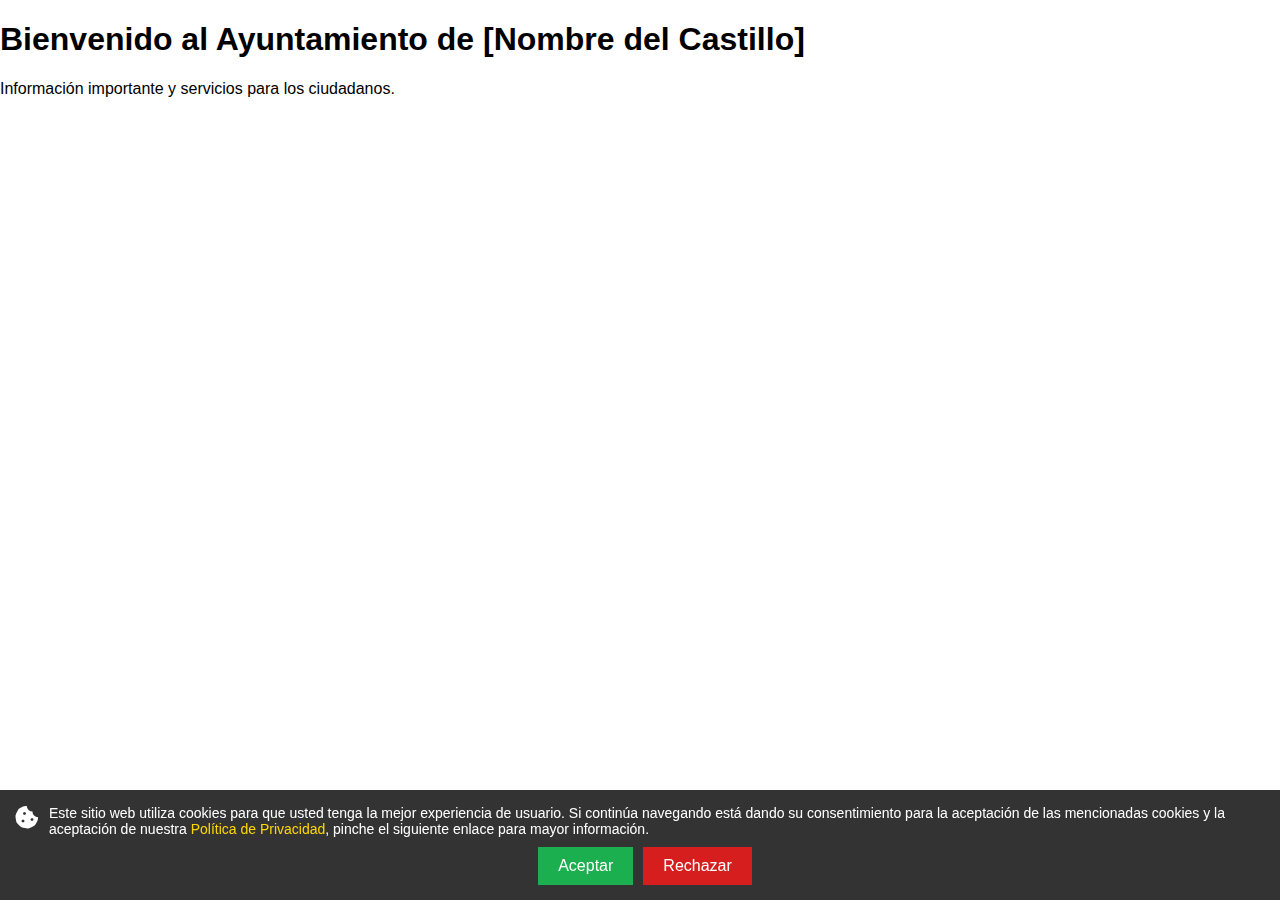
<file: aviso.html>
<!DOCTYPE html>
<html lang="es">
<head>
    <meta charset="UTF-8">
    <meta name="viewport" content="width=device-width, initial-scale=1.0">
    <title>Mi Sitio Web</title>
    <link rel="stylesheet" href="style.css">

    <!-- Agregar Font Awesome para los iconos -->
    <link rel="stylesheet" href="https://cdnjs.cloudflare.com/ajax/libs/font-awesome/6.0.0-beta3/css/all.min.css">
</head>
<body>
    <!-- Contenido principal de la página -->
    <h1>Bienvenido al Ayuntamiento de [Nombre del Castillo]</h1>
    <p>Información importante y servicios para los ciudadanos.</p>

    <!-- Mensaje de cookies -->
    <div id="cookie-banner" class="cookie-banner">
        <div class="cookie-section">
            <i class="fas fa-cookie-bite"></i> <!-- Icono de cookie -->
            <p>
                Este sitio web utiliza cookies para que usted tenga la mejor experiencia de usuario. Si continúa navegando está dando su consentimiento para la aceptación de las mencionadas cookies y la aceptación de nuestra 
                <a href="politica-de-cookies.html" target="_blank">Política de Privacidad</a>, pinche el siguiente enlace para mayor información.
            </p>
        </div>
        <div class="cookie-buttons">
            <button id="accept-cookies" class="accept-cookies">Aceptar</button>
            <button id="reject-cookies" class="reject-cookies">Rechazar</button>
        </div>
    </div>

    <script src="script.js"></script>
</body>
</html>
</file>
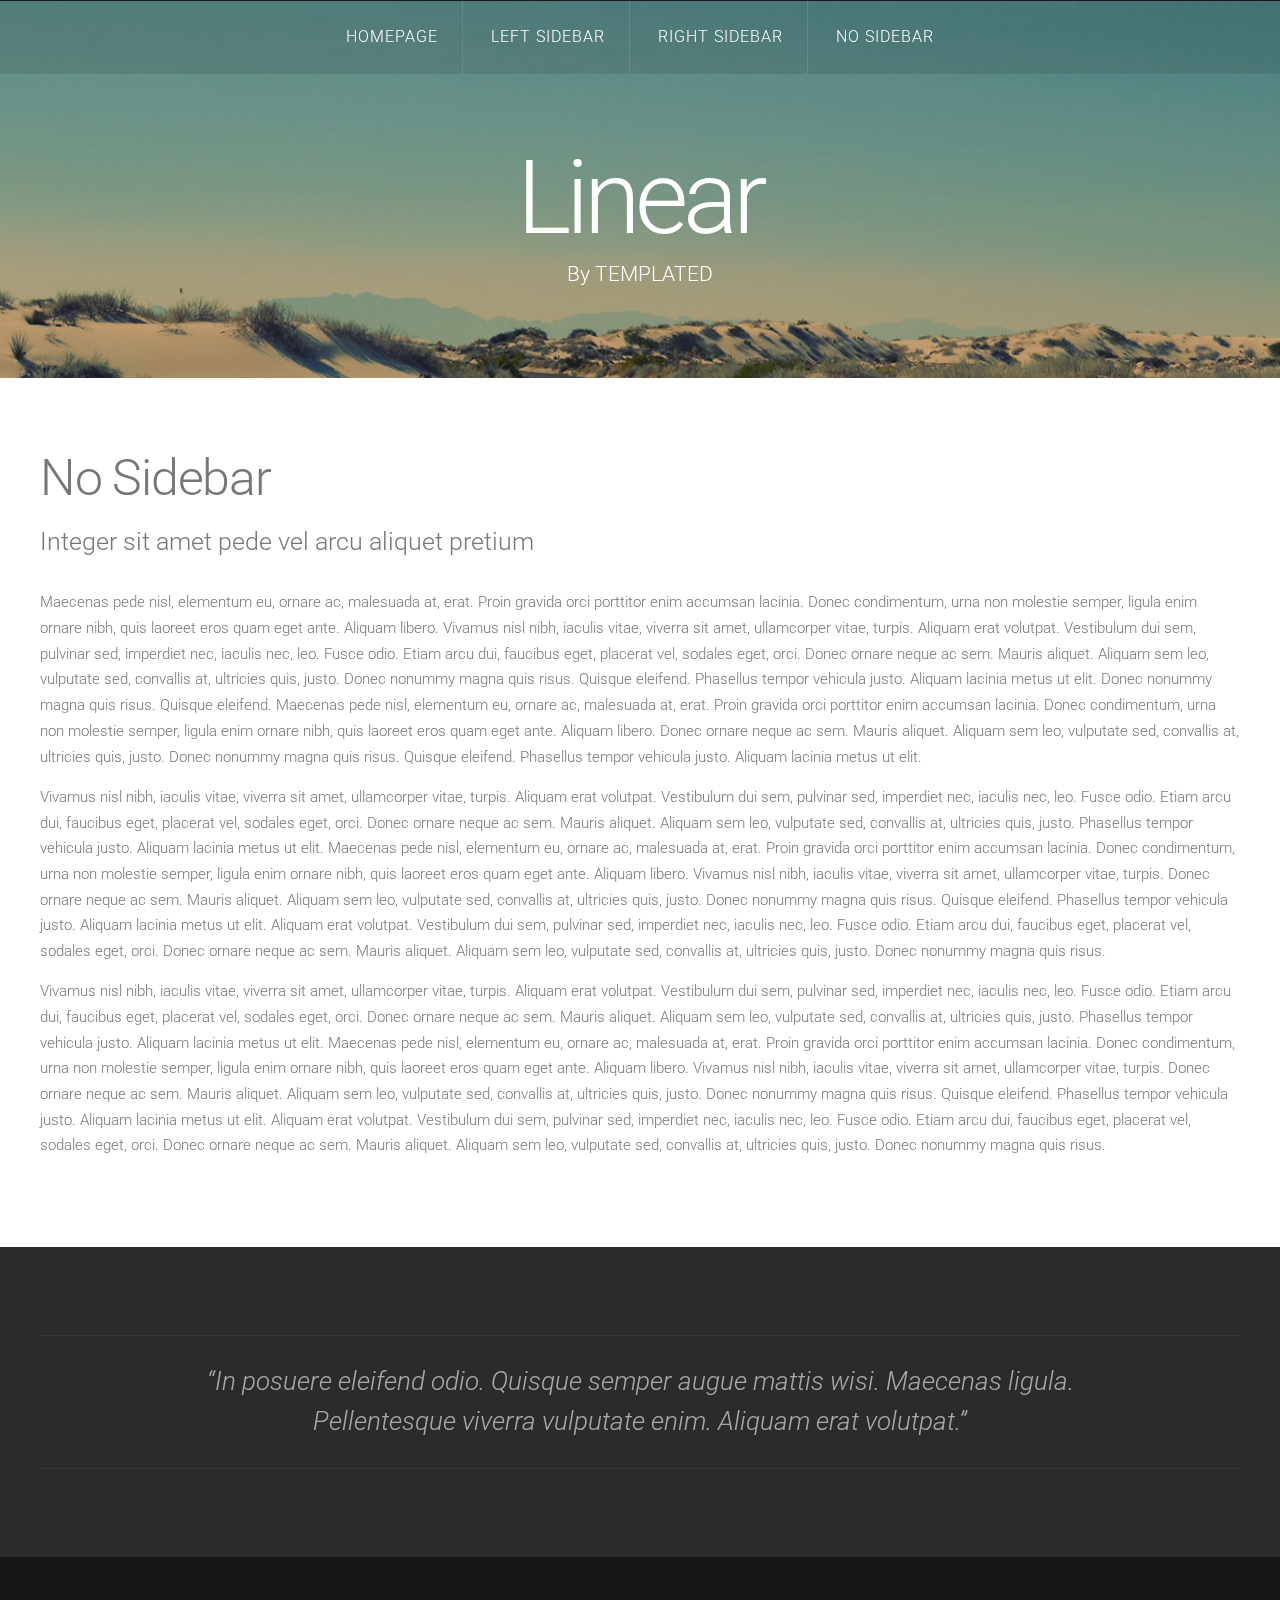
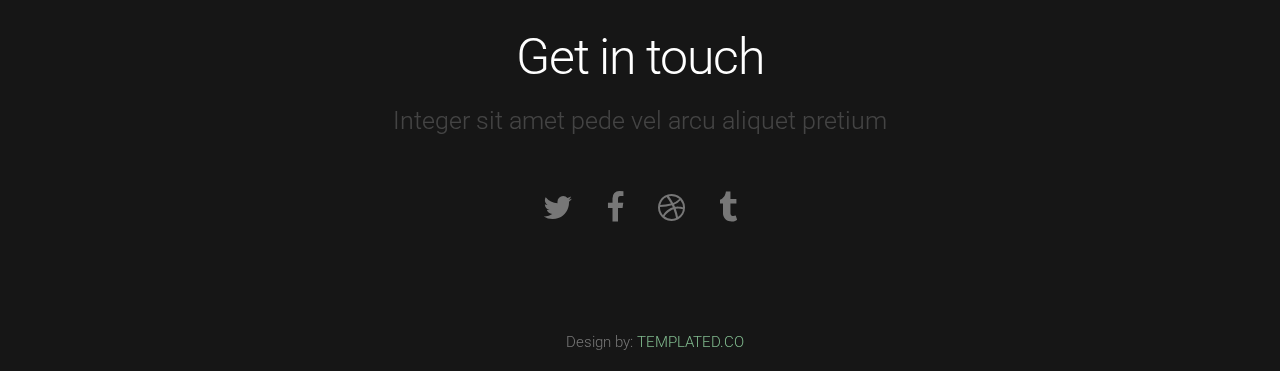
<file: casa-de-piedra.html>
<!DOCTYPE HTML>
<!--
	Linear by TEMPLATED
    templated.co @templatedco
    Released for free under the Creative Commons Attribution 3.0 license (templated.co/license)
--><html><head><title>Linear by TEMPLATED</title><meta http-equiv="content-type" content="text/html; charset=utf-8"><meta name="description" content=""><meta name="keywords" content=""><meta name="robots" content="index, follow, max-image-preview:large, max-snippet:-1, max-video-preview:-1"><link href="http://fonts.googleapis.com/css?family=Roboto:400,100,300,700,500,900" rel="stylesheet" type="text/css"><script src="http://ajax.googleapis.com/ajax/libs/jquery/1.11.0/jquery.min.js"></script><script src="js/skel.min.js"></script><script src="js/skel-panels.min.js"></script><script src="js/init.js"></script><noscript>
			<link rel="stylesheet" href="css/skel-noscript.css"><link rel="stylesheet" href="css/style.css"><link rel="stylesheet" href="css/style-desktop.css"></noscript></head><body>

	<!-- Header -->
		<div id="header">
			<div id="nav-wrapper"> 
				<!-- Nav -->
				<nav id="nav"><ul><li><a href="index.html">Homepage</a></li>
						<li><a href="convento.html">Left Sidebar</a></li>
						<li><a href="lavadero.html">Right Sidebar</a></li>
						<li class="active"><a href="no-sidebar.html">No Sidebar</a></li>
					</ul></nav></div>
			<div class="container"> 
				
				<!-- Logo -->
				<div id="logo">
					<h1><a href="#">Linear</a></h1>
					<span class="tag">By TEMPLATED</span>
				</div>
			</div>
		</div>
	<!-- Header --> 

	<!-- Main -->
		<div id="main">
			<div id="content" class="container">
				<section><header><h2>No Sidebar</h2>
						<span class="byline">Integer sit amet pede vel arcu aliquet pretium</span>
					</header><p>Maecenas pede nisl, elementum eu, ornare ac, malesuada at, erat. Proin gravida orci porttitor enim accumsan lacinia. Donec condimentum, urna non molestie semper, ligula enim ornare nibh, quis laoreet eros quam eget ante. Aliquam libero. Vivamus nisl nibh, iaculis vitae, viverra sit amet, ullamcorper vitae, turpis. Aliquam erat volutpat. Vestibulum dui sem, pulvinar sed, imperdiet nec, iaculis nec, leo. Fusce odio. Etiam arcu dui, faucibus eget, placerat vel, sodales eget, orci. Donec ornare neque ac sem. Mauris aliquet. Aliquam sem leo, vulputate sed, convallis at, ultricies quis, justo. Donec nonummy magna quis risus. Quisque eleifend. Phasellus tempor vehicula justo. Aliquam lacinia metus ut elit. Donec nonummy magna quis risus. Quisque eleifend. Maecenas pede nisl, elementum eu, ornare ac, malesuada at, erat. Proin gravida orci porttitor enim accumsan lacinia. Donec condimentum, urna non molestie semper, ligula enim ornare nibh, quis laoreet eros quam eget ante. Aliquam libero. Donec ornare neque ac sem. Mauris aliquet. Aliquam sem leo, vulputate sed, convallis at, ultricies quis, justo. Donec nonummy magna quis risus. Quisque eleifend. Phasellus tempor vehicula justo. Aliquam lacinia metus ut elit.</p>
					<p>Vivamus nisl nibh, iaculis vitae, viverra sit amet, ullamcorper vitae, turpis. Aliquam erat volutpat. Vestibulum dui sem, pulvinar sed, imperdiet nec, iaculis nec, leo. Fusce odio. Etiam arcu dui, faucibus eget, placerat vel, sodales eget, orci. Donec ornare neque ac sem. Mauris aliquet. Aliquam sem leo, vulputate sed, convallis at, ultricies quis, justo. Phasellus tempor vehicula justo. Aliquam lacinia metus ut elit. Maecenas pede nisl, elementum eu, ornare ac, malesuada at, erat. Proin gravida orci porttitor enim accumsan lacinia. Donec condimentum, urna non molestie semper, ligula enim ornare nibh, quis laoreet eros quam eget ante. Aliquam libero. Vivamus nisl nibh, iaculis vitae, viverra sit amet, ullamcorper vitae, turpis. Donec ornare neque ac sem. Mauris aliquet. Aliquam sem leo, vulputate sed, convallis at, ultricies quis, justo. Donec nonummy magna quis risus. Quisque eleifend. Phasellus tempor vehicula justo. Aliquam lacinia metus ut elit. Aliquam erat volutpat. Vestibulum dui sem, pulvinar sed, imperdiet nec, iaculis nec, leo. Fusce odio. Etiam arcu dui, faucibus eget, placerat vel, sodales eget, orci. Donec ornare neque ac sem. Mauris aliquet. Aliquam sem leo, vulputate sed, convallis at, ultricies quis, justo. Donec nonummy magna quis risus.</p>
					<p>Vivamus nisl nibh, iaculis vitae, viverra sit amet, ullamcorper vitae, turpis. Aliquam erat volutpat. Vestibulum dui sem, pulvinar sed, imperdiet nec, iaculis nec, leo. Fusce odio. Etiam arcu dui, faucibus eget, placerat vel, sodales eget, orci. Donec ornare neque ac sem. Mauris aliquet. Aliquam sem leo, vulputate sed, convallis at, ultricies quis, justo. Phasellus tempor vehicula justo. Aliquam lacinia metus ut elit. Maecenas pede nisl, elementum eu, ornare ac, malesuada at, erat. Proin gravida orci porttitor enim accumsan lacinia. Donec condimentum, urna non molestie semper, ligula enim ornare nibh, quis laoreet eros quam eget ante. Aliquam libero. Vivamus nisl nibh, iaculis vitae, viverra sit amet, ullamcorper vitae, turpis. Donec ornare neque ac sem. Mauris aliquet. Aliquam sem leo, vulputate sed, convallis at, ultricies quis, justo. Donec nonummy magna quis risus. Quisque eleifend. Phasellus tempor vehicula justo. Aliquam lacinia metus ut elit. Aliquam erat volutpat. Vestibulum dui sem, pulvinar sed, imperdiet nec, iaculis nec, leo. Fusce odio. Etiam arcu dui, faucibus eget, placerat vel, sodales eget, orci. Donec ornare neque ac sem. Mauris aliquet. Aliquam sem leo, vulputate sed, convallis at, ultricies quis, justo. Donec nonummy magna quis risus.</p>							

				</section></div>
		</div>
	<!-- /Main -->

	<!-- Tweet -->
		<div id="tweet">
			<div class="container">
				<section><blockquote>“In posuere eleifend odio. Quisque semper augue mattis wisi. Maecenas ligula. Pellentesque viverra vulputate enim. Aliquam erat volutpat.”</blockquote>
				</section></div>
		</div>
	<!-- /Tweet -->

	<!-- Footer -->
		<div id="footer">
			<div class="container">
				<section><header><h2>Get in touch</h2>
						<span class="byline">Integer sit amet pede vel arcu aliquet pretium</span>
					</header><ul class="contact"><li><a href="#" class="fa fa-twitter"><span>Twitter</span></a></li>
						<li class="active"><a href="#" class="fa fa-facebook"><span>Facebook</span></a></li>
						<li><a href="#" class="fa fa-dribbble"><span>Pinterest</span></a></li>
						<li><a href="#" class="fa fa-tumblr"><span>Google+</span></a></li>
					</ul></section></div>
		</div>
	<!-- /Footer -->

	<!-- Copyright -->
	<div class="copyright">
		Design by: <a href="https://templated.co/">TEMPLATED.CO</a>
	</div>


	</body></html>
</file>
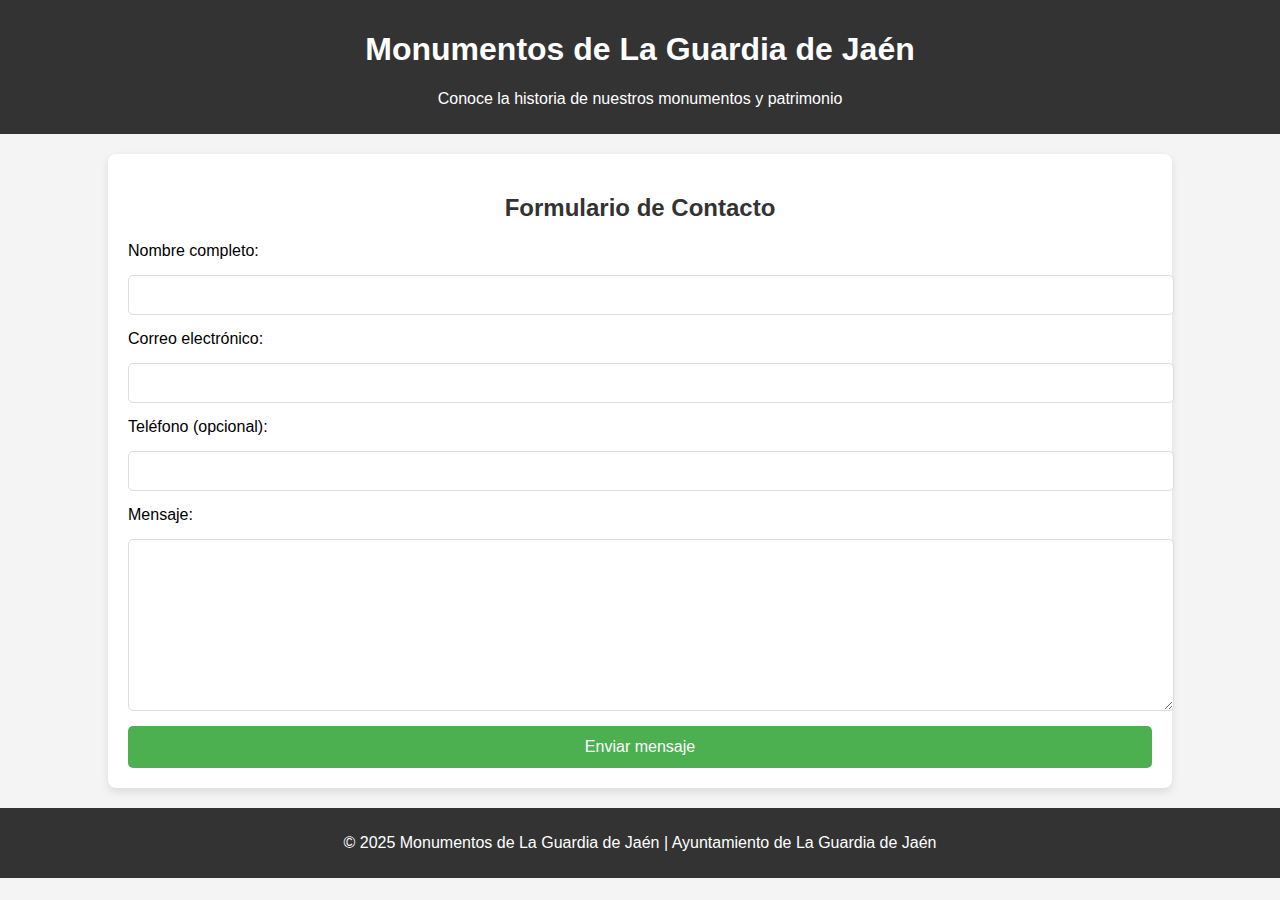
<file: contacto.html>
<!DOCTYPE html>
<html lang="es">
<head>
    <meta charset="UTF-8">
    <meta name="viewport" content="width=device-width, initial-scale=1.0">
    <title>Contacto - Monumentos de [Nombre de tu Pueblo]</title>
    <style>
        body {
            font-family: Arial, sans-serif;
            background-color: #f4f4f4;
            margin: 0;
            padding: 0;
        }
        header {
            background-color: #333;
            color: #fff;
            padding: 10px 0;
            text-align: center;
        }
        .container {
            width: 80%;
            margin: 20px auto;
            background-color: #fff;
            padding: 20px;
            border-radius: 8px;
            box-shadow: 0 4px 8px rgba(0, 0, 0, 0.1);
        }
        h2 {
            text-align: center;
            color: #333;
        }
        form {
            display: flex;
            flex-direction: column;
            gap: 15px;
        }
        input[type="text"], input[type="email"], input[type="tel"], textarea {
            padding: 10px;
            font-size: 16px;
            border-radius: 5px;
            border: 1px solid #ddd;
            width: 100%;
        }
        textarea {
            resize: vertical;
            height: 150px;
        }
        button {
            padding: 12px 20px;
            font-size: 16px;
            background-color: #4CAF50;
            color: white;
            border: none;
            border-radius: 5px;
            cursor: pointer;
        }
        button:hover {
            background-color: #45a049;
        }
        footer {
            text-align: center;
            padding: 10px;
            background-color: #333;
            color: #fff;
        }
    </style>
</head>
<body>
    <header>
        <h1>Monumentos de La Guardia de Jaén</h1>
        <p>Conoce la historia de nuestros monumentos y patrimonio</p>
    </header>

    <div class="container">
        <h2>Formulario de Contacto</h2>
        <form action="procesar_contacto.php" method="POST">
            <label for="nombre">Nombre completo:</label>
            <input type="text" id="nombre" name="nombre" required>

            <label for="email">Correo electrónico:</label>
            <input type="email" id="email" name="email" required>

            <label for="telefono">Teléfono (opcional):</label>
            <input type="tel" id="telefono" name="telefono">

            <label for="mensaje">Mensaje:</label>
            <textarea id="mensaje" name="mensaje" required></textarea>

            <button type="submit">Enviar mensaje</button>
        </form>
    </div>

    <footer>
        <p>&copy; 2025 Monumentos de La Guardia de Jaén | Ayuntamiento de La Guardia de Jaén</p>
    </footer>
</body>
</html>
</file>
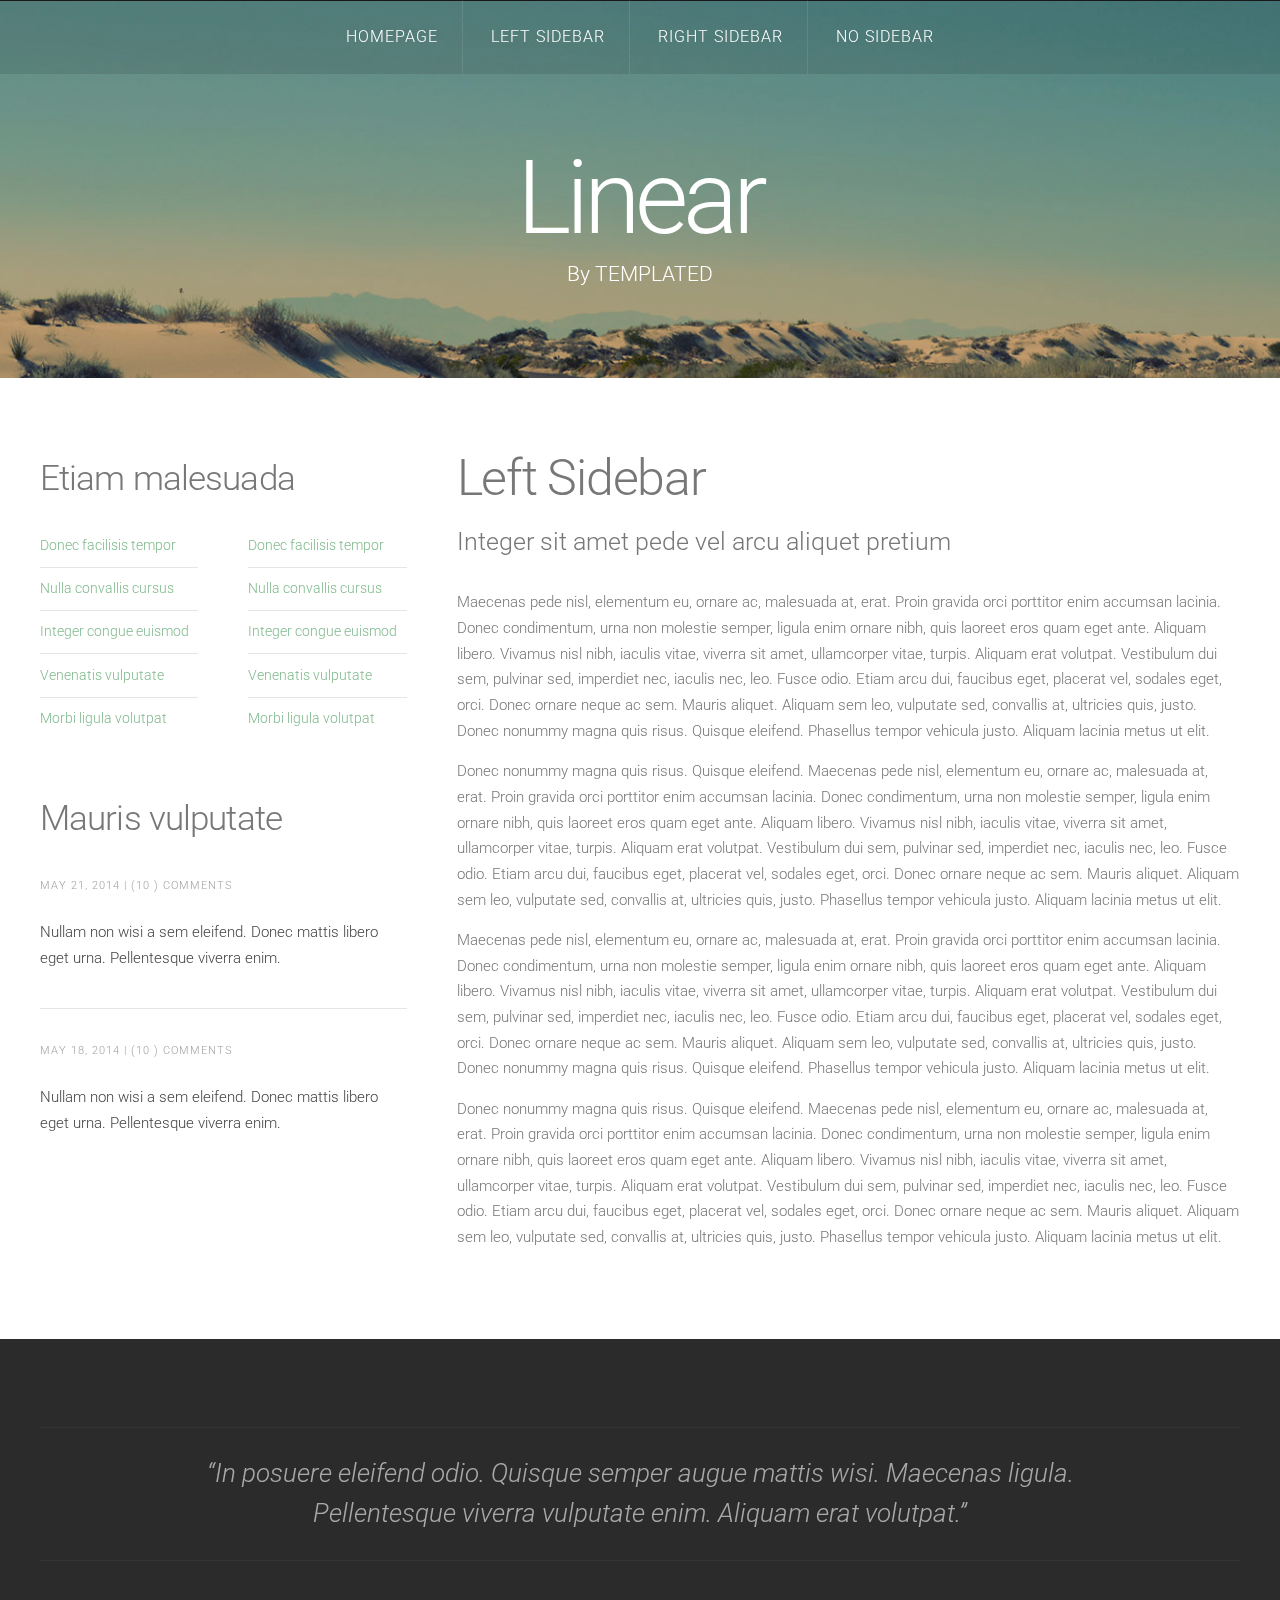
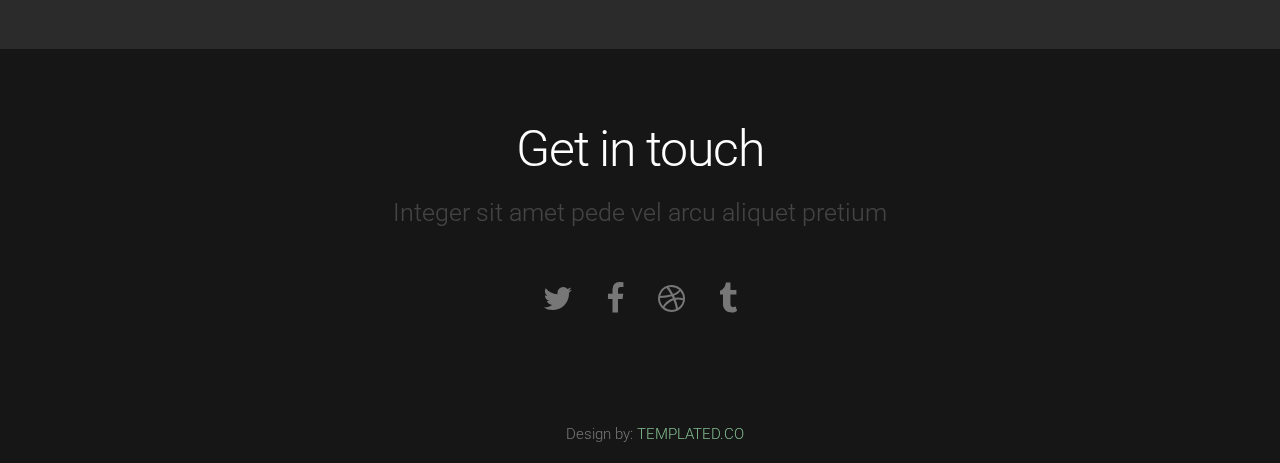
<file: convento.html>
<!DOCTYPE HTML>
<!--
	Linear by TEMPLATED
    templated.co @templatedco
    Released for free under the Creative Commons Attribution 3.0 license (templated.co/license)
--><html><head><title>Linear by TEMPLATED</title><meta http-equiv="content-type" content="text/html; charset=utf-8"><meta name="description" content=""><meta name="keywords" content=""><meta name="robots" content="index, follow, max-image-preview:large, max-snippet:-1, max-video-preview:-1"><link href="//fonts.googleapis.com/css?family=Roboto:400,100,300,700,500,900" rel="stylesheet" type="text/css"><script src="//ajax.googleapis.com/ajax/libs/jquery/1.11.0/jquery.min.js"></script><script src="js/skel.min.js"></script><script src="js/skel-panels.min.js"></script><script src="js/init.js"></script><noscript>
			<link rel="stylesheet" href="css/skel-noscript.css"><link rel="stylesheet" href="css/style.css"><link rel="stylesheet" href="css/style-desktop.css"></noscript></head><body>

	<!-- Header -->
		<div id="header">
			<div id="nav-wrapper"> 
				<!-- Nav -->
				<nav id="nav"><ul><li><a href="index.html">Homepage</a></li>
						<li class="active"><a href="left-sidebar.html">Left Sidebar</a></li>
						<li><a href="right-sidebar.html">Right Sidebar</a></li>
						<li><a href="no-sidebar.html">No Sidebar</a></li>
					</ul></nav></div>
			<div class="container"> 
				
				<!-- Logo -->
				<div id="logo">
					<h1><a href="#">Linear</a></h1>
					<span class="tag">By TEMPLATED</span>
				</div>
			</div>
		</div>
	<!-- Header --> 

	<!-- Main -->
		<div id="main">
			<div class="container">
				<div class="row">

					<!-- Sidebar -->
					<div id="sidebar" class="4u">
						<section><header><h2>Etiam malesuada</h2>
							</header><div class="row">
								<section class="6u"><ul class="default"><li><a href="#">Donec facilisis tempor</a></li>
										<li><a href="#">Nulla convallis cursus</a></li>
										<li><a href="#">Integer congue euismod</a></li>
										<li><a href="#">Venenatis vulputate</a></li>
										<li><a href="#">Morbi ligula volutpat</a></li>
									</ul></section><section class="6u"><ul class="default"><li><a href="#">Donec facilisis tempor</a></li>
										<li><a href="#">Nulla convallis cursus</a></li>
										<li><a href="#">Integer congue euismod</a></li>
										<li><a href="#">Venenatis vulputate</a></li>
										<li><a href="#">Morbi ligula volutpat</a></li>
									</ul></section></div>
						</section><section><header><h2>Mauris vulputate</h2>
							</header><ul class="style"><li>
									<p class="posted">May 21, 2014  |  (10 )  Comments</p>
									<p><a href="#">Nullam non wisi a sem eleifend. Donec mattis libero eget urna. Pellentesque viverra enim.</a></p>
								</li>
								<li>
									<p class="posted">May 18, 2014  |  (10 )  Comments</p>
									<p><a href="#">Nullam non wisi a sem eleifend. Donec mattis libero eget urna. Pellentesque viverra enim.</a></p>
								</li>
							</ul></section></div>
					
					<!-- Content -->
					<div id="content" class="8u skel-cell-important">
						<section><header><h2>Left Sidebar</h2>
								<span class="byline">Integer sit amet pede vel arcu aliquet pretium</span>
							</header><p>Maecenas pede nisl, elementum eu, ornare ac, malesuada at, erat. Proin gravida orci porttitor enim accumsan lacinia. Donec condimentum, urna non molestie semper, ligula enim ornare nibh, quis laoreet eros quam eget ante. Aliquam libero. Vivamus nisl nibh, iaculis vitae, viverra sit amet, ullamcorper vitae, turpis. Aliquam erat volutpat. Vestibulum dui sem, pulvinar sed, imperdiet nec, iaculis nec, leo. Fusce odio. Etiam arcu dui, faucibus eget, placerat vel, sodales eget, orci. Donec ornare neque ac sem. Mauris aliquet. Aliquam sem leo, vulputate sed, convallis at, ultricies quis, justo. Donec nonummy magna quis risus. Quisque eleifend. Phasellus tempor vehicula justo. Aliquam lacinia metus ut elit.</p>
							<p>Donec nonummy magna quis risus. Quisque eleifend. Maecenas pede nisl, elementum eu, ornare ac, malesuada at, erat. Proin gravida orci porttitor enim accumsan lacinia. Donec condimentum, urna non molestie semper, ligula enim ornare nibh, quis laoreet eros quam eget ante. Aliquam libero. Vivamus nisl nibh, iaculis vitae, viverra sit amet, ullamcorper vitae, turpis. Aliquam erat volutpat. Vestibulum dui sem, pulvinar sed, imperdiet nec, iaculis nec, leo. Fusce odio. Etiam arcu dui, faucibus eget, placerat vel, sodales eget, orci. Donec ornare neque ac sem. Mauris aliquet. Aliquam sem leo, vulputate sed, convallis at, ultricies quis, justo. Phasellus tempor vehicula justo. Aliquam lacinia metus ut elit.</p>
							<p>Maecenas pede nisl, elementum eu, ornare ac, malesuada at, erat. Proin gravida orci porttitor enim accumsan lacinia. Donec condimentum, urna non molestie semper, ligula enim ornare nibh, quis laoreet eros quam eget ante. Aliquam libero. Vivamus nisl nibh, iaculis vitae, viverra sit amet, ullamcorper vitae, turpis. Aliquam erat volutpat. Vestibulum dui sem, pulvinar sed, imperdiet nec, iaculis nec, leo. Fusce odio. Etiam arcu dui, faucibus eget, placerat vel, sodales eget, orci. Donec ornare neque ac sem. Mauris aliquet. Aliquam sem leo, vulputate sed, convallis at, ultricies quis, justo. Donec nonummy magna quis risus. Quisque eleifend. Phasellus tempor vehicula justo. Aliquam lacinia metus ut elit.</p>
							<p>Donec nonummy magna quis risus. Quisque eleifend. Maecenas pede nisl, elementum eu, ornare ac, malesuada at, erat. Proin gravida orci porttitor enim accumsan lacinia. Donec condimentum, urna non molestie semper, ligula enim ornare nibh, quis laoreet eros quam eget ante. Aliquam libero. Vivamus nisl nibh, iaculis vitae, viverra sit amet, ullamcorper vitae, turpis. Aliquam erat volutpat. Vestibulum dui sem, pulvinar sed, imperdiet nec, iaculis nec, leo. Fusce odio. Etiam arcu dui, faucibus eget, placerat vel, sodales eget, orci. Donec ornare neque ac sem. Mauris aliquet. Aliquam sem leo, vulputate sed, convallis at, ultricies quis, justo. Phasellus tempor vehicula justo. Aliquam lacinia metus ut elit.</p>
						</section></div>

				</div>
			</div>
		</div>
	<!-- /Main -->

	<!-- Tweet -->
		<div id="tweet">
			<div class="container">
				<section><blockquote>“In posuere eleifend odio. Quisque semper augue mattis wisi. Maecenas ligula. Pellentesque viverra vulputate enim. Aliquam erat volutpat.”</blockquote>
				</section></div>
		</div>
	<!-- /Tweet -->

	<!-- Footer -->
		<div id="footer">
			<div class="container">
				<section><header><h2>Get in touch</h2>
						<span class="byline">Integer sit amet pede vel arcu aliquet pretium</span>
					</header><ul class="contact"><li><a href="#" class="fa fa-twitter"><span>Twitter</span></a></li>
						<li class="active"><a href="#" class="fa fa-facebook"><span>Facebook</span></a></li>
						<li><a href="#" class="fa fa-dribbble"><span>Pinterest</span></a></li>
						<li><a href="#" class="fa fa-tumblr"><span>Google+</span></a></li>
					</ul></section></div>
		</div>
	<!-- /Footer -->

	<!-- Copyright -->
	<div class="copyright">
		Design by: <a href="https://templated.co/">TEMPLATED.CO</a>
	</div>


	</body></html>
</file>
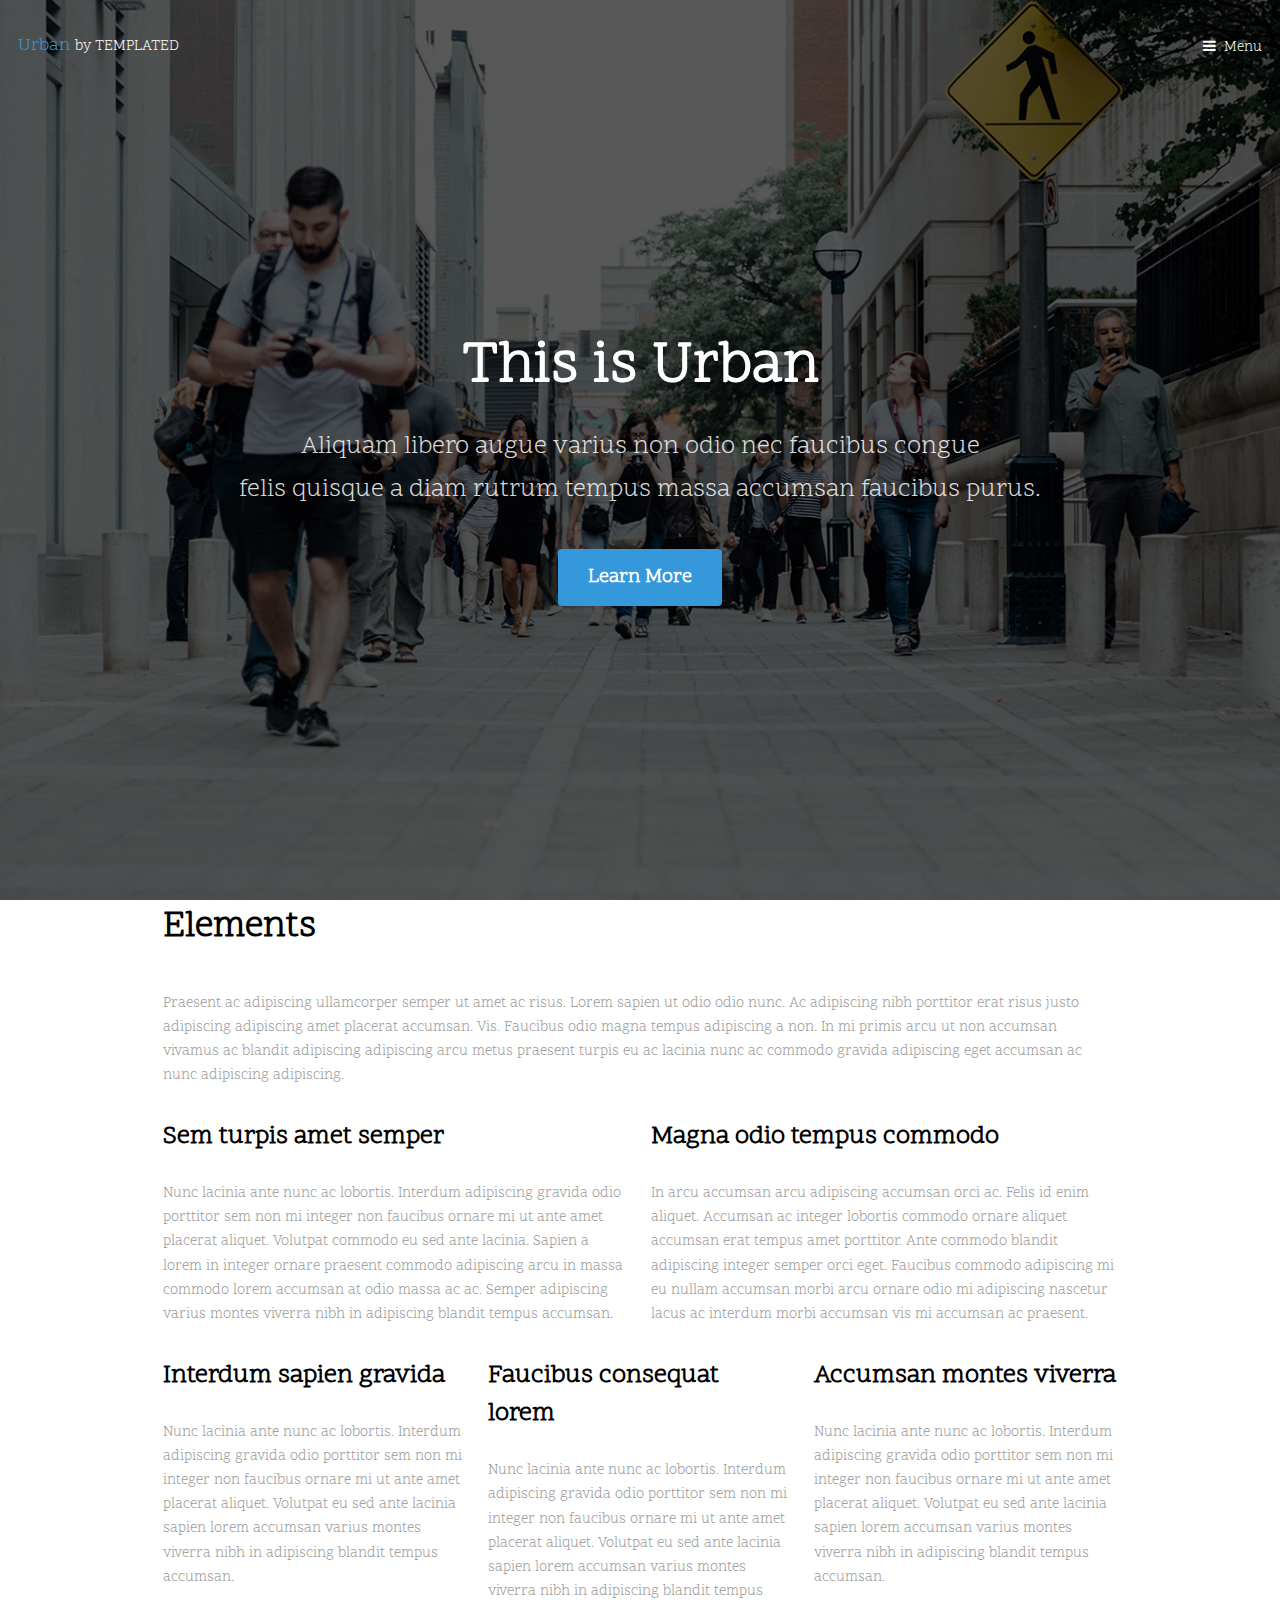
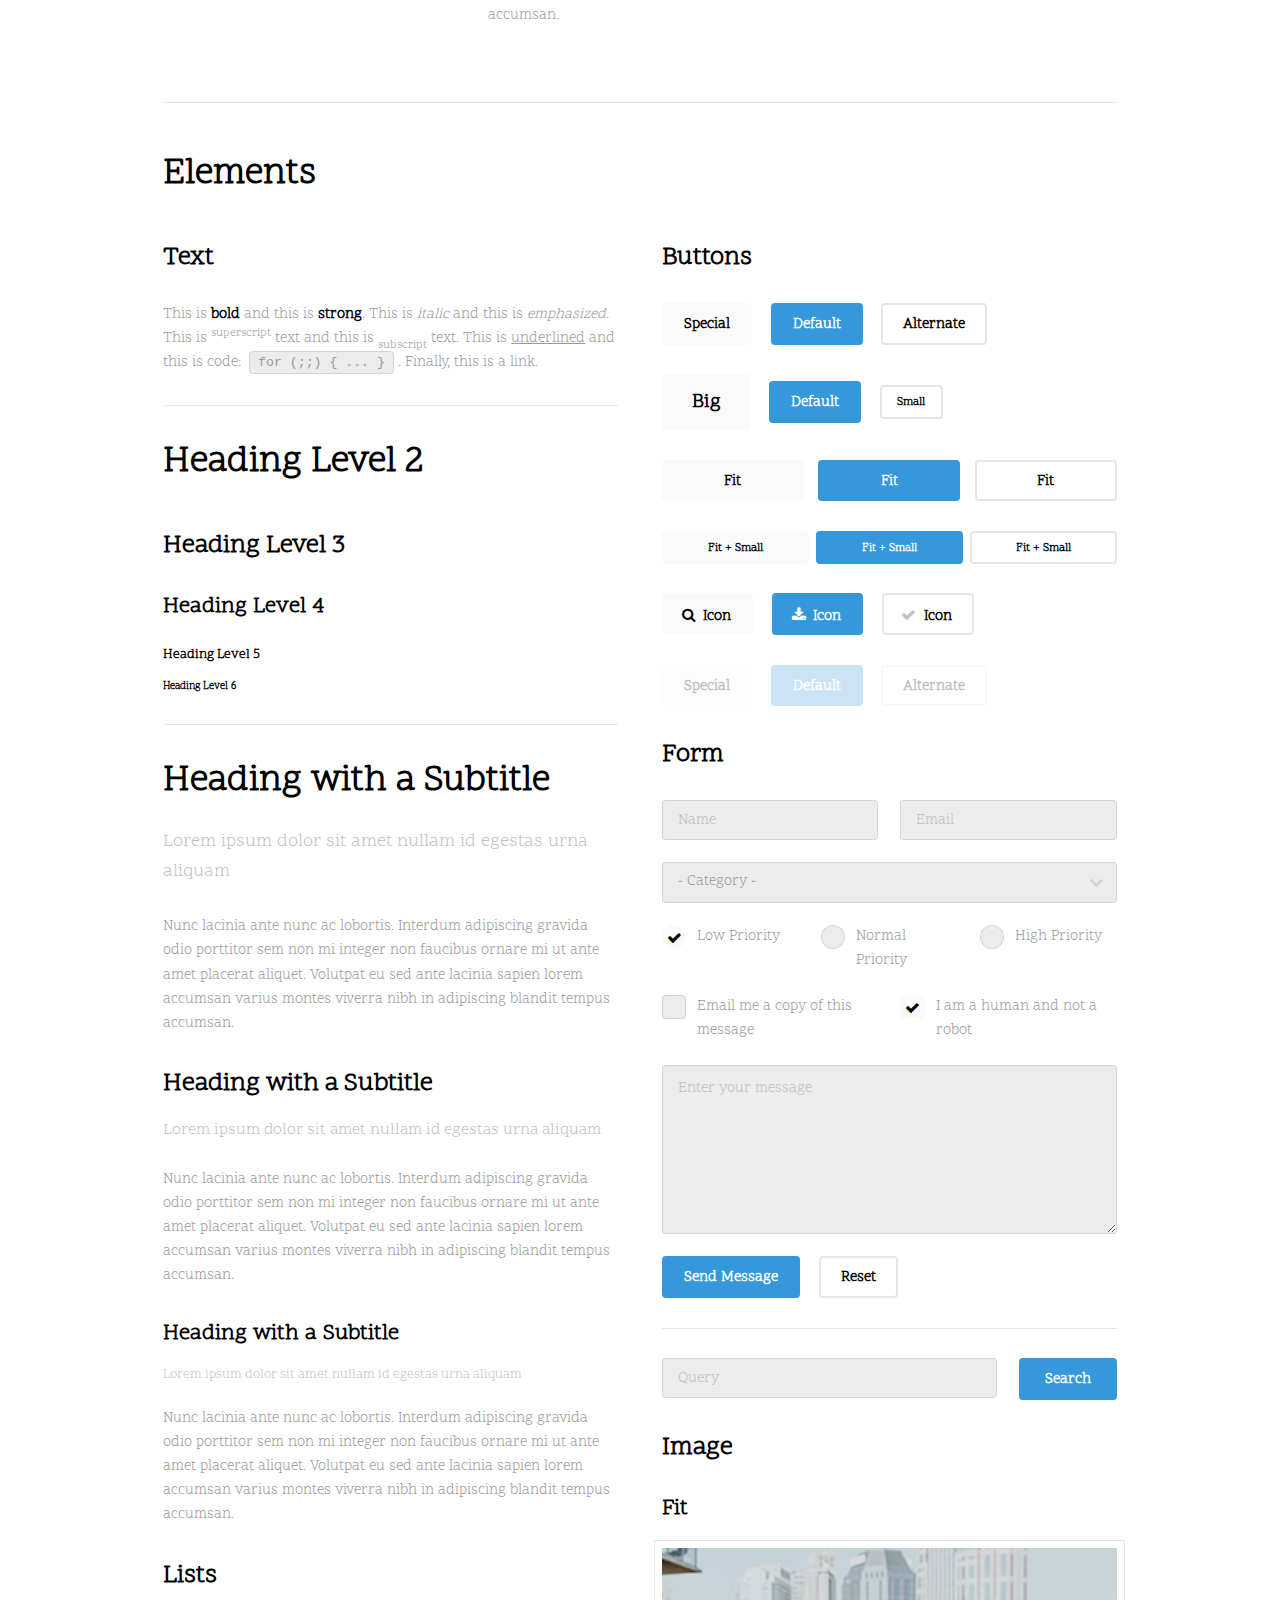
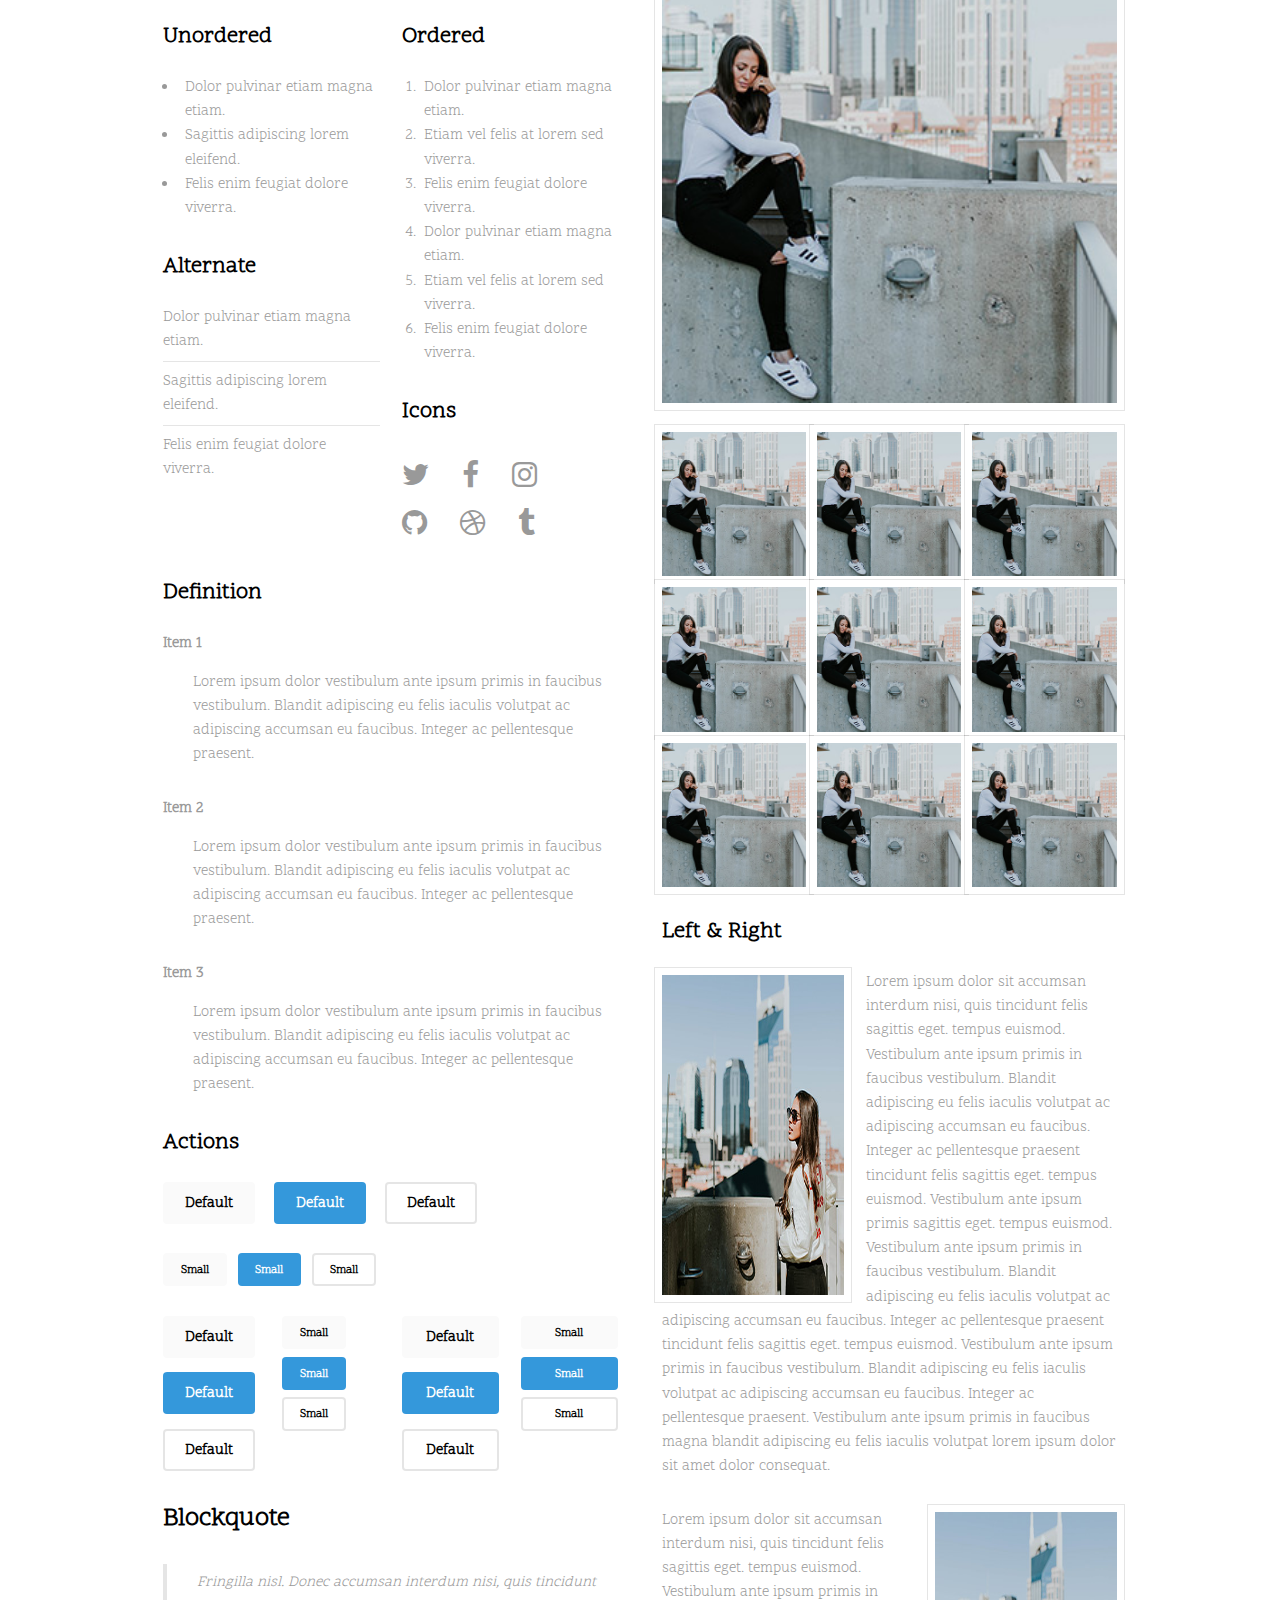
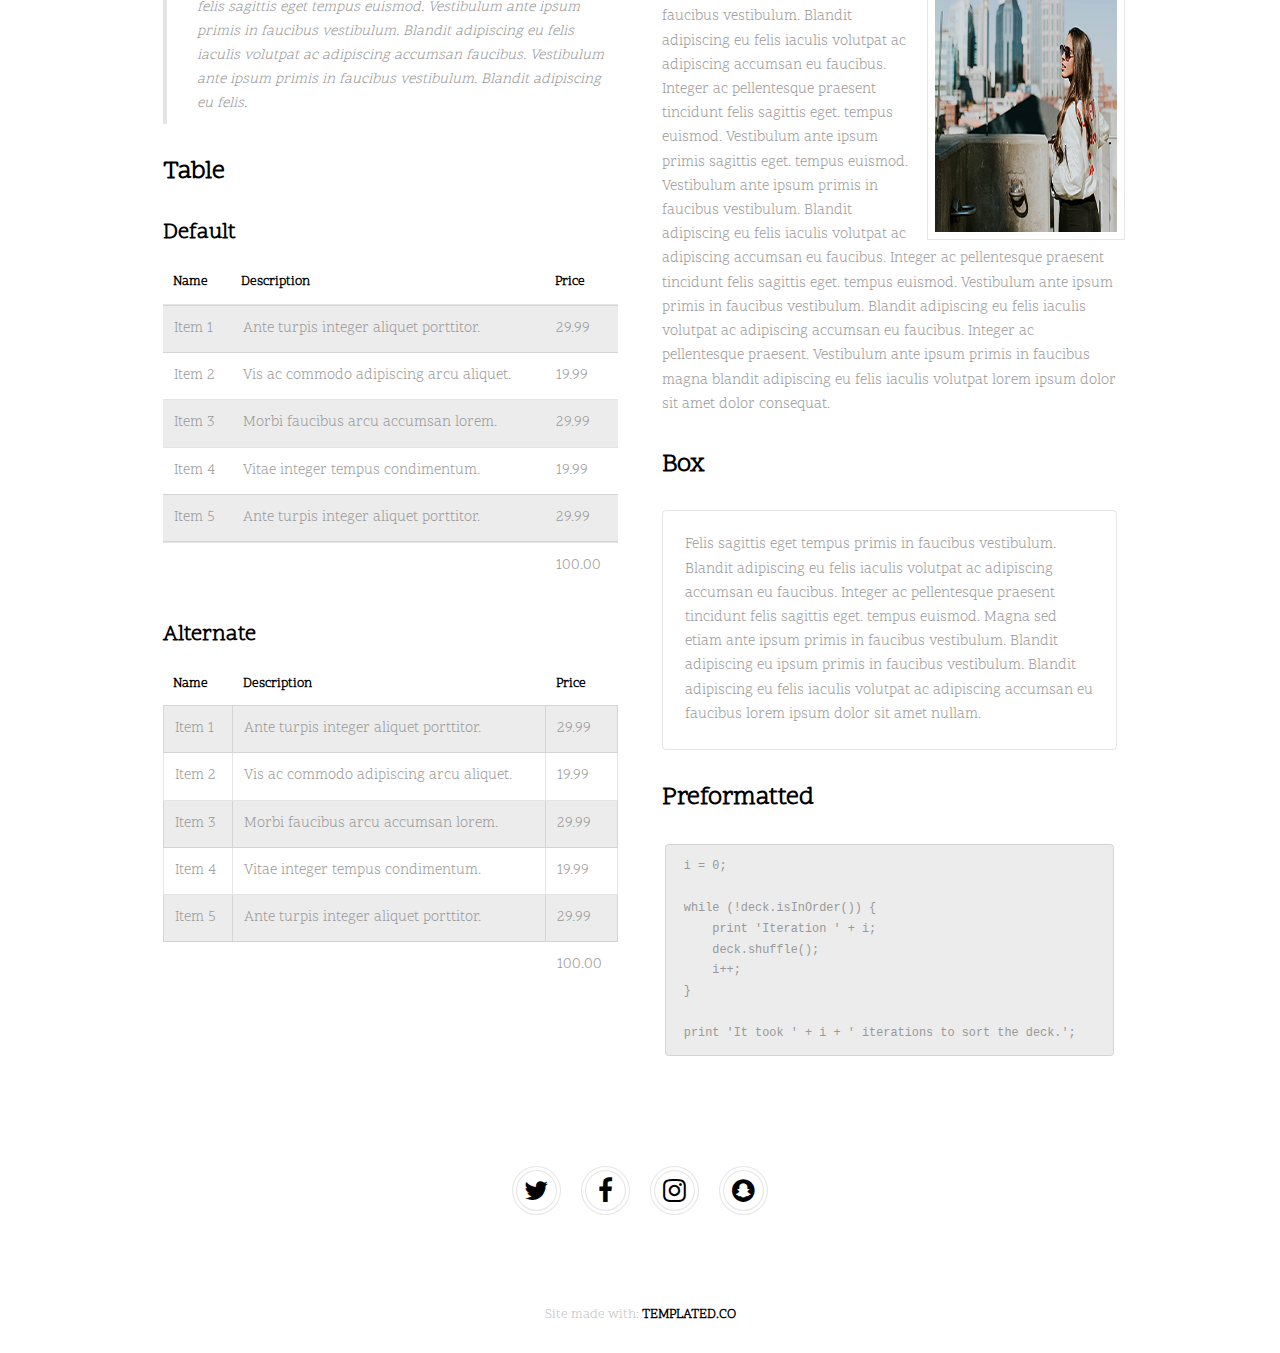
<file: elements.html>
<!DOCTYPE HTML>
<!--
	Urban by TEMPLATED
	templated.co @templatedco
	Released for free under the Creative Commons Attribution 3.0 license (templated.co/license)
--><html><head><title>Elements - Urban by TEMPLATED</title><meta charset="utf-8"><meta name="robots" content="index, follow, max-image-preview:large, max-snippet:-1, max-video-preview:-1"><meta name="viewport" content="width=device-width, initial-scale=1"><link rel="stylesheet" href="assets/css/main.css"></head><body>

<!-- Header -->
<header id="header" class="alt"><div class="logo"><a href="index.html">Urban <span>by TEMPLATED</span></a></div>
  <a href="#menu">Menu</a>
</header><!-- Nav --><nav id="menu"><ul class="links"><li><a href="index.html">Home</a></li>
    <li><a href="generic.html">Generic</a></li>
    <li><a href="elements.html">Elements</a></li>
  </ul></nav><!-- Banner --><section id="banner"><div class="inner">
    <header><h1>This is Urban</h1>
      <p>Aliquam libero augue varius non odio nec faucibus congue<br>felis quisque a diam rutrum tempus massa accumsan faucibus purus.</p>
    </header><a href="#main" class="button big scrolly">Learn More</a>
  </div>
</section><div id="main" class="container">

  <!-- Content -->
  <h2>Elements</h2>
  <p>Praesent ac adipiscing ullamcorper semper ut amet ac risus. Lorem sapien ut odio odio nunc. Ac adipiscing nibh porttitor erat risus justo adipiscing adipiscing amet placerat accumsan. Vis. Faucibus odio magna tempus adipiscing a non. In mi primis arcu ut non accumsan vivamus ac blandit adipiscing adipiscing arcu metus praesent turpis eu ac lacinia nunc ac commodo gravida adipiscing eget accumsan ac nunc adipiscing adipiscing.</p>
  <div class="row">
    <div class="6u 12u$(small)">
      <h3>Sem turpis amet semper</h3>
      <p>Nunc lacinia ante nunc ac lobortis. Interdum adipiscing gravida odio porttitor sem non mi integer non faucibus ornare mi ut ante amet placerat aliquet. Volutpat commodo eu sed ante lacinia. Sapien a lorem in integer ornare praesent commodo adipiscing arcu in massa commodo lorem accumsan at odio massa ac ac. Semper adipiscing varius montes viverra nibh in adipiscing blandit tempus accumsan.</p>
    </div>
    <div class="6u$ 12u$(small)">
      <h3>Magna odio tempus commodo</h3>
      <p>In arcu accumsan arcu adipiscing accumsan orci ac. Felis id enim aliquet. Accumsan ac integer lobortis commodo ornare aliquet accumsan erat tempus amet porttitor. Ante commodo blandit adipiscing integer semper orci eget. Faucibus commodo adipiscing mi eu nullam accumsan morbi arcu ornare odio mi adipiscing nascetur lacus ac interdum morbi accumsan vis mi accumsan ac praesent.</p>
    </div>
    <!-- Break -->
    <div class="4u 12u$(medium)">
      <h3>Interdum sapien gravida</h3>
      <p>Nunc lacinia ante nunc ac lobortis. Interdum adipiscing gravida odio porttitor sem non mi integer non faucibus ornare mi ut ante amet placerat aliquet. Volutpat eu sed ante lacinia sapien lorem accumsan varius montes viverra nibh in adipiscing blandit tempus accumsan.</p>
    </div>
    <div class="4u 12u$(medium)">
      <h3>Faucibus consequat lorem</h3>
      <p>Nunc lacinia ante nunc ac lobortis. Interdum adipiscing gravida odio porttitor sem non mi integer non faucibus ornare mi ut ante amet placerat aliquet. Volutpat eu sed ante lacinia sapien lorem accumsan varius montes viverra nibh in adipiscing blandit tempus accumsan.</p>
    </div>
    <div class="4u$ 12u$(medium)">
      <h3>Accumsan montes viverra</h3>
      <p>Nunc lacinia ante nunc ac lobortis. Interdum adipiscing gravida odio porttitor sem non mi integer non faucibus ornare mi ut ante amet placerat aliquet. Volutpat eu sed ante lacinia sapien lorem accumsan varius montes viverra nibh in adipiscing blandit tempus accumsan.</p>
    </div>
  </div>

  <hr class="major"><!-- Elements --><h2 id="elements">Elements</h2>
  <div class="row 200%">
    <div class="6u 12u$(medium)">

      <!-- Text stuff -->
      <h3>Text</h3>
      <p>This is <b>bold</b> and this is <strong>strong</strong>. This is <i>italic</i> and this is <em>emphasized</em>.
        This is <sup>superscript</sup> text and this is <sub>subscript</sub> text.
        This is <u>underlined</u> and this is code: <code>for (;;) { ... }</code>.
        Finally, this is a <a href="#">link</a>.</p>
      <hr><h2>Heading Level 2</h2>
      <h3>Heading Level 3</h3>
      <h4>Heading Level 4</h4>
      <h5>Heading Level 5</h5>
      <h6>Heading Level 6</h6>
      <hr><header><h2>Heading with a Subtitle</h2>
        <p>Lorem ipsum dolor sit amet nullam id egestas urna aliquam</p>
      </header><p>Nunc lacinia ante nunc ac lobortis. Interdum adipiscing gravida odio porttitor sem non mi integer non faucibus ornare mi ut ante amet placerat aliquet. Volutpat eu sed ante lacinia sapien lorem accumsan varius montes viverra nibh in adipiscing blandit tempus accumsan.</p>
      <header><h3>Heading with a Subtitle</h3>
        <p>Lorem ipsum dolor sit amet nullam id egestas urna aliquam</p>
      </header><p>Nunc lacinia ante nunc ac lobortis. Interdum adipiscing gravida odio porttitor sem non mi integer non faucibus ornare mi ut ante amet placerat aliquet. Volutpat eu sed ante lacinia sapien lorem accumsan varius montes viverra nibh in adipiscing blandit tempus accumsan.</p>
      <header><h4>Heading with a Subtitle</h4>
        <p>Lorem ipsum dolor sit amet nullam id egestas urna aliquam</p>
      </header><p>Nunc lacinia ante nunc ac lobortis. Interdum adipiscing gravida odio porttitor sem non mi integer non faucibus ornare mi ut ante amet placerat aliquet. Volutpat eu sed ante lacinia sapien lorem accumsan varius montes viverra nibh in adipiscing blandit tempus accumsan.</p>

      <!-- Lists -->
      <h3>Lists</h3>
      <div class="row">
        <div class="6u 12u$(small)">

          <h4>Unordered</h4>
          <ul><li>Dolor pulvinar etiam magna etiam.</li>
            <li>Sagittis adipiscing lorem eleifend.</li>
            <li>Felis enim feugiat dolore viverra.</li>
          </ul><h4>Alternate</h4>
          <ul class="alt"><li>Dolor pulvinar etiam magna etiam.</li>
            <li>Sagittis adipiscing lorem eleifend.</li>
            <li>Felis enim feugiat dolore viverra.</li>
          </ul></div>
        <div class="6u$ 12u$(small)">

          <h4>Ordered</h4>
          <ol><li>Dolor pulvinar etiam magna etiam.</li>
            <li>Etiam vel felis at lorem sed viverra.</li>
            <li>Felis enim feugiat dolore viverra.</li>
            <li>Dolor pulvinar etiam magna etiam.</li>
            <li>Etiam vel felis at lorem sed viverra.</li>
            <li>Felis enim feugiat dolore viverra.</li>
          </ol><h4>Icons</h4>
          <ul class="icons"><li><a href="#" class="icon fa-twitter"><span class="label">Twitter</span></a></li>
            <li><a href="#" class="icon fa-facebook"><span class="label">Facebook</span></a></li>
            <li><a href="#" class="icon fa-instagram"><span class="label">Instagram</span></a></li>
            <li><a href="#" class="icon fa-github"><span class="label">Github</span></a></li>
            <li><a href="#" class="icon fa-dribbble"><span class="label">Dribbble</span></a></li>
            <li><a href="#" class="icon fa-tumblr"><span class="label">Tumblr</span></a></li>
          </ul></div>
      </div>
      <h4>Definition</h4>
      <dl><dt>Item 1</dt>
        <dd>
          <p>Lorem ipsum dolor vestibulum ante ipsum primis in faucibus vestibulum. Blandit adipiscing eu felis iaculis volutpat ac adipiscing accumsan eu faucibus. Integer ac pellentesque praesent.</p>
        </dd>
        <dt>Item 2</dt>
        <dd>
          <p>Lorem ipsum dolor vestibulum ante ipsum primis in faucibus vestibulum. Blandit adipiscing eu felis iaculis volutpat ac adipiscing accumsan eu faucibus. Integer ac pellentesque praesent.</p>
        </dd>
        <dt>Item 3</dt>
        <dd>
          <p>Lorem ipsum dolor vestibulum ante ipsum primis in faucibus vestibulum. Blandit adipiscing eu felis iaculis volutpat ac adipiscing accumsan eu faucibus. Integer ac pellentesque praesent.</p>
        </dd>
      </dl><h4>Actions</h4>
      <ul class="actions"><li><a href="#" class="button special">Default</a></li>
        <li><a href="#" class="button">Default</a></li>
        <li><a href="#" class="button alt">Default</a></li>
      </ul><ul class="actions small"><li><a href="#" class="button special small">Small</a></li>
        <li><a href="#" class="button small">Small</a></li>
        <li><a href="#" class="button alt small">Small</a></li>
      </ul><div class="row">
        <div class="3u 12u$(small)">
          <ul class="actions vertical"><li><a href="#" class="button special">Default</a></li>
            <li><a href="#" class="button">Default</a></li>
            <li><a href="#" class="button alt">Default</a></li>
          </ul></div>
        <div class="3u 12u$(small)">
          <ul class="actions vertical small"><li><a href="#" class="button special small">Small</a></li>
            <li><a href="#" class="button small">Small</a></li>
            <li><a href="#" class="button alt small">Small</a></li>
          </ul></div>
        <div class="3u 12u$(small)">
          <ul class="actions vertical"><li><a href="#" class="button special fit">Default</a></li>
            <li><a href="#" class="button fit">Default</a></li>
            <li><a href="#" class="button alt fit">Default</a></li>
          </ul></div>
        <div class="3u$ 12u$(small)">
          <ul class="actions vertical small"><li><a href="#" class="button special small fit">Small</a></li>
            <li><a href="#" class="button small fit">Small</a></li>
            <li><a href="#" class="button alt small fit">Small</a></li>
          </ul></div>
      </div>

      <!-- Blockquote -->
      <h3>Blockquote</h3>
      <blockquote>Fringilla nisl. Donec accumsan interdum nisi, quis tincidunt felis sagittis eget tempus euismod. Vestibulum ante ipsum primis in faucibus vestibulum. Blandit adipiscing eu felis iaculis volutpat ac adipiscing accumsan faucibus. Vestibulum ante ipsum primis in faucibus vestibulum. Blandit adipiscing eu felis.</blockquote>

      <!-- Table -->
      <h3>Table</h3>

      <h4>Default</h4>
      <div class="table-wrapper">
        <table><thead><tr><th>Name</th>
            <th>Description</th>
            <th>Price</th>
          </tr></thead><tbody><tr><td>Item 1</td>
            <td>Ante turpis integer aliquet porttitor.</td>
            <td>29.99</td>
          </tr><tr><td>Item 2</td>
            <td>Vis ac commodo adipiscing arcu aliquet.</td>
            <td>19.99</td>
          </tr><tr><td>Item 3</td>
            <td> Morbi faucibus arcu accumsan lorem.</td>
            <td>29.99</td>
          </tr><tr><td>Item 4</td>
            <td>Vitae integer tempus condimentum.</td>
            <td>19.99</td>
          </tr><tr><td>Item 5</td>
            <td>Ante turpis integer aliquet porttitor.</td>
            <td>29.99</td>
          </tr></tbody><tfoot><tr><td colspan="2"></td>
            <td>100.00</td>
          </tr></tfoot></table></div>

      <h4>Alternate</h4>
      <div class="table-wrapper">
        <table class="alt"><thead><tr><th>Name</th>
            <th>Description</th>
            <th>Price</th>
          </tr></thead><tbody><tr><td>Item 1</td>
            <td>Ante turpis integer aliquet porttitor.</td>
            <td>29.99</td>
          </tr><tr><td>Item 2</td>
            <td>Vis ac commodo adipiscing arcu aliquet.</td>
            <td>19.99</td>
          </tr><tr><td>Item 3</td>
            <td> Morbi faucibus arcu accumsan lorem.</td>
            <td>29.99</td>
          </tr><tr><td>Item 4</td>
            <td>Vitae integer tempus condimentum.</td>
            <td>19.99</td>
          </tr><tr><td>Item 5</td>
            <td>Ante turpis integer aliquet porttitor.</td>
            <td>29.99</td>
          </tr></tbody><tfoot><tr><td colspan="2"></td>
            <td>100.00</td>
          </tr></tfoot></table></div>

    </div>
    <div class="6u$ 12u$(medium)">

      <!-- Buttons -->
      <h3>Buttons</h3>
      <ul class="actions"><li><a href="#" class="button special">Special</a></li>
        <li><a href="#" class="button">Default</a></li>
        <li><a href="#" class="button alt">Alternate</a></li>
      </ul><ul class="actions"><li><a href="#" class="button special big">Big</a></li>
        <li><a href="#" class="button">Default</a></li>
        <li><a href="#" class="button alt small">Small</a></li>
      </ul><ul class="actions fit"><li><a href="#" class="button special fit">Fit</a></li>
        <li><a href="#" class="button fit">Fit</a></li>
        <li><a href="#" class="button alt fit">Fit</a></li>
      </ul><ul class="actions fit small"><li><a href="#" class="button special fit small">Fit + Small</a></li>
        <li><a href="#" class="button fit small">Fit + Small</a></li>
        <li><a href="#" class="button alt fit small">Fit + Small</a></li>
      </ul><ul class="actions"><li><a href="#" class="button special icon fa-search">Icon</a></li>
        <li><a href="#" class="button icon fa-download">Icon</a></li>
        <li><a href="#" class="button alt icon fa-check">Icon</a></li>
      </ul><ul class="actions"><li><span class="button special disabled">Special</span></li>
        <li><span class="button disabled">Default</span></li>
        <li><span class="button alt disabled">Alternate</span></li>
      </ul><!-- Form --><h3>Form</h3>

      <form method="post" action="#">
        <div class="row uniform">
          <div class="6u 12u$(xsmall)">
            <input type="text" name="name" id="name" value="" placeholder="Name"><div data-lastpass-icon-root="true" style="position: relative !important; height: 0px !important; width: 0px !important; float: left !important;"></div></div>
          <div class="6u$ 12u$(xsmall)">
            <input type="email" name="email" id="email" value="" placeholder="Email"></div>
          <!-- Break -->
          <div class="12u$">
            <div class="select-wrapper">
              <select name="category" id="category"><option value="">- Category -</option><option value="1">Manufacturing</option><option value="1">Shipping</option><option value="1">Administration</option><option value="1">Human Resources</option></select></div>
          </div>
          <!-- Break -->
          <div class="4u 12u$(small)">
            <input type="radio" id="priority-low" name="priority" checked><label for="priority-low">Low Priority</label>
          </div>
          <div class="4u 12u$(small)">
            <input type="radio" id="priority-normal" name="priority"><label for="priority-normal">Normal Priority</label>
          </div>
          <div class="4u$ 12u$(small)">
            <input type="radio" id="priority-high" name="priority"><label for="priority-high">High Priority</label>
          </div>
          <!-- Break -->
          <div class="6u 12u$(small)">
            <input type="checkbox" id="copy" name="copy"><label for="copy">Email me a copy of this message</label>
          </div>
          <div class="6u$ 12u$(small)">
            <input type="checkbox" id="human" name="human" checked><label for="human">I am a human and not a robot</label>
          </div>
          <!-- Break -->
          <div class="12u$">
            <textarea name="message" id="message" placeholder="Enter your message" rows="6" data-gramm="false" wt-ignore-input="true"></textarea></div>
          <!-- Break -->
          <div class="12u$">
            <ul class="actions"><li><input type="submit" value="Send Message"></li>
              <li><input type="reset" value="Reset" class="alt"></li>
            </ul></div>
        </div>
      </form>

      <hr><form method="post" action="#">
        <div class="row uniform">
          <div class="9u 12u$(small)">
            <input type="text" name="query" id="query" value="" placeholder="Query"></div>
          <div class="3u$ 12u$(small)">
            <input type="submit" value="Search" class="fit"></div>
        </div>
      </form>

      <!-- Image -->
      <h3>Image</h3>

      <h4>Fit</h4>
      <span class="image fit"><img src="images/pic01.jpg" alt="" width="320" height="320"></span>
      <div class="box alt">
        <div class="row 50% uniform">
          <div class="4u"><span class="image fit"><img src="images/pic01.jpg" alt="" width="320" height="320"></span></div>
          <div class="4u"><span class="image fit"><img src="images/pic01.jpg" alt="" width="320" height="320"></span></div>
          <div class="4u$"><span class="image fit"><img src="images/pic01.jpg" alt="" width="320" height="320"></span></div>
          <!-- Break -->
          <div class="4u"><span class="image fit"><img src="images/pic01.jpg" alt="" width="320" height="320"></span></div>
          <div class="4u"><span class="image fit"><img src="images/pic01.jpg" alt="" width="320" height="320"></span></div>
          <div class="4u$"><span class="image fit"><img src="images/pic01.jpg" alt="" width="320" height="320"></span></div>
          <!-- Break -->
          <div class="4u"><span class="image fit"><img src="images/pic01.jpg" alt="" width="320" height="320"></span></div>
          <div class="4u"><span class="image fit"><img src="images/pic01.jpg" alt="" width="320" height="320"></span></div>
          <div class="4u$"><span class="image fit"><img src="images/pic01.jpg" alt="" width="320" height="320"></span></div>
        </div>
      </div>

      <h4>Left &amp; Right</h4>
      <p><span class="image left"><img src="images/pic02.jpg" alt="" width="320" height="320"></span>Lorem ipsum dolor sit accumsan interdum nisi, quis tincidunt felis sagittis eget. tempus euismod. Vestibulum ante ipsum primis in faucibus vestibulum. Blandit adipiscing eu felis iaculis volutpat ac adipiscing accumsan eu faucibus. Integer ac pellentesque praesent tincidunt felis sagittis eget. tempus euismod. Vestibulum ante ipsum primis sagittis eget. tempus euismod. Vestibulum ante ipsum primis in faucibus vestibulum. Blandit adipiscing eu felis iaculis volutpat ac adipiscing accumsan eu faucibus. Integer ac pellentesque praesent tincidunt felis sagittis eget. tempus euismod. Vestibulum ante ipsum primis in faucibus vestibulum. Blandit adipiscing eu felis iaculis volutpat ac adipiscing accumsan eu faucibus. Integer ac pellentesque praesent. Vestibulum ante ipsum primis in faucibus magna blandit adipiscing eu felis iaculis volutpat lorem ipsum dolor sit amet dolor consequat.</p>
      <p><span class="image right"><img src="images/pic02.jpg" alt="" width="320" height="320"></span>Lorem ipsum dolor sit accumsan interdum nisi, quis tincidunt felis sagittis eget. tempus euismod. Vestibulum ante ipsum primis in faucibus vestibulum. Blandit adipiscing eu felis iaculis volutpat ac adipiscing accumsan eu faucibus. Integer ac pellentesque praesent tincidunt felis sagittis eget. tempus euismod. Vestibulum ante ipsum primis sagittis eget. tempus euismod. Vestibulum ante ipsum primis in faucibus vestibulum. Blandit adipiscing eu felis iaculis volutpat ac adipiscing accumsan eu faucibus. Integer ac pellentesque praesent tincidunt felis sagittis eget. tempus euismod. Vestibulum ante ipsum primis in faucibus vestibulum. Blandit adipiscing eu felis iaculis volutpat ac adipiscing accumsan eu faucibus. Integer ac pellentesque praesent. Vestibulum ante ipsum primis in faucibus magna blandit adipiscing eu felis iaculis volutpat lorem ipsum dolor sit amet dolor consequat.</p>

      <!-- Box -->
      <h3>Box</h3>
      <div class="box">
        <p>Felis sagittis eget tempus primis in faucibus vestibulum. Blandit adipiscing eu felis iaculis volutpat ac adipiscing accumsan eu faucibus. Integer ac pellentesque praesent tincidunt felis sagittis eget. tempus euismod. Magna sed etiam ante ipsum primis in faucibus vestibulum. Blandit adipiscing eu ipsum primis in faucibus vestibulum. Blandit adipiscing eu felis iaculis volutpat ac adipiscing accumsan eu faucibus lorem ipsum dolor sit amet nullam.</p>
      </div>

      <!-- Preformatted Code -->
      <h3>Preformatted</h3>
      <pre><code>i = 0;

while (!deck.isInOrder()) {
    print 'Iteration ' + i;
    deck.shuffle();
    i++;
}

print 'It took ' + i + ' iterations to sort the deck.';
</code></pre>

    </div>
  </div>

</div>

<!-- Footer -->
<footer id="footer"><div class="copyright">
    <ul class="icons"><li><a href="#" class="icon fa-twitter"><span class="label">Twitter</span></a></li>
      <li><a href="#" class="icon fa-facebook"><span class="label">Facebook</span></a></li>
      <li><a href="#" class="icon fa-instagram"><span class="label">Instagram</span></a></li>
      <li><a href="#" class="icon fa-snapchat"><span class="label">Snapchat</span></a></li>
    </ul></div>
</footer><div class="copyright">
  Site made with: <a href="https://templated.co/">TEMPLATED.CO</a>
</div>
<!-- Scripts -->
<script src="assets/js/jquery.min.js"></script><script src="assets/js/jquery.scrolly.min.js"></script><script src="assets/js/jquery.scrollex.min.js"></script><script src="assets/js/skel.min.js"></script><script src="assets/js/util.js"></script><script src="assets/js/main.js"></script></body></html>
</file>
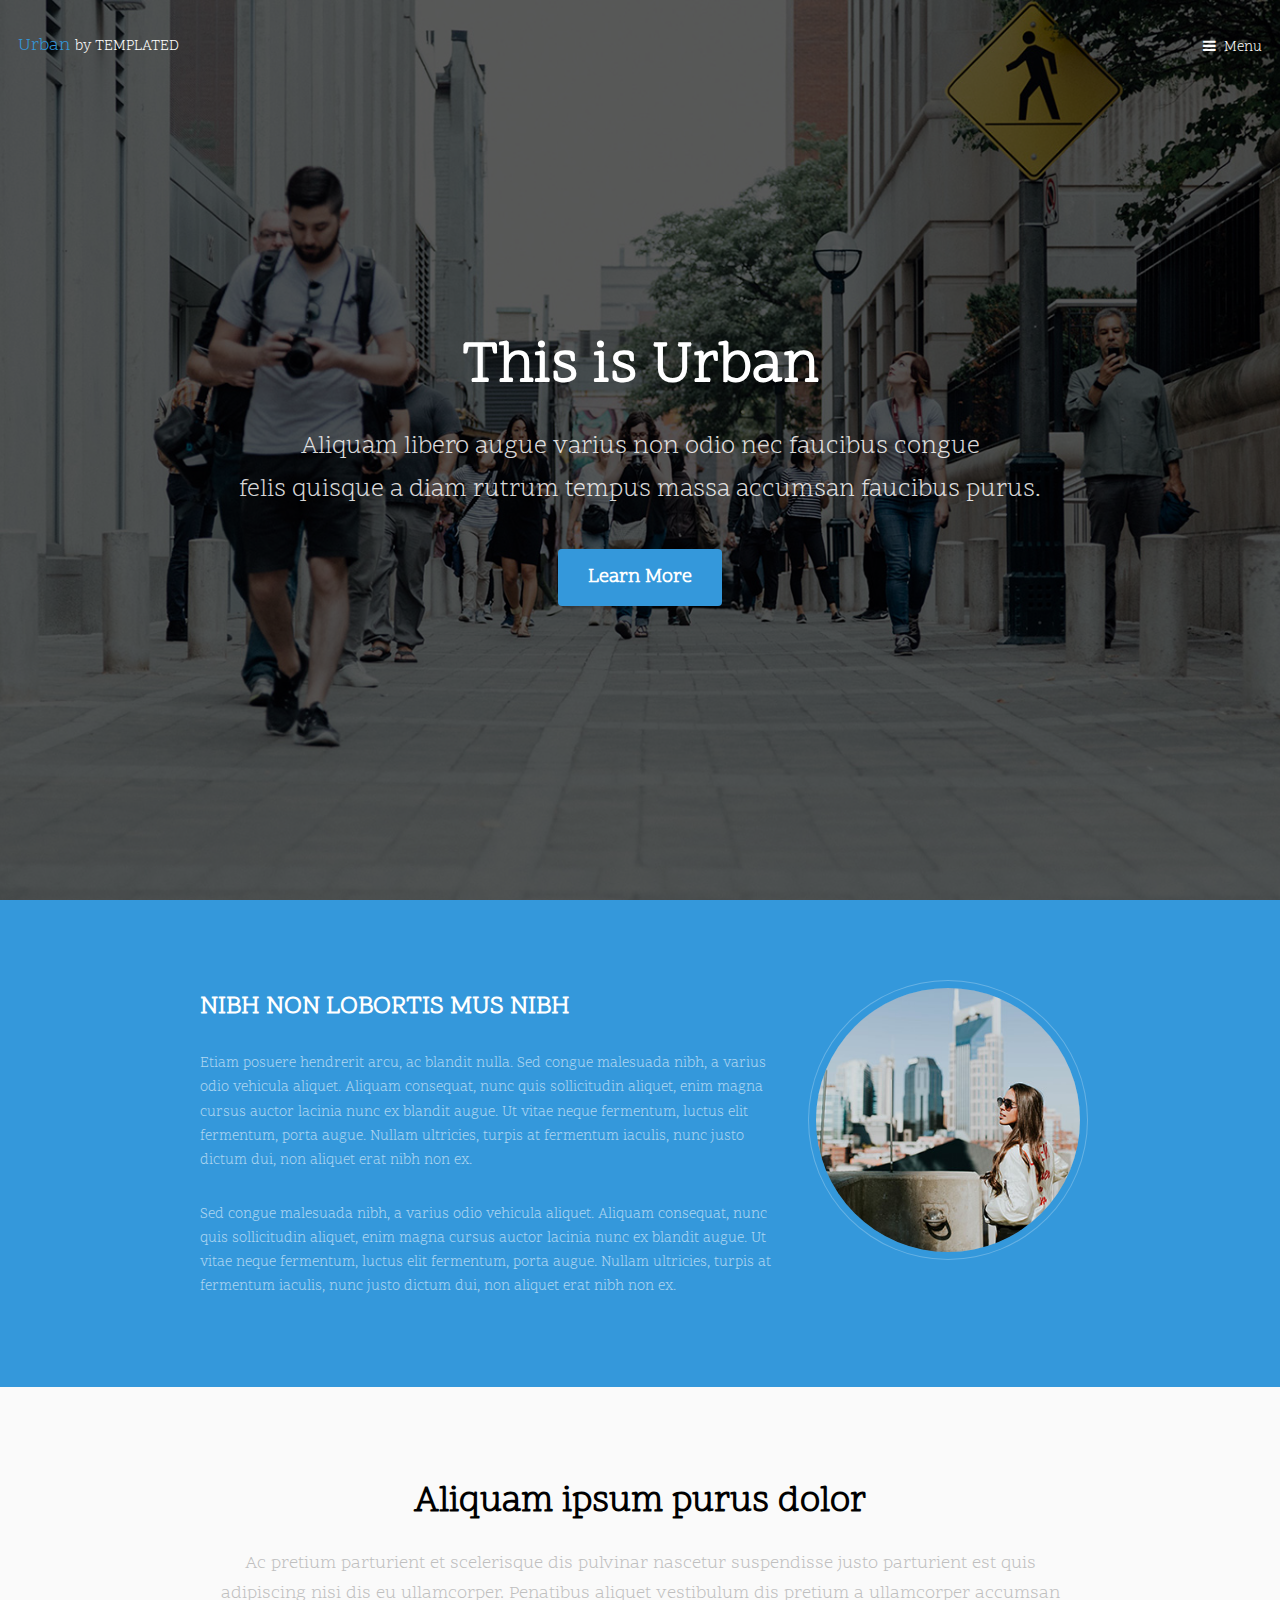
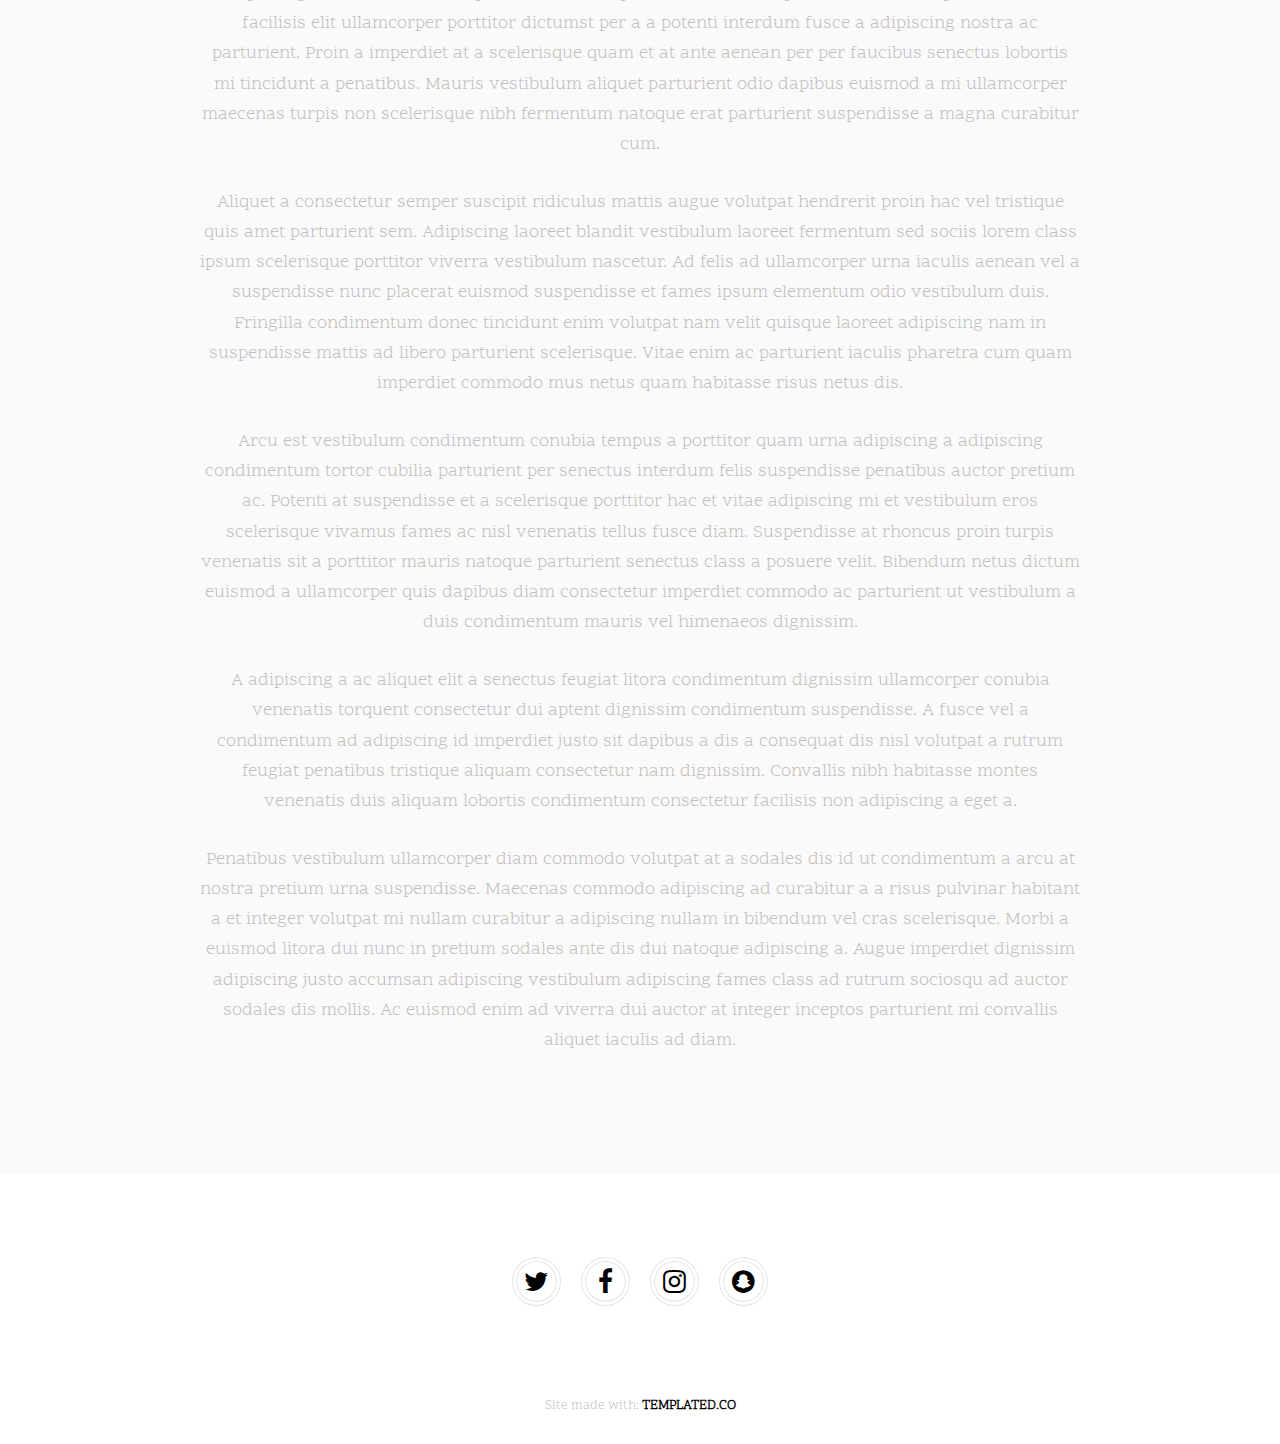
<file: generic.html>
<!DOCTYPE HTML>
<!--
	Urban by TEMPLATED
	templated.co @templatedco
	Released for free under the Creative Commons Attribution 3.0 license (templated.co/license)
--><html><head><title>Generic - Urban by TEMPLATED</title><meta charset="utf-8"><meta name="robots" content="index, follow, max-image-preview:large, max-snippet:-1, max-video-preview:-1"><meta name="viewport" content="width=device-width, initial-scale=1"><link rel="stylesheet" href="assets/css/main.css"></head><body>

<!-- Header -->
<header id="header" class="alt"><div class="logo"><a href="index.html">Urban <span>by TEMPLATED</span></a></div>
    <a href="#menu">Menu</a>
</header><!-- Nav --><nav id="menu"><ul class="links"><li><a href="index.html">Home</a></li>
        <li><a href="generic.html">Generic</a></li>
        <li><a href="elements.html">Elements</a></li>
    </ul></nav><!-- Banner --><section id="banner"><div class="inner">
        <header><h1>This is Urban</h1>
            <p>Aliquam libero augue varius non odio nec faucibus congue<br>felis quisque a diam rutrum tempus massa accumsan faucibus purus.</p>
        </header><a href="#main" class="button big scrolly">Learn More</a>
    </div>
</section><!-- Main --><div id="main">

    <!-- Section -->
    <section class="wrapper style2"><div class="inner">
            <div class="flex flex-2">
                <div class="col col2">
                    <h3>NIBH NON LOBORTIS MUS NIBH</h3>
                    <p>Etiam posuere hendrerit arcu, ac blandit nulla. Sed congue malesuada nibh, a varius odio vehicula aliquet. Aliquam consequat, nunc quis sollicitudin aliquet, enim magna cursus auctor lacinia nunc ex blandit augue. Ut vitae neque fermentum, luctus elit fermentum, porta augue. Nullam ultricies, turpis at fermentum iaculis, nunc justo dictum dui, non aliquet erat nibh non ex.</p>
                    <p>Sed congue malesuada nibh, a varius odio vehicula aliquet. Aliquam consequat, nunc quis sollicitudin aliquet, enim magna cursus auctor lacinia nunc ex blandit augue. Ut vitae neque fermentum, luctus elit fermentum, porta augue. Nullam ultricies, turpis at fermentum iaculis, nunc justo dictum dui, non aliquet erat nibh non ex. </p>
                </div>
                <div class="col col1 first">
                    <div class="image round fit">
                        <a href="generic.html" class="link"><img src="images/pic02.jpg" alt="" width="320" height="320"></a>
                    </div>
                </div>
            </div>
        </div>
    </section><!-- Section --><section class="wrapper style1"><div class="inner">
            <header class="align-center"><h2>Aliquam ipsum purus dolor</h2>
                <p>Ac pretium parturient et scelerisque dis pulvinar nascetur suspendisse justo parturient est quis adipiscing nisi dis eu ullamcorper. Penatibus aliquet vestibulum dis pretium a ullamcorper accumsan facilisis elit ullamcorper porttitor dictumst per a a potenti interdum fusce a adipiscing nostra ac parturient. Proin a imperdiet at a scelerisque quam et at ante aenean per per faucibus senectus lobortis mi tincidunt a penatibus. Mauris vestibulum aliquet parturient odio dapibus euismod a mi ullamcorper maecenas turpis non scelerisque nibh fermentum natoque erat parturient suspendisse a magna curabitur cum.</p>
                <p>Aliquet a consectetur semper suscipit ridiculus mattis augue volutpat hendrerit proin hac vel tristique quis amet parturient sem. Adipiscing laoreet blandit vestibulum laoreet fermentum sed sociis lorem class ipsum scelerisque porttitor viverra vestibulum nascetur. Ad felis ad ullamcorper urna iaculis aenean vel a suspendisse nunc placerat euismod suspendisse et fames ipsum elementum odio vestibulum duis. Fringilla condimentum donec tincidunt enim volutpat nam velit quisque laoreet adipiscing nam in suspendisse mattis ad libero parturient scelerisque. Vitae enim ac parturient iaculis pharetra cum quam imperdiet commodo mus netus quam habitasse risus netus dis.</p>
                <p>Arcu est vestibulum condimentum conubia tempus a porttitor quam urna adipiscing a adipiscing condimentum tortor cubilia parturient per senectus interdum felis suspendisse penatibus auctor pretium ac. Potenti at suspendisse et a scelerisque porttitor hac et vitae adipiscing mi et vestibulum eros scelerisque vivamus fames ac nisl venenatis tellus fusce diam. Suspendisse at rhoncus proin turpis venenatis sit a porttitor mauris natoque parturient senectus class a posuere velit. Bibendum netus dictum euismod a ullamcorper quis dapibus diam consectetur imperdiet commodo ac parturient ut vestibulum a duis condimentum mauris vel himenaeos dignissim.</p>
                <p>A adipiscing a ac aliquet elit a senectus feugiat litora condimentum dignissim ullamcorper conubia venenatis torquent consectetur dui aptent dignissim condimentum suspendisse. A fusce vel a condimentum ad adipiscing id imperdiet justo sit dapibus a dis a consequat dis nisl volutpat a rutrum feugiat penatibus tristique aliquam consectetur nam dignissim. Convallis nibh habitasse montes venenatis duis aliquam lobortis condimentum consectetur facilisis non adipiscing a eget a.</p>
                <p>Penatibus vestibulum ullamcorper diam commodo volutpat at a sodales dis id ut condimentum a arcu at nostra pretium urna suspendisse. Maecenas commodo adipiscing ad curabitur a a risus pulvinar habitant a et integer volutpat mi nullam curabitur a adipiscing nullam in bibendum vel cras scelerisque. Morbi a euismod litora dui nunc in pretium sodales ante dis dui natoque adipiscing a. Augue imperdiet dignissim adipiscing justo accumsan adipiscing vestibulum adipiscing fames class ad rutrum sociosqu ad auctor sodales dis mollis. Ac euismod enim ad viverra dui auctor at integer inceptos parturient mi convallis aliquet iaculis ad diam.</p>
            </header></div>
    </section></div>

<!-- Footer -->
<footer id="footer"><div class="copyright">
        <ul class="icons"><li><a href="#" class="icon fa-twitter"><span class="label">Twitter</span></a></li>
            <li><a href="#" class="icon fa-facebook"><span class="label">Facebook</span></a></li>
            <li><a href="#" class="icon fa-instagram"><span class="label">Instagram</span></a></li>
            <li><a href="#" class="icon fa-snapchat"><span class="label">Snapchat</span></a></li>
        </ul></div>
</footer><div class="copyright">
    Site made with: <a href="https://templated.co/">TEMPLATED.CO</a>
</div>
<!-- Scripts -->
<script src="assets/js/jquery.min.js"></script><script src="assets/js/jquery.scrolly.min.js"></script><script src="assets/js/jquery.scrollex.min.js"></script><script src="assets/js/skel.min.js"></script><script src="assets/js/util.js"></script><script src="assets/js/main.js"></script></body></html>
</file>
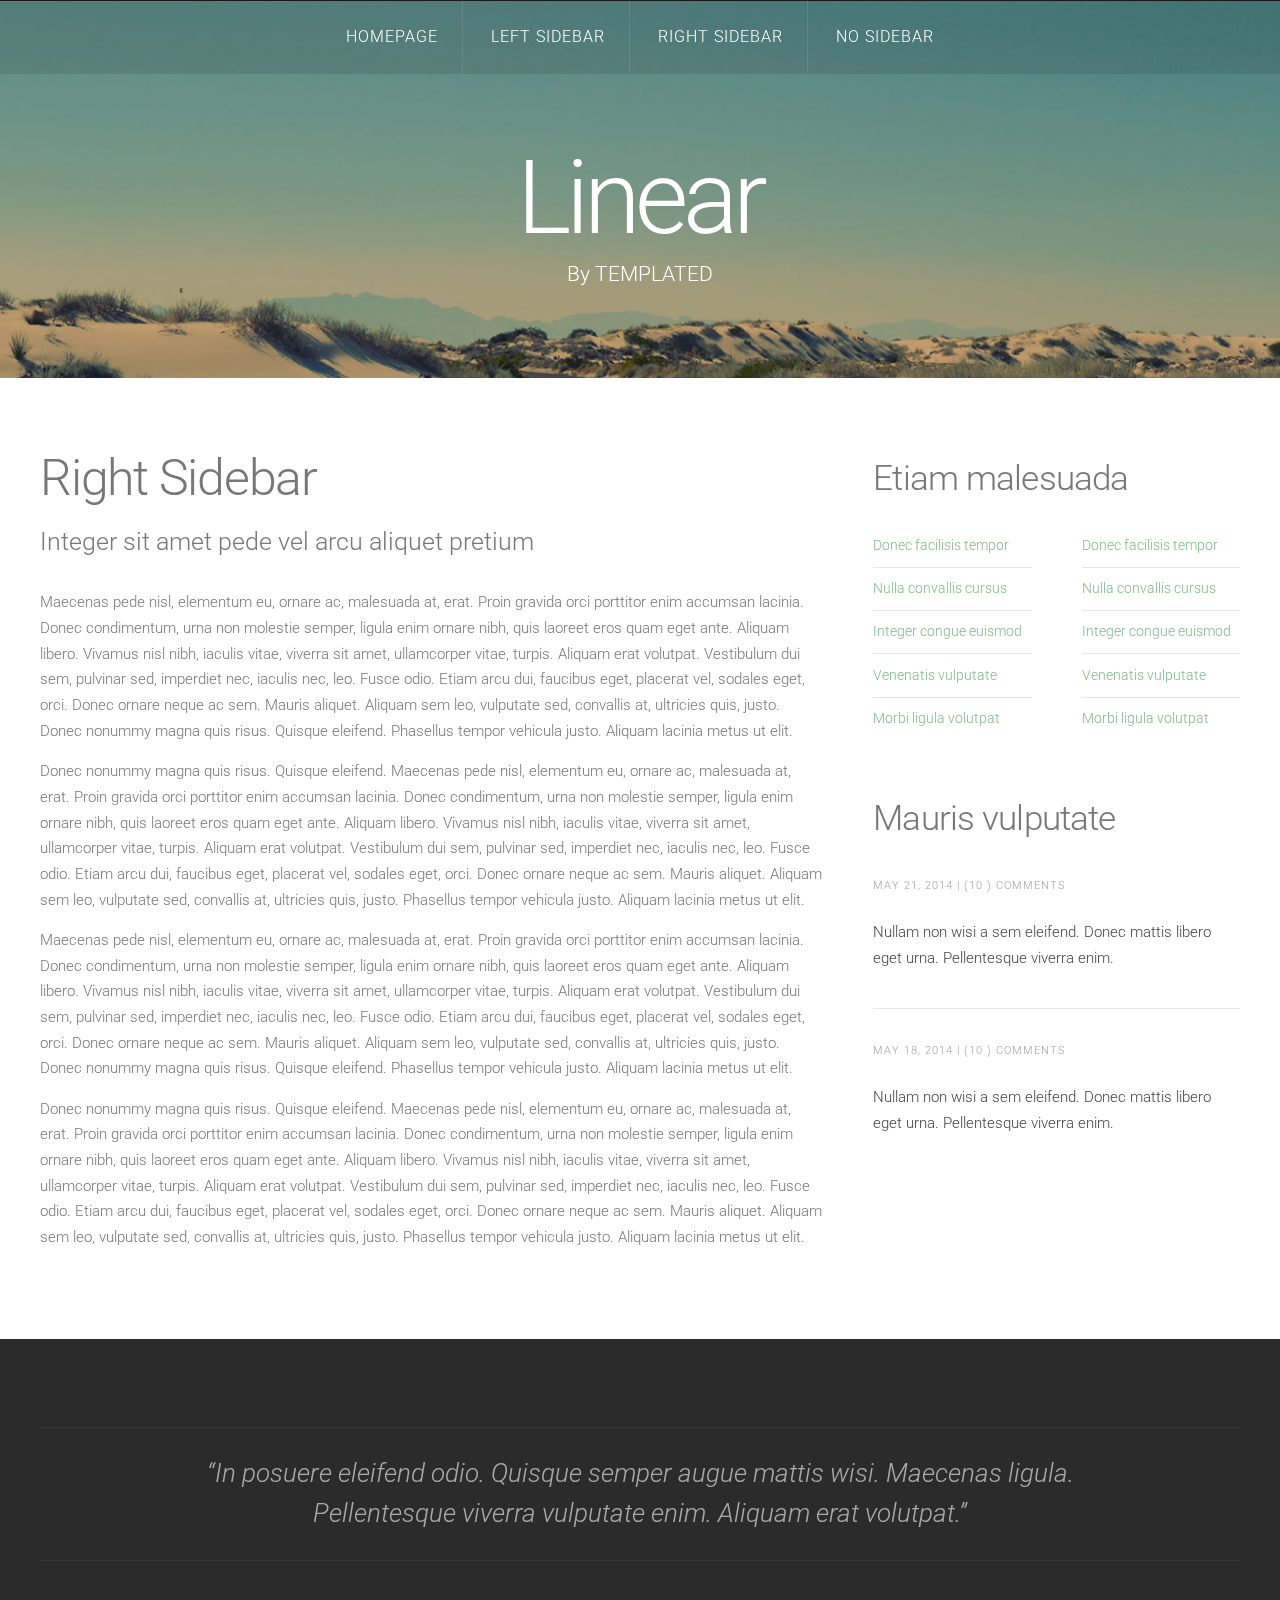
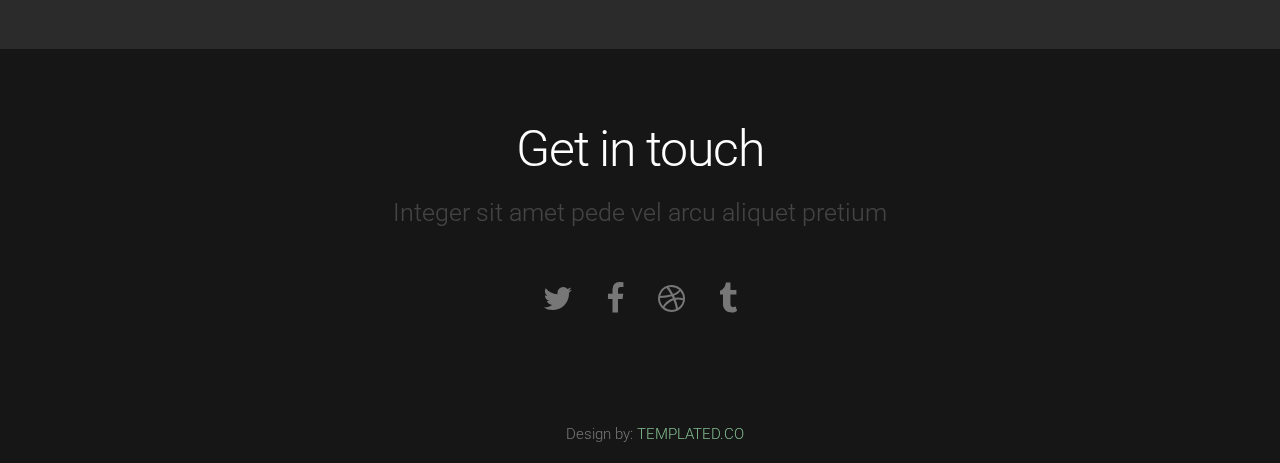
<file: lavadero.html>
<!DOCTYPE HTML>
<!--
	Linear by TEMPLATED
    templated.co @templatedco
    Released for free under the Creative Commons Attribution 3.0 license (templated.co/license)
--><html><head><title>Linear by TEMPLATED</title><meta http-equiv="content-type" content="text/html; charset=utf-8"><meta name="description" content=""><meta name="keywords" content=""><meta name="robots" content="index, follow, max-image-preview:large, max-snippet:-1, max-video-preview:-1"><link href="//fonts.googleapis.com/css?family=Roboto:400,100,300,700,500,900" rel="stylesheet" type="text/css"><script src="//ajax.googleapis.com/ajax/libs/jquery/1.11.0/jquery.min.js"></script><script src="js/skel.min.js"></script><script src="js/skel-panels.min.js"></script><script src="js/init.js"></script><noscript>
			<link rel="stylesheet" href="css/skel-noscript.css"><link rel="stylesheet" href="css/style.css"><link rel="stylesheet" href="css/style-desktop.css"></noscript></head><body>

	<!-- Header -->
		<div id="header">
			<div id="nav-wrapper"> 
				<!-- Nav -->
				<nav id="nav"><ul><li><a href="index.html">Homepage</a></li>
						<li><a href="left-sidebar.html">Left Sidebar</a></li>
						<li class="active"><a href="right-sidebar.html">Right Sidebar</a></li>
						<li><a href="no-sidebar.html">No Sidebar</a></li>
					</ul></nav></div>
			<div class="container"> 
				
				<!-- Logo -->
				<div id="logo">
					<h1><a href="#">Linear</a></h1>
					<span class="tag">By TEMPLATED</span>
				</div>
			</div>
		</div>
	<!-- Header --> 

	<!-- Main -->
		<div id="main">
			<div class="container">
				<div class="row">

					<!-- Content -->
					<div id="content" class="8u skel-cell-important">
						<section><header><h2>Right Sidebar</h2>
								<span class="byline">Integer sit amet pede vel arcu aliquet pretium</span>
							</header><p>Maecenas pede nisl, elementum eu, ornare ac, malesuada at, erat. Proin gravida orci porttitor enim accumsan lacinia. Donec condimentum, urna non molestie semper, ligula enim ornare nibh, quis laoreet eros quam eget ante. Aliquam libero. Vivamus nisl nibh, iaculis vitae, viverra sit amet, ullamcorper vitae, turpis. Aliquam erat volutpat. Vestibulum dui sem, pulvinar sed, imperdiet nec, iaculis nec, leo. Fusce odio. Etiam arcu dui, faucibus eget, placerat vel, sodales eget, orci. Donec ornare neque ac sem. Mauris aliquet. Aliquam sem leo, vulputate sed, convallis at, ultricies quis, justo. Donec nonummy magna quis risus. Quisque eleifend. Phasellus tempor vehicula justo. Aliquam lacinia metus ut elit.</p>
							<p>Donec nonummy magna quis risus. Quisque eleifend. Maecenas pede nisl, elementum eu, ornare ac, malesuada at, erat. Proin gravida orci porttitor enim accumsan lacinia. Donec condimentum, urna non molestie semper, ligula enim ornare nibh, quis laoreet eros quam eget ante. Aliquam libero. Vivamus nisl nibh, iaculis vitae, viverra sit amet, ullamcorper vitae, turpis. Aliquam erat volutpat. Vestibulum dui sem, pulvinar sed, imperdiet nec, iaculis nec, leo. Fusce odio. Etiam arcu dui, faucibus eget, placerat vel, sodales eget, orci. Donec ornare neque ac sem. Mauris aliquet. Aliquam sem leo, vulputate sed, convallis at, ultricies quis, justo. Phasellus tempor vehicula justo. Aliquam lacinia metus ut elit.</p>
							<p>Maecenas pede nisl, elementum eu, ornare ac, malesuada at, erat. Proin gravida orci porttitor enim accumsan lacinia. Donec condimentum, urna non molestie semper, ligula enim ornare nibh, quis laoreet eros quam eget ante. Aliquam libero. Vivamus nisl nibh, iaculis vitae, viverra sit amet, ullamcorper vitae, turpis. Aliquam erat volutpat. Vestibulum dui sem, pulvinar sed, imperdiet nec, iaculis nec, leo. Fusce odio. Etiam arcu dui, faucibus eget, placerat vel, sodales eget, orci. Donec ornare neque ac sem. Mauris aliquet. Aliquam sem leo, vulputate sed, convallis at, ultricies quis, justo. Donec nonummy magna quis risus. Quisque eleifend. Phasellus tempor vehicula justo. Aliquam lacinia metus ut elit.</p>
							<p>Donec nonummy magna quis risus. Quisque eleifend. Maecenas pede nisl, elementum eu, ornare ac, malesuada at, erat. Proin gravida orci porttitor enim accumsan lacinia. Donec condimentum, urna non molestie semper, ligula enim ornare nibh, quis laoreet eros quam eget ante. Aliquam libero. Vivamus nisl nibh, iaculis vitae, viverra sit amet, ullamcorper vitae, turpis. Aliquam erat volutpat. Vestibulum dui sem, pulvinar sed, imperdiet nec, iaculis nec, leo. Fusce odio. Etiam arcu dui, faucibus eget, placerat vel, sodales eget, orci. Donec ornare neque ac sem. Mauris aliquet. Aliquam sem leo, vulputate sed, convallis at, ultricies quis, justo. Phasellus tempor vehicula justo. Aliquam lacinia metus ut elit.</p>
						</section></div>

					<!-- Sidebar -->
					<div id="sidebar" class="4u">
						<section><header><h2>Etiam malesuada</h2>
							</header><div class="row">
								<section class="6u"><ul class="default"><li><a href="#">Donec facilisis tempor</a></li>
										<li><a href="#">Nulla convallis cursus</a></li>
										<li><a href="#">Integer congue euismod</a></li>
										<li><a href="#">Venenatis vulputate</a></li>
										<li><a href="#">Morbi ligula volutpat</a></li>
									</ul></section><section class="6u"><ul class="default"><li><a href="#">Donec facilisis tempor</a></li>
										<li><a href="#">Nulla convallis cursus</a></li>
										<li><a href="#">Integer congue euismod</a></li>
										<li><a href="#">Venenatis vulputate</a></li>
										<li><a href="#">Morbi ligula volutpat</a></li>
									</ul></section></div>
						</section><section><header><h2>Mauris vulputate</h2>
							</header><ul class="style"><li>
									<p class="posted">May 21, 2014  |  (10 )  Comments</p>
									<p><a href="#">Nullam non wisi a sem eleifend. Donec mattis libero eget urna. Pellentesque viverra enim.</a></p>
								</li>
								<li>
									<p class="posted">May 18, 2014  |  (10 )  Comments</p>
									<p><a href="#">Nullam non wisi a sem eleifend. Donec mattis libero eget urna. Pellentesque viverra enim.</a></p>
								</li>
							</ul></section></div>
					
				</div>
			</div>
		</div>
	<!-- /Main -->

	<!-- Tweet -->
		<div id="tweet">
			<div class="container">
				<section><blockquote>“In posuere eleifend odio. Quisque semper augue mattis wisi. Maecenas ligula. Pellentesque viverra vulputate enim. Aliquam erat volutpat.”</blockquote>
				</section></div>
		</div>
	<!-- /Tweet -->

	<!-- Footer -->
		<div id="footer">
			<div class="container">
				<section><header><h2>Get in touch</h2>
						<span class="byline">Integer sit amet pede vel arcu aliquet pretium</span>
					</header><ul class="contact"><li><a href="#" class="fa fa-twitter"><span>Twitter</span></a></li>
						<li class="active"><a href="#" class="fa fa-facebook"><span>Facebook</span></a></li>
						<li><a href="#" class="fa fa-dribbble"><span>Pinterest</span></a></li>
						<li><a href="#" class="fa fa-tumblr"><span>Google+</span></a></li>
					</ul></section></div>
		</div>
	<!-- /Footer -->

	<!-- Copyright -->
	<div class="copyright">
		Design by: <a href="https://templated.co/">TEMPLATED.CO</a>
	</div>


	</body></html>
</file>
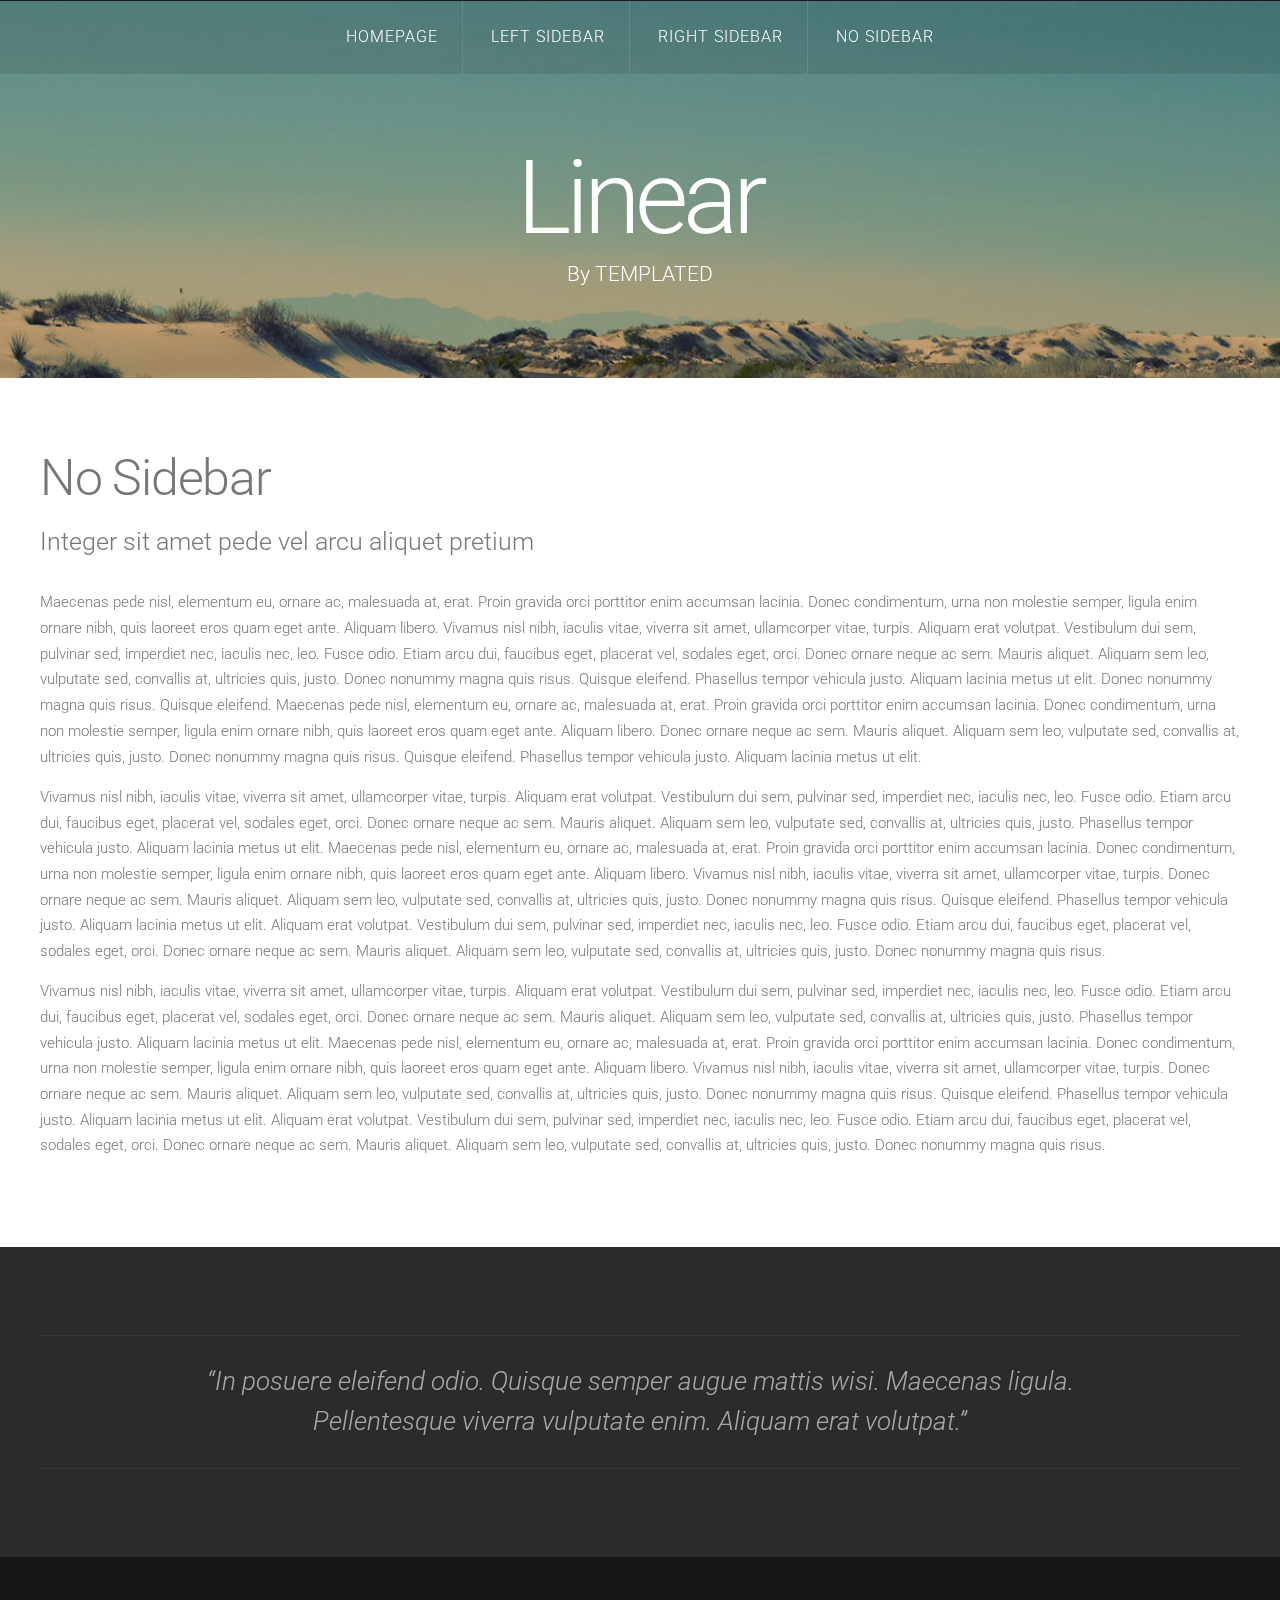
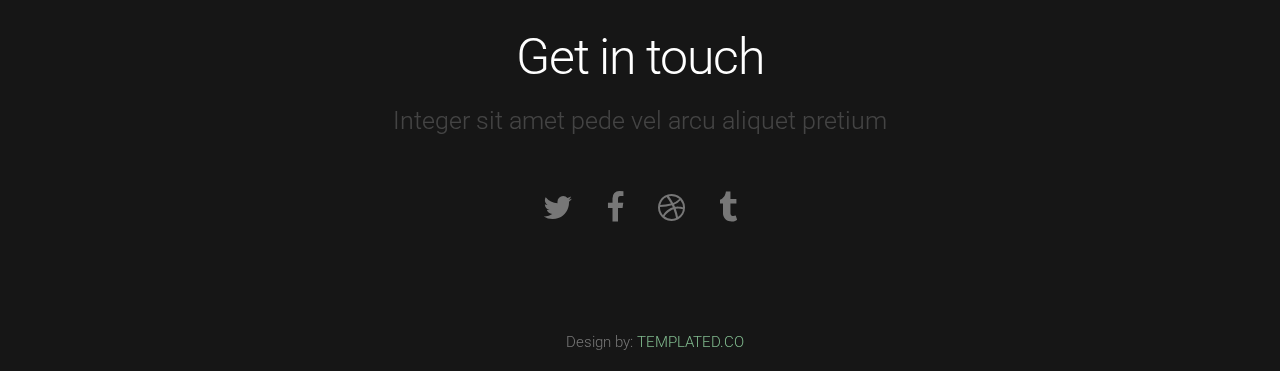
<file: no-sidebar.html>
<!DOCTYPE HTML>
<!--
	Linear by TEMPLATED
    templated.co @templatedco
    Released for free under the Creative Commons Attribution 3.0 license (templated.co/license)
--><html><head><title>Linear by TEMPLATED</title><meta http-equiv="content-type" content="text/html; charset=utf-8"><meta name="description" content=""><meta name="keywords" content=""><meta name="robots" content="index, follow, max-image-preview:large, max-snippet:-1, max-video-preview:-1"><link href="http://fonts.googleapis.com/css?family=Roboto:400,100,300,700,500,900" rel="stylesheet" type="text/css"><script src="http://ajax.googleapis.com/ajax/libs/jquery/1.11.0/jquery.min.js"></script><script src="js/skel.min.js"></script><script src="js/skel-panels.min.js"></script><script src="js/init.js"></script><noscript>
			<link rel="stylesheet" href="css/skel-noscript.css"><link rel="stylesheet" href="css/style.css"><link rel="stylesheet" href="css/style-desktop.css"></noscript></head><body>

	<!-- Header -->
		<div id="header">
			<div id="nav-wrapper"> 
				<!-- Nav -->
				<nav id="nav"><ul><li><a href="index.html">Homepage</a></li>
						<li><a href="left-sidebar.html">Left Sidebar</a></li>
						<li><a href="right-sidebar.html">Right Sidebar</a></li>
						<li class="active"><a href="no-sidebar.html">No Sidebar</a></li>
					</ul></nav></div>
			<div class="container"> 
				
				<!-- Logo -->
				<div id="logo">
					<h1><a href="#">Linear</a></h1>
					<span class="tag">By TEMPLATED</span>
				</div>
			</div>
		</div>
	<!-- Header --> 

	<!-- Main -->
		<div id="main">
			<div id="content" class="container">
				<section><header><h2>No Sidebar</h2>
						<span class="byline">Integer sit amet pede vel arcu aliquet pretium</span>
					</header><p>Maecenas pede nisl, elementum eu, ornare ac, malesuada at, erat. Proin gravida orci porttitor enim accumsan lacinia. Donec condimentum, urna non molestie semper, ligula enim ornare nibh, quis laoreet eros quam eget ante. Aliquam libero. Vivamus nisl nibh, iaculis vitae, viverra sit amet, ullamcorper vitae, turpis. Aliquam erat volutpat. Vestibulum dui sem, pulvinar sed, imperdiet nec, iaculis nec, leo. Fusce odio. Etiam arcu dui, faucibus eget, placerat vel, sodales eget, orci. Donec ornare neque ac sem. Mauris aliquet. Aliquam sem leo, vulputate sed, convallis at, ultricies quis, justo. Donec nonummy magna quis risus. Quisque eleifend. Phasellus tempor vehicula justo. Aliquam lacinia metus ut elit. Donec nonummy magna quis risus. Quisque eleifend. Maecenas pede nisl, elementum eu, ornare ac, malesuada at, erat. Proin gravida orci porttitor enim accumsan lacinia. Donec condimentum, urna non molestie semper, ligula enim ornare nibh, quis laoreet eros quam eget ante. Aliquam libero. Donec ornare neque ac sem. Mauris aliquet. Aliquam sem leo, vulputate sed, convallis at, ultricies quis, justo. Donec nonummy magna quis risus. Quisque eleifend. Phasellus tempor vehicula justo. Aliquam lacinia metus ut elit.</p>
					<p>Vivamus nisl nibh, iaculis vitae, viverra sit amet, ullamcorper vitae, turpis. Aliquam erat volutpat. Vestibulum dui sem, pulvinar sed, imperdiet nec, iaculis nec, leo. Fusce odio. Etiam arcu dui, faucibus eget, placerat vel, sodales eget, orci. Donec ornare neque ac sem. Mauris aliquet. Aliquam sem leo, vulputate sed, convallis at, ultricies quis, justo. Phasellus tempor vehicula justo. Aliquam lacinia metus ut elit. Maecenas pede nisl, elementum eu, ornare ac, malesuada at, erat. Proin gravida orci porttitor enim accumsan lacinia. Donec condimentum, urna non molestie semper, ligula enim ornare nibh, quis laoreet eros quam eget ante. Aliquam libero. Vivamus nisl nibh, iaculis vitae, viverra sit amet, ullamcorper vitae, turpis. Donec ornare neque ac sem. Mauris aliquet. Aliquam sem leo, vulputate sed, convallis at, ultricies quis, justo. Donec nonummy magna quis risus. Quisque eleifend. Phasellus tempor vehicula justo. Aliquam lacinia metus ut elit. Aliquam erat volutpat. Vestibulum dui sem, pulvinar sed, imperdiet nec, iaculis nec, leo. Fusce odio. Etiam arcu dui, faucibus eget, placerat vel, sodales eget, orci. Donec ornare neque ac sem. Mauris aliquet. Aliquam sem leo, vulputate sed, convallis at, ultricies quis, justo. Donec nonummy magna quis risus.</p>
					<p>Vivamus nisl nibh, iaculis vitae, viverra sit amet, ullamcorper vitae, turpis. Aliquam erat volutpat. Vestibulum dui sem, pulvinar sed, imperdiet nec, iaculis nec, leo. Fusce odio. Etiam arcu dui, faucibus eget, placerat vel, sodales eget, orci. Donec ornare neque ac sem. Mauris aliquet. Aliquam sem leo, vulputate sed, convallis at, ultricies quis, justo. Phasellus tempor vehicula justo. Aliquam lacinia metus ut elit. Maecenas pede nisl, elementum eu, ornare ac, malesuada at, erat. Proin gravida orci porttitor enim accumsan lacinia. Donec condimentum, urna non molestie semper, ligula enim ornare nibh, quis laoreet eros quam eget ante. Aliquam libero. Vivamus nisl nibh, iaculis vitae, viverra sit amet, ullamcorper vitae, turpis. Donec ornare neque ac sem. Mauris aliquet. Aliquam sem leo, vulputate sed, convallis at, ultricies quis, justo. Donec nonummy magna quis risus. Quisque eleifend. Phasellus tempor vehicula justo. Aliquam lacinia metus ut elit. Aliquam erat volutpat. Vestibulum dui sem, pulvinar sed, imperdiet nec, iaculis nec, leo. Fusce odio. Etiam arcu dui, faucibus eget, placerat vel, sodales eget, orci. Donec ornare neque ac sem. Mauris aliquet. Aliquam sem leo, vulputate sed, convallis at, ultricies quis, justo. Donec nonummy magna quis risus.</p>							

				</section></div>
		</div>
	<!-- /Main -->

	<!-- Tweet -->
		<div id="tweet">
			<div class="container">
				<section><blockquote>“In posuere eleifend odio. Quisque semper augue mattis wisi. Maecenas ligula. Pellentesque viverra vulputate enim. Aliquam erat volutpat.”</blockquote>
				</section></div>
		</div>
	<!-- /Tweet -->

	<!-- Footer -->
		<div id="footer">
			<div class="container">
				<section><header><h2>Get in touch</h2>
						<span class="byline">Integer sit amet pede vel arcu aliquet pretium</span>
					</header><ul class="contact"><li><a href="#" class="fa fa-twitter"><span>Twitter</span></a></li>
						<li class="active"><a href="#" class="fa fa-facebook"><span>Facebook</span></a></li>
						<li><a href="#" class="fa fa-dribbble"><span>Pinterest</span></a></li>
						<li><a href="#" class="fa fa-tumblr"><span>Google+</span></a></li>
					</ul></section></div>
		</div>
	<!-- /Footer -->

	<!-- Copyright -->
	<div class="copyright">
		Design by: <a href="https://templated.co/">TEMPLATED.CO</a>
	</div>


	</body></html>
</file>
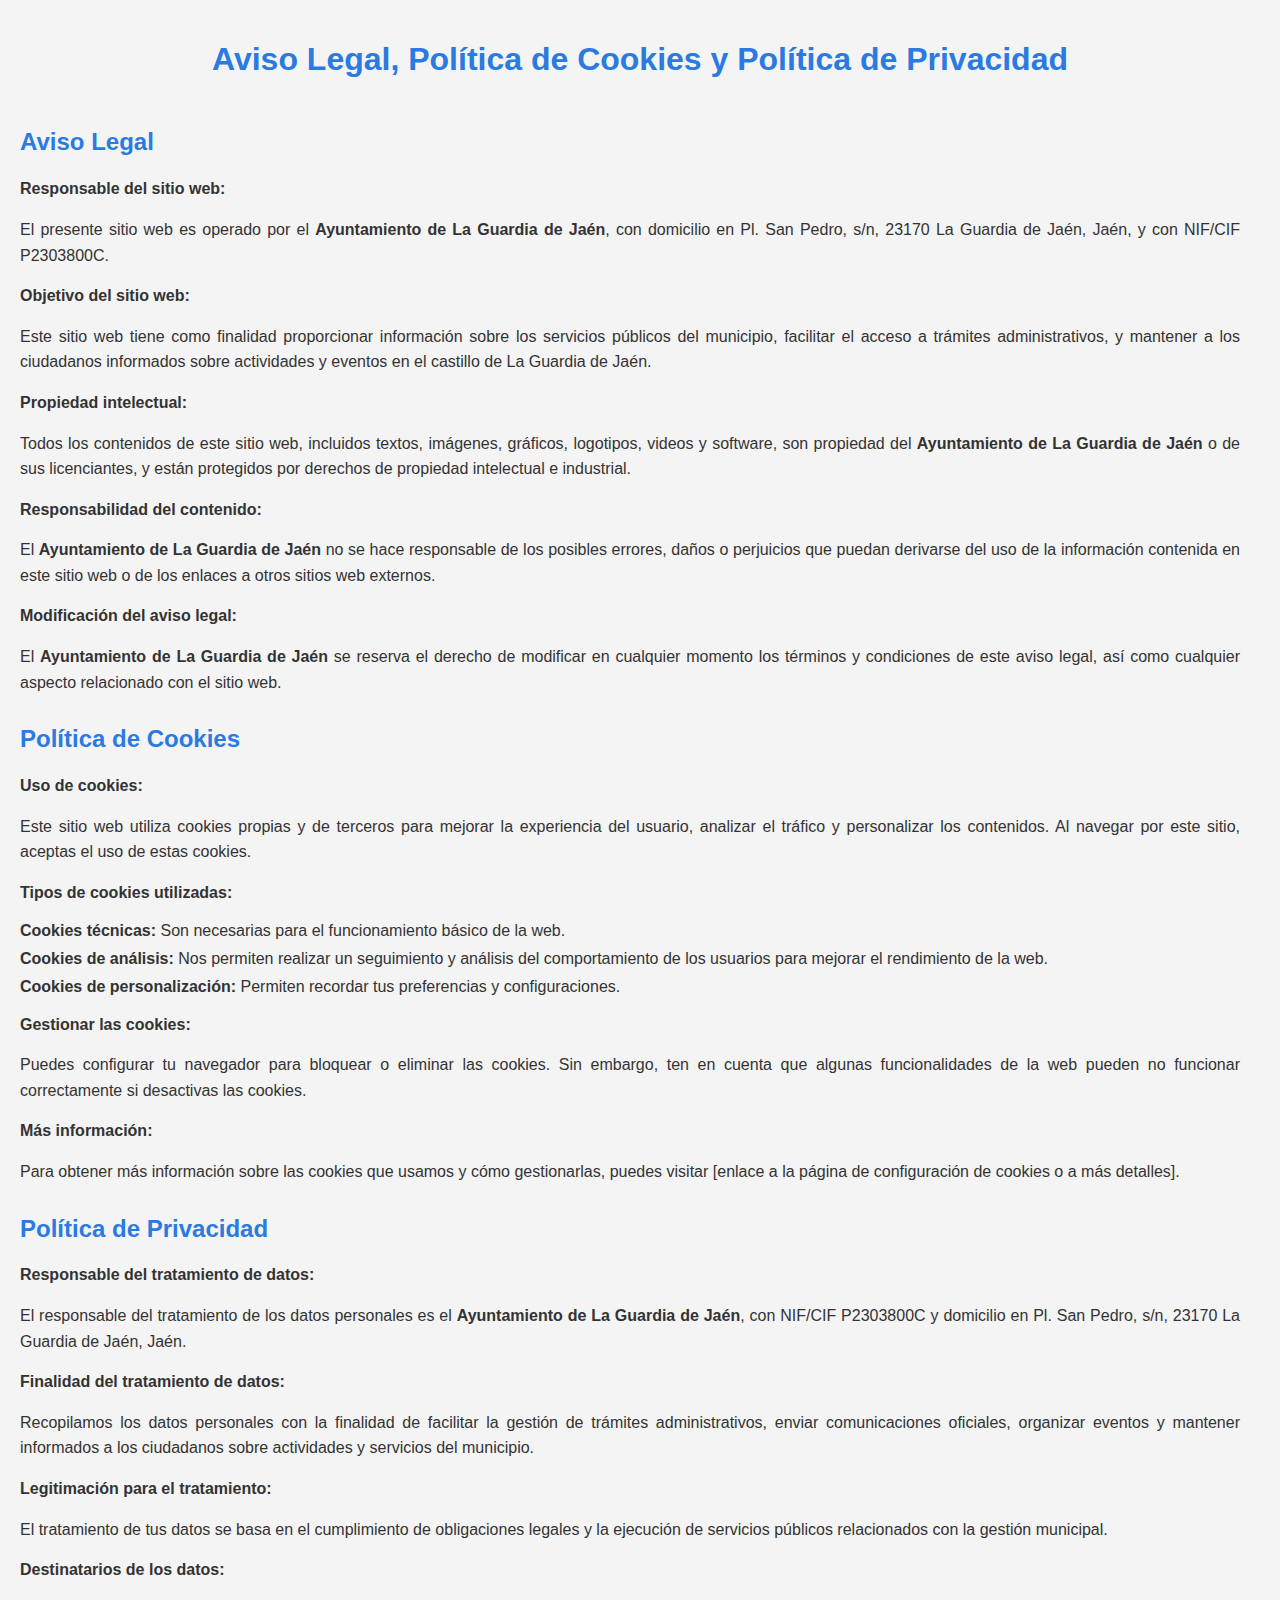
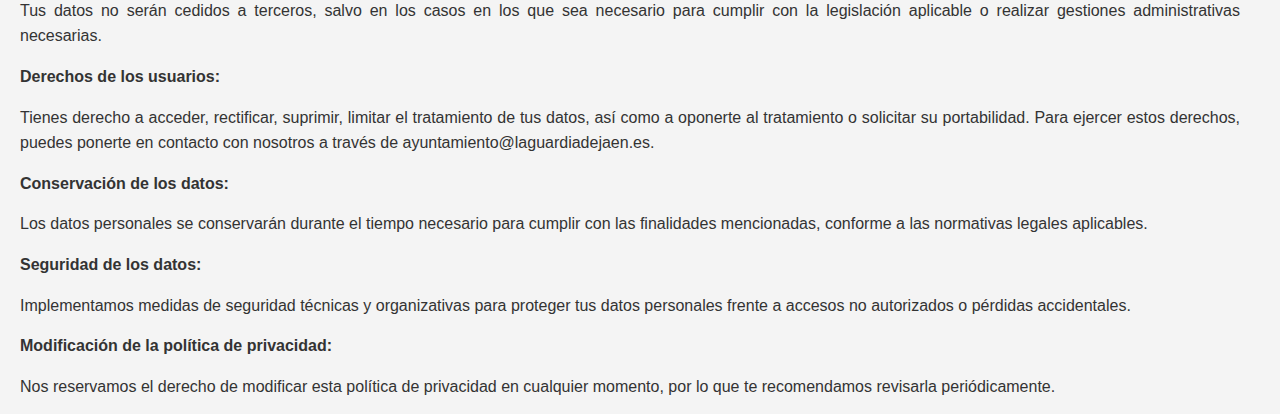
<file: politica-de-cookies.html>
<!DOCTYPE html>
<html lang="es">
<head>
    <meta charset="UTF-8">
    <meta name="viewport" content="width=device-width, initial-scale=1.0">
    <title>Aviso Legal, Política de Cookies y Política de Privacidad - Ayuntamiento de [Nombre del Castillo]</title>
    <link rel="stylesheet" href="politica-de-cookies.css"> <!-- Enlazamos el archivo CSS -->
</head>
<body>

    <h1>Aviso Legal, Política de Cookies y Política de Privacidad</h1>

    <!-- Aviso Legal -->
    <section>
        <h2>Aviso Legal</h2>
        <p><strong>Responsable del sitio web:</strong></p>
        <p>El presente sitio web es operado por el <strong>Ayuntamiento de La Guardia de Jaén</strong>, con domicilio en Pl. San Pedro, s/n, 23170 La Guardia de Jaén, Jaén, y con NIF/CIF P2303800C.</p>
        
        <p><strong>Objetivo del sitio web:</strong></p>
        <p>Este sitio web tiene como finalidad proporcionar información sobre los servicios públicos del municipio, facilitar el acceso a trámites administrativos, y mantener a los ciudadanos informados sobre actividades y eventos en el castillo de La Guardia de Jaén.</p>

        <p><strong>Propiedad intelectual:</strong></p>
        <p>Todos los contenidos de este sitio web, incluidos textos, imágenes, gráficos, logotipos, videos y software, son propiedad del <strong>Ayuntamiento de La Guardia de Jaén</strong> o de sus licenciantes, y están protegidos por derechos de propiedad intelectual e industrial.</p>

        <p><strong>Responsabilidad del contenido:</strong></p>
        <p>El <strong>Ayuntamiento de La Guardia de Jaén</strong> no se hace responsable de los posibles errores, daños o perjuicios que puedan derivarse del uso de la información contenida en este sitio web o de los enlaces a otros sitios web externos.</p>

        <p><strong>Modificación del aviso legal:</strong></p>
        <p>El <strong>Ayuntamiento de La Guardia de Jaén</strong> se reserva el derecho de modificar en cualquier momento los términos y condiciones de este aviso legal, así como cualquier aspecto relacionado con el sitio web.</p>
    </section>

    <!-- Política de Cookies -->
    <section>
        <h2>Política de Cookies</h2>

        <p><strong>Uso de cookies:</strong></p>
        <p>Este sitio web utiliza cookies propias y de terceros para mejorar la experiencia del usuario, analizar el tráfico y personalizar los contenidos. Al navegar por este sitio, aceptas el uso de estas cookies.</p>

        <p><strong>Tipos de cookies utilizadas:</strong></p>
        <ul>
            <li><strong>Cookies técnicas:</strong> Son necesarias para el funcionamiento básico de la web.</li>
            <li><strong>Cookies de análisis:</strong> Nos permiten realizar un seguimiento y análisis del comportamiento de los usuarios para mejorar el rendimiento de la web.</li>
            <li><strong>Cookies de personalización:</strong> Permiten recordar tus preferencias y configuraciones.</li>
        </ul>

        <p><strong>Gestionar las cookies:</strong></p>
        <p>Puedes configurar tu navegador para bloquear o eliminar las cookies. Sin embargo, ten en cuenta que algunas funcionalidades de la web pueden no funcionar correctamente si desactivas las cookies.</p>

        <p><strong>Más información:</strong></p>
        <p>Para obtener más información sobre las cookies que usamos y cómo gestionarlas, puedes visitar [enlace a la página de configuración de cookies o a más detalles].</p>
    </section>

    <!-- Política de Privacidad -->
    <section>
        <h2>Política de Privacidad</h2>

        <p><strong>Responsable del tratamiento de datos:</strong></p>
        <p>El responsable del tratamiento de los datos personales es el <strong>Ayuntamiento de La Guardia de Jaén</strong>, con NIF/CIF P2303800C y domicilio en Pl. San Pedro, s/n, 23170 La Guardia de Jaén, Jaén.</p>

        <p><strong>Finalidad del tratamiento de datos:</strong></p>
        <p>Recopilamos los datos personales con la finalidad de facilitar la gestión de trámites administrativos, enviar comunicaciones oficiales, organizar eventos y mantener informados a los ciudadanos sobre actividades y servicios del municipio.</p>

        <p><strong>Legitimación para el tratamiento:</strong></p>
        <p>El tratamiento de tus datos se basa en el cumplimiento de obligaciones legales y la ejecución de servicios públicos relacionados con la gestión municipal.</p>

        <p><strong>Destinatarios de los datos:</strong></p>
        <p>Tus datos no serán cedidos a terceros, salvo en los casos en los que sea necesario para cumplir con la legislación aplicable o realizar gestiones administrativas necesarias.</p>

        <p><strong>Derechos de los usuarios:</strong></p>
        <p>Tienes derecho a acceder, rectificar, suprimir, limitar el tratamiento de tus datos, así como a oponerte al tratamiento o solicitar su portabilidad. Para ejercer estos derechos, puedes ponerte en contacto con nosotros a través de ayuntamiento@laguardiadejaen.es.</p>

        <p><strong>Conservación de los datos:</strong></p>
        <p>Los datos personales se conservarán durante el tiempo necesario para cumplir con las finalidades mencionadas, conforme a las normativas legales aplicables.</p>

        <p><strong>Seguridad de los datos:</strong></p>
        <p>Implementamos medidas de seguridad técnicas y organizativas para proteger tus datos personales frente a accesos no autorizados o pérdidas accidentales.</p>

        <p><strong>Modificación de la política de privacidad:</strong></p>
        <p>Nos reservamos el derecho de modificar esta política de privacidad en cualquier momento, por lo que te recomendamos revisarla periódicamente.</p>
    </section>

</body>
</html>
</file>
<file: style.css>
/* Estilos para el mensaje de cookies */
body {
    font-family: Arial, sans-serif;
    margin: 0;
    padding: 0;
}

.cookie-banner {
    position: fixed;
    bottom: 0;
    left: 0;
    width: calc(100% - 20px); /* Ajustamos el ancho para dar margen */
    margin-right: 20px; /* Margen a la derecha */
    background-color: rgba(0, 0, 0, 0.8);
    color: white;
    text-align: left; /* Alineamos el texto a la izquierda */
    padding: 15px;
    font-size: 14px;
    z-index: 1000;
    display: flex;
    align-items: center; /* Alineamos verticalmente el icono y el texto */
    justify-content: space-between; /* Espacio entre el icono, texto y botones */
}

.cookie-banner i {
    font-size: 24px; /* Tamaño del icono */
    margin-right: 10px; /* Espacio entre el icono y el texto */
    vertical-align: middle; /* Alinea el icono verticalmente con el texto */
}

.cookie-banner p {
    margin: 0;
    padding-bottom: 10px;
    flex-grow: 1; /* Hace que el texto ocupe el espacio restante */
    padding-right: 15px; /* Añadimos espacio entre el texto y los botones */
    display: inline-block; /* Hace que el texto se muestre en línea con el icono */
}

.cookie-banner a {
    color: #FFD700;
    text-decoration: none;
}

.cookie-banner a:hover {
    text-decoration: underline;
}

.cookie-section {
    display: flex;
}

.cookie-buttons {
    display: flex;
    justify-content: center; /* Centra los botones horizontalmente */
    gap: 10px; /* Espacio entre los botones */
}

.accept-cookies,
.reject-cookies {
    padding: 10px 20px;
    font-size: 16px;
    cursor: pointer;
    border: none;
    color: white;
}

.accept-cookies {
    background-color: #1caf4f;
}

.accept-cookies:hover {
    background-color: #179c3f;
}

.reject-cookies {
    background-color: #d71e1e;
}

.reject-cookies:hover {
    background-color: #b51919;
}
</file>
<file: css/style.css>
/*
	Linear by TEMPLATED
    templated.co @templatedco
    Released for free under the Creative Commons Attribution 3.0 license (templated.co/license)
*/

@charset 'UTF-8';

@font-face{font-family:'FontAwesome';src:url('font/fontawesome-webfont.eot?v=4.0.1');src:url('font/fontawesome-webfont.eot?#iefix&v=4.0.1') format('embedded-opentype'),url('font/fontawesome-webfont.woff?v=4.0.1') format('woff'),url('font/fontawesome-webfont.ttf?v=4.0.1') format('truetype'),url('font/fontawesome-webfont.svg?v=4.0.1#fontawesomeregular') format('svg');font-weight:normal;font-style:normal}

/*********************************************************************************/
/* Basic                                                                         */
/*********************************************************************************/

	body
	{
		margin: 0;
		padding: 0;
		background: #161616;
	}
.image.fit img {
	width: 100%;
	height: auto;
}
	body,input,textarea,select
	{
		font-family: 'Roboto', sans-serif;
		font-size: 11pt;
		font-weight: 300;
		line-height: 1.75em;
		color: #777;
	}

	h1,h2,h3,h4,h5,h6
	{
		font-weight: 300;
		color: #777;
	}
	
		h2
		{
			letter-spacing: -0.025em;
		}
	
		h1 a, h2 a, h3 a, h4 a, h5 a, h6 a
		{
			color: inherit;
			text-decoration: none;
		}
		
	strong, b
	{
		font-weight: 500;
		color: #000000;
	}
	
	em, i
	{
		font-style: italic;
	}

	a
	{
		text-decoration: none;
		color: #80BA8E;
	}
	
	a:hover
	{
		text-decoration: underline;
	}

	sub
	{
		position: relative;
		top: 0.5em;
		font-size: 0.8em;
	}
	
	sup
	{
		position: relative;
		top: -0.5em;
		font-size: 0.8em;
	}
	
	hr
	{
		border: 0;
		border-top: solid 1px #ddd;
		margin: 6em 0 0 0;
		padding: 6em 0 0 0;
	}
	
	blockquote
	{
		border-left: solid 0.5em #ddd;
		padding: 1em 0 1em 2em;
		font-style: italic;
	}
	
	p, ul, ol, dl, table
	{
		margin-bottom: 1em;
	}

	header
	{
		margin-bottom: 1.6em;
	}
	
		header h2
		{
		}

		header .byline
		{
			display: block;
			margin: 1.5em 0 0 0;
			padding: 0 0 0.5em 0;
		}
		
	footer
	{
		margin-top: 1em;
	}

	br.clear
	{
		clear: both;
	}

	.pennant
	{
		color: #bbb;
	}

	/* Sections/Articles */
	
		section,
		article
		{
			margin-bottom: 3em;
		}
		
		section > :last-child,
		article > :last-child
		{
			margin-bottom: 0;
		}

		section:last-child,
		article:last-child
		{
			margin-bottom: 0;
		}

		.row > section,
		.row > article
		{
			margin-bottom: 0;
		}

	/* Images */

		.image
		{
			display: inline-block;
		}
		
			.image img
			{
				display: block;
				width: 100%;
			}

			.image.featured
			{
				display: block;
				width: 100%;
				margin: 0 0 2em 0;
			}
			
			.image.full
			{
				display: block;
				width: 100%;
				margin-bottom: 2em;
			}
			
			.image.left
			{
				float: left;
				margin: 0 2em 2em 0;
			}
			
			.image.centered
			{
				display: block;
				margin: 0 0 2em 0;
			}

				.image.centered img
				{
					margin: 0 auto;
					width: auto;
				}

	/* Lists */

		ul.default
		{
			margin: 0;
			padding: 0em 0em 1.5em 0em;
			list-style: none;
		}
		
			ul.default li
			{
				padding: 0.60em 0em;
				font-size: 0.95em;
				border-top: 1px solid;
				border-color: rgba(0,0,0,.1);
			}		
		
			ul.default li:first-child
			{
				padding-top: 0;
				border-top: none;
			}
	
			ul.default {
			}
		
		ul.style li {
			margin: 0;
			padding: 2em 0em 1.5em 0em;
			border-top: 1px solid;
			border-color: rgba(0,0,0,.1);
		}
		
		ul.style li:first-child
		{
			padding-top: 0;
			border-top: none;
		}
		
		ul.style img {
			float: left;
			margin-right: 20px;
		}
		
		ul.style a {
			color: #434343;
		}
		
		ul.style .posted {
			padding: 0em 0em 1em 0em;
			letter-spacing: 1px;
			text-transform: uppercase;
			font-size: 8pt;
			color: #A2A2A2;
		}
		
		ul.style .first {
			padding-top: 0px;
			border-top: none;
		}
							

	/* Buttons */
		
	.button
	{
		position: relative;
		display: inline-block;
		background: #80BA8E;
		padding: 0.8em 2em;
		text-decoration: none !important;
		font-size: 1.2em;
		font-weight: 300;
		color: #FFF !important;
		-moz-transition: color 0.35s ease-in-out, background-color 0.35s ease-in-out;
		-webkit-transition: color 0.35s ease-in-out, background-color 0.35s ease-in-out;
		-o-transition: color 0.35s ease-in-out, background-color 0.35s ease-in-out;
		-ms-transition: color 0.35s ease-in-out, background-color 0.35s ease-in-out;
		transition: color 0.35s ease-in-out, background-color 0.35s ease-in-out;
		text-align: center;
		border-radius: 0.25em;
	}

	.button:hover
	{
		background: #70AA7E;
		color: #FFF !important;
	}

/*********************************************************************************/
/* Icons                                                                         */
/* Powered by Font Awesome by Dave Gandy | http://fontawesome.io                 */
/* Licensed under the SIL OFL 1.1 (font), MIT (CSS)                              */
/*********************************************************************************/

	.fa
	{
		text-decoration: none;
	}

		.fa.solo
		{
		}
		
			.fa.solo span
			{
				display: none;
			}

		.fa:before
		{
			display:inline-block;
			font-family: FontAwesome;
			font-size: 1.25em;
			text-decoration: none;
			font-style: normal;
			font-weight: normal;
			line-height: 1;
			-webkit-font-smoothing:antialiased;
			-moz-osx-font-smoothing:grayscale;
		}

		.fa-lg{font-size:1.3333333333333333em;line-height:.75em;vertical-align:-15%}
		.fa-2x{font-size:2em}
		.fa-3x{font-size:3em}
		.fa-4x{font-size:4em}
		.fa-5x{font-size:5em}
		.fa-fw{width:1.2857142857142858em;text-align:center}
		.fa-ul{padding-left:0;margin-left:2.142857142857143em;list-style-type:none}.fa-ul>li{position:relative}
		.fa-li{position:absolute;left:-2.142857142857143em;width:2.142857142857143em;top:.14285714285714285em;text-align:center}.fa-li.fa-lg{left:-1.8571428571428572em}
		.fa-border{padding:.2em .25em .15em;border:solid .08em #eee;border-radius:.1em}
		.pull-right{float:right}
		.pull-left{float:left}
		.fa.pull-left{margin-right:.3em}
		.fa.pull-right{margin-left:.3em}
		.fa-spin{-webkit-animation:spin 2s infinite linear;-moz-animation:spin 2s infinite linear;-o-animation:spin 2s infinite linear;animation:spin 2s infinite linear}
		@-moz-keyframes spin{0%{-moz-transform:rotate(0deg)} 100%{-moz-transform:rotate(359deg)}}@-webkit-keyframes spin{0%{-webkit-transform:rotate(0deg)} 100%{-webkit-transform:rotate(359deg)}}@-o-keyframes spin{0%{-o-transform:rotate(0deg)} 100%{-o-transform:rotate(359deg)}}@-ms-keyframes spin{0%{-ms-transform:rotate(0deg)} 100%{-ms-transform:rotate(359deg)}}@keyframes spin{0%{transform:rotate(0deg)} 100%{transform:rotate(359deg)}}.fa-rotate-90{filter:progid:DXImageTransform.Microsoft.BasicImage(rotation=1);-webkit-transform:rotate(90deg);-moz-transform:rotate(90deg);-ms-transform:rotate(90deg);-o-transform:rotate(90deg);transform:rotate(90deg)}
		.fa-rotate-180{filter:progid:DXImageTransform.Microsoft.BasicImage(rotation=2);-webkit-transform:rotate(180deg);-moz-transform:rotate(180deg);-ms-transform:rotate(180deg);-o-transform:rotate(180deg);transform:rotate(180deg)}
		.fa-rotate-270{filter:progid:DXImageTransform.Microsoft.BasicImage(rotation=3);-webkit-transform:rotate(270deg);-moz-transform:rotate(270deg);-ms-transform:rotate(270deg);-o-transform:rotate(270deg);transform:rotate(270deg)}
		.fa-flip-horizontal{filter:progid:DXImageTransform.Microsoft.BasicImage(rotation=0, mirror=1);-webkit-transform:scale(-1, 1);-moz-transform:scale(-1, 1);-ms-transform:scale(-1, 1);-o-transform:scale(-1, 1);transform:scale(-1, 1)}
		.fa-flip-vertical{filter:progid:DXImageTransform.Microsoft.BasicImage(rotation=2, mirror=1);-webkit-transform:scale(1, -1);-moz-transform:scale(1, -1);-ms-transform:scale(1, -1);-o-transform:scale(1, -1);transform:scale(1, -1)}
		.fa-stack{position:relative;display:inline-block;width:2em;height:2em;line-height:2em;vertical-align:middle}
		.fa-stack-1x,.fa-stack-2x{position:absolute;left:0;width:100%;text-align:center}
		.fa-stack-1x{line-height:inherit}
		.fa-stack-2x{font-size:2em}
		.fa-inverse{color:#fff}
		.fa-glass:before{content:"\f000"}
		.fa-music:before{content:"\f001"}
		.fa-search:before{content:"\f002"}
		.fa-envelope-o:before{content:"\f003"}
		.fa-heart:before{content:"\f004"}
		.fa-star:before{content:"\f005"}
		.fa-star-o:before{content:"\f006"}
		.fa-user:before{content:"\f007"}
		.fa-film:before{content:"\f008"}
		.fa-th-large:before{content:"\f009"}
		.fa-th:before{content:"\f00a"}
		.fa-th-list:before{content:"\f00b"}
		.fa-check:before{content:"\f00c"}
		.fa-times:before{content:"\f00d"}
		.fa-search-plus:before{content:"\f00e"}
		.fa-search-minus:before{content:"\f010"}
		.fa-power-off:before{content:"\f011"}
		.fa-signal:before{content:"\f012"}
		.fa-gear:before,.fa-cog:before{content:"\f013"}
		.fa-trash-o:before{content:"\f014"}
		.fa-home:before{content:"\f015"}
		.fa-file-o:before{content:"\f016"}
		.fa-clock-o:before{content:"\f017"}
		.fa-road:before{content:"\f018"}
		.fa-download:before{content:"\f019"}
		.fa-arrow-circle-o-down:before{content:"\f01a"}
		.fa-arrow-circle-o-up:before{content:"\f01b"}
		.fa-inbox:before{content:"\f01c"}
		.fa-play-circle-o:before{content:"\f01d"}
		.fa-rotate-right:before,.fa-repeat:before{content:"\f01e"}
		.fa-refresh:before{content:"\f021"}
		.fa-list-alt:before{content:"\f022"}
		.fa-lock:before{content:"\f023"}
		.fa-flag:before{content:"\f024"}
		.fa-headphones:before{content:"\f025"}
		.fa-volume-off:before{content:"\f026"}
		.fa-volume-down:before{content:"\f027"}
		.fa-volume-up:before{content:"\f028"}
		.fa-qrcode:before{content:"\f029"}
		.fa-barcode:before{content:"\f02a"}
		.fa-tag:before{content:"\f02b"}
		.fa-tags:before{content:"\f02c"}
		.fa-book:before{content:"\f02d"}
		.fa-bookmark:before{content:"\f02e"}
		.fa-print:before{content:"\f02f"}
		.fa-camera:before{content:"\f030"}
		.fa-font:before{content:"\f031"}
		.fa-bold:before{content:"\f032"}
		.fa-italic:before{content:"\f033"}
		.fa-text-height:before{content:"\f034"}
		.fa-text-width:before{content:"\f035"}
		.fa-align-left:before{content:"\f036"}
		.fa-align-center:before{content:"\f037"}
		.fa-align-right:before{content:"\f038"}
		.fa-align-justify:before{content:"\f039"}
		.fa-list:before{content:"\f03a"}
		.fa-dedent:before,.fa-outdent:before{content:"\f03b"}
		.fa-indent:before{content:"\f03c"}
		.fa-video-camera:before{content:"\f03d"}
		.fa-picture-o:before{content:"\f03e"}
		.fa-pencil:before{content:"\f040"}
		.fa-map-marker:before{content:"\f041"}
		.fa-adjust:before{content:"\f042"}
		.fa-tint:before{content:"\f043"}
		.fa-edit:before,.fa-pencil-square-o:before{content:"\f044"}
		.fa-share-square-o:before{content:"\f045"}
		.fa-check-square-o:before{content:"\f046"}
		.fa-move:before{content:"\f047"}
		.fa-step-backward:before{content:"\f048"}
		.fa-fast-backward:before{content:"\f049"}
		.fa-backward:before{content:"\f04a"}
		.fa-play:before{content:"\f04b"}
		.fa-pause:before{content:"\f04c"}
		.fa-stop:before{content:"\f04d"}
		.fa-forward:before{content:"\f04e"}
		.fa-fast-forward:before{content:"\f050"}
		.fa-step-forward:before{content:"\f051"}
		.fa-eject:before{content:"\f052"}
		.fa-chevron-left:before{content:"\f053"}
		.fa-chevron-right:before{content:"\f054"}
		.fa-plus-circle:before{content:"\f055"}
		.fa-minus-circle:before{content:"\f056"}
		.fa-times-circle:before{content:"\f057"}
		.fa-check-circle:before{content:"\f058"}
		.fa-question-circle:before{content:"\f059"}
		.fa-info-circle:before{content:"\f05a"}
		.fa-crosshairs:before{content:"\f05b"}
		.fa-times-circle-o:before{content:"\f05c"}
		.fa-check-circle-o:before{content:"\f05d"}
		.fa-ban:before{content:"\f05e"}
		.fa-arrow-left:before{content:"\f060"}
		.fa-arrow-right:before{content:"\f061"}
		.fa-arrow-up:before{content:"\f062"}
		.fa-arrow-down:before{content:"\f063"}
		.fa-mail-forward:before,.fa-share:before{content:"\f064"}
		.fa-resize-full:before{content:"\f065"}
		.fa-resize-small:before{content:"\f066"}
		.fa-plus:before{content:"\f067"}
		.fa-minus:before{content:"\f068"}
		.fa-asterisk:before{content:"\f069"}
		.fa-exclamation-circle:before{content:"\f06a"}
		.fa-gift:before{content:"\f06b"}
		.fa-leaf:before{content:"\f06c"}
		.fa-fire:before{content:"\f06d"}
		.fa-eye:before{content:"\f06e"}
		.fa-eye-slash:before{content:"\f070"}
		.fa-warning:before,.fa-exclamation-triangle:before{content:"\f071"}
		.fa-plane:before{content:"\f072"}
		.fa-calendar:before{content:"\f073"}
		.fa-random:before{content:"\f074"}
		.fa-comment:before{content:"\f075"}
		.fa-magnet:before{content:"\f076"}
		.fa-chevron-up:before{content:"\f077"}
		.fa-chevron-down:before{content:"\f078"}
		.fa-retweet:before{content:"\f079"}
		.fa-shopping-cart:before{content:"\f07a"}
		.fa-folder:before{content:"\f07b"}
		.fa-folder-open:before{content:"\f07c"}
		.fa-resize-vertical:before{content:"\f07d"}
		.fa-resize-horizontal:before{content:"\f07e"}
		.fa-bar-chart-o:before{content:"\f080"}
		.fa-twitter-square:before{content:"\f081"}
		.fa-facebook-square:before{content:"\f082"}
		.fa-camera-retro:before{content:"\f083"}
		.fa-key:before{content:"\f084"}
		.fa-gears:before,.fa-cogs:before{content:"\f085"}
		.fa-comments:before{content:"\f086"}
		.fa-thumbs-o-up:before{content:"\f087"}
		.fa-thumbs-o-down:before{content:"\f088"}
		.fa-star-half:before{content:"\f089"}
		.fa-heart-o:before{content:"\f08a"}
		.fa-sign-out:before{content:"\f08b"}
		.fa-linkedin-square:before{content:"\f08c"}
		.fa-thumb-tack:before{content:"\f08d"}
		.fa-external-link:before{content:"\f08e"}
		.fa-sign-in:before{content:"\f090"}
		.fa-trophy:before{content:"\f091"}
		.fa-github-square:before{content:"\f092"}
		.fa-upload:before{content:"\f093"}
		.fa-lemon-o:before{content:"\f094"}
		.fa-phone:before{content:"\f095"}
		.fa-square-o:before{content:"\f096"}
		.fa-bookmark-o:before{content:"\f097"}
		.fa-phone-square:before{content:"\f098"}
		.fa-twitter:before{content:"\f099"}
		.fa-facebook:before{content:"\f09a"}
		.fa-github:before{content:"\f09b"}
		.fa-unlock:before{content:"\f09c"}
		.fa-credit-card:before{content:"\f09d"}
		.fa-rss:before{content:"\f09e"}
		.fa-hdd-o:before{content:"\f0a0"}
		.fa-bullhorn:before{content:"\f0a1"}
		.fa-bell:before{content:"\f0f3"}
		.fa-certificate:before{content:"\f0a3"}
		.fa-hand-o-right:before{content:"\f0a4"}
		.fa-hand-o-left:before{content:"\f0a5"}
		.fa-hand-o-up:before{content:"\f0a6"}
		.fa-hand-o-down:before{content:"\f0a7"}
		.fa-arrow-circle-left:before{content:"\f0a8"}
		.fa-arrow-circle-right:before{content:"\f0a9"}
		.fa-arrow-circle-up:before{content:"\f0aa"}
		.fa-arrow-circle-down:before{content:"\f0ab"}
		.fa-globe:before{content:"\f0ac"}
		.fa-wrench:before{content:"\f0ad"}
		.fa-tasks:before{content:"\f0ae"}
		.fa-filter:before{content:"\f0b0"}
		.fa-briefcase:before{content:"\f0b1"}
		.fa-fullscreen:before{content:"\f0b2"}
		.fa-group:before{content:"\f0c0"}
		.fa-chain:before,.fa-link:before{content:"\f0c1"}
		.fa-cloud:before{content:"\f0c2"}
		.fa-flask:before{content:"\f0c3"}
		.fa-cut:before,.fa-scissors:before{content:"\f0c4"}
		.fa-copy:before,.fa-files-o:before{content:"\f0c5"}
		.fa-paperclip:before{content:"\f0c6"}
		.fa-save:before,.fa-floppy-o:before{content:"\f0c7"}
		.fa-square:before{content:"\f0c8"}
		.fa-reorder:before{content:"\f0c9"}
		.fa-list-ul:before{content:"\f0ca"}
		.fa-list-ol:before{content:"\f0cb"}
		.fa-strikethrough:before{content:"\f0cc"}
		.fa-underline:before{content:"\f0cd"}
		.fa-table:before{content:"\f0ce"}
		.fa-magic:before{content:"\f0d0"}
		.fa-truck:before{content:"\f0d1"}
		.fa-pinterest:before{content:"\f0d2"}
		.fa-pinterest-square:before{content:"\f0d3"}
		.fa-google-plus-square:before{content:"\f0d4"}
		.fa-google-plus:before{content:"\f0d5"}
		.fa-money:before{content:"\f0d6"}
		.fa-caret-down:before{content:"\f0d7"}
		.fa-caret-up:before{content:"\f0d8"}
		.fa-caret-left:before{content:"\f0d9"}
		.fa-caret-right:before{content:"\f0da"}
		.fa-columns:before{content:"\f0db"}
		.fa-unsorted:before,.fa-sort:before{content:"\f0dc"}
		.fa-sort-down:before,.fa-sort-asc:before{content:"\f0dd"}
		.fa-sort-up:before,.fa-sort-desc:before{content:"\f0de"}
		.fa-envelope:before{content:"\f0e0"}
		.fa-linkedin:before{content:"\f0e1"}
		.fa-rotate-left:before,.fa-undo:before{content:"\f0e2"}
		.fa-legal:before,.fa-gavel:before{content:"\f0e3"}
		.fa-dashboard:before,.fa-tachometer:before{content:"\f0e4"}
		.fa-comment-o:before{content:"\f0e5"}
		.fa-comments-o:before{content:"\f0e6"}
		.fa-flash:before,.fa-bolt:before{content:"\f0e7"}
		.fa-sitemap:before{content:"\f0e8"}
		.fa-umbrella:before{content:"\f0e9"}
		.fa-paste:before,.fa-clipboard:before{content:"\f0ea"}
		.fa-lightbulb-o:before{content:"\f0eb"}
		.fa-exchange:before{content:"\f0ec"}
		.fa-cloud-download:before{content:"\f0ed"}
		.fa-cloud-upload:before{content:"\f0ee"}
		.fa-user-md:before{content:"\f0f0"}
		.fa-stethoscope:before{content:"\f0f1"}
		.fa-suitcase:before{content:"\f0f2"}
		.fa-bell-o:before{content:"\f0a2"}
		.fa-coffee:before{content:"\f0f4"}
		.fa-cutlery:before{content:"\f0f5"}
		.fa-file-text-o:before{content:"\f0f6"}
		.fa-building:before{content:"\f0f7"}
		.fa-hospital:before{content:"\f0f8"}
		.fa-ambulance:before{content:"\f0f9"}
		.fa-medkit:before{content:"\f0fa"}
		.fa-fighter-jet:before{content:"\f0fb"}
		.fa-beer:before{content:"\f0fc"}
		.fa-h-square:before{content:"\f0fd"}
		.fa-plus-square:before{content:"\f0fe"}
		.fa-angle-double-left:before{content:"\f100"}
		.fa-angle-double-right:before{content:"\f101"}
		.fa-angle-double-up:before{content:"\f102"}
		.fa-angle-double-down:before{content:"\f103"}
		.fa-angle-left:before{content:"\f104"}
		.fa-angle-right:before{content:"\f105"}
		.fa-angle-up:before{content:"\f106"}
		.fa-angle-down:before{content:"\f107"}
		.fa-desktop:before{content:"\f108"}
		.fa-laptop:before{content:"\f109"}
		.fa-tablet:before{content:"\f10a"}
		.fa-mobile-phone:before,.fa-mobile:before{content:"\f10b"}
		.fa-circle-o:before{content:"\f10c"}
		.fa-quote-left:before{content:"\f10d"}
		.fa-quote-right:before{content:"\f10e"}
		.fa-spinner:before{content:"\f110"}
		.fa-circle:before{content:"\f111"}
		.fa-mail-reply:before,.fa-reply:before{content:"\f112"}
		.fa-github-alt:before{content:"\f113"}
		.fa-folder-o:before{content:"\f114"}
		.fa-folder-open-o:before{content:"\f115"}
		.fa-expand-o:before{content:"\f116"}
		.fa-collapse-o:before{content:"\f117"}
		.fa-smile-o:before{content:"\f118"}
		.fa-frown-o:before{content:"\f119"}
		.fa-meh-o:before{content:"\f11a"}
		.fa-gamepad:before{content:"\f11b"}
		.fa-keyboard-o:before{content:"\f11c"}
		.fa-flag-o:before{content:"\f11d"}
		.fa-flag-checkered:before{content:"\f11e"}
		.fa-terminal:before{content:"\f120"}
		.fa-code:before{content:"\f121"}
		.fa-reply-all:before{content:"\f122"}
		.fa-mail-reply-all:before{content:"\f122"}
		.fa-star-half-empty:before,.fa-star-half-full:before,.fa-star-half-o:before{content:"\f123"}
		.fa-location-arrow:before{content:"\f124"}
		.fa-crop:before{content:"\f125"}
		.fa-code-fork:before{content:"\f126"}
		.fa-unlink:before,.fa-chain-broken:before{content:"\f127"}
		.fa-question:before{content:"\f128"}
		.fa-info:before{content:"\f129"}
		.fa-exclamation:before{content:"\f12a"}
		.fa-superscript:before{content:"\f12b"}
		.fa-subscript:before{content:"\f12c"}
		.fa-eraser:before{content:"\f12d"}
		.fa-puzzle-piece:before{content:"\f12e"}
		.fa-microphone:before{content:"\f130"}
		.fa-microphone-slash:before{content:"\f131"}
		.fa-shield:before{content:"\f132"}
		.fa-calendar-o:before{content:"\f133"}
		.fa-fire-extinguisher:before{content:"\f134"}
		.fa-rocket:before{content:"\f135"}
		.fa-maxcdn:before{content:"\f136"}
		.fa-chevron-circle-left:before{content:"\f137"}
		.fa-chevron-circle-right:before{content:"\f138"}
		.fa-chevron-circle-up:before{content:"\f139"}
		.fa-chevron-circle-down:before{content:"\f13a"}
		.fa-html5:before{content:"\f13b"}
		.fa-css3:before{content:"\f13c"}
		.fa-anchor:before{content:"\f13d"}
		.fa-unlock-o:before{content:"\f13e"}
		.fa-bullseye:before{content:"\f140"}
		.fa-ellipsis-horizontal:before{content:"\f141"}
		.fa-ellipsis-vertical:before{content:"\f142"}
		.fa-rss-square:before{content:"\f143"}
		.fa-play-circle:before{content:"\f144"}
		.fa-ticket:before{content:"\f145"}
		.fa-minus-square:before{content:"\f146"}
		.fa-minus-square-o:before{content:"\f147"}
		.fa-level-up:before{content:"\f148"}
		.fa-level-down:before{content:"\f149"}
		.fa-check-square:before{content:"\f14a"}
		.fa-pencil-square:before{content:"\f14b"}
		.fa-external-link-square:before{content:"\f14c"}
		.fa-share-square:before{content:"\f14d"}
		.fa-compass:before{content:"\f14e"}
		.fa-toggle-down:before,.fa-caret-square-o-down:before{content:"\f150"}
		.fa-toggle-up:before,.fa-caret-square-o-up:before{content:"\f151"}
		.fa-toggle-right:before,.fa-caret-square-o-right:before{content:"\f152"}
		.fa-euro:before,.fa-eur:before{content:"\f153"}
		.fa-gbp:before{content:"\f154"}
		.fa-dollar:before,.fa-usd:before{content:"\f155"}
		.fa-rupee:before,.fa-inr:before{content:"\f156"}
		.fa-cny:before,.fa-rmb:before,.fa-yen:before,.fa-jpy:before{content:"\f157"}
		.fa-ruble:before,.fa-rouble:before,.fa-rub:before{content:"\f158"}
		.fa-won:before,.fa-krw:before{content:"\f159"}
		.fa-bitcoin:before,.fa-btc:before{content:"\f15a"}
		.fa-file:before{content:"\f15b"}
		.fa-file-text:before{content:"\f15c"}
		.fa-sort-alpha-asc:before{content:"\f15d"}
		.fa-sort-alpha-desc:before{content:"\f15e"}
		.fa-sort-amount-asc:before{content:"\f160"}
		.fa-sort-amount-desc:before{content:"\f161"}
		.fa-sort-numeric-asc:before{content:"\f162"}
		.fa-sort-numeric-desc:before{content:"\f163"}
		.fa-thumbs-up:before{content:"\f164"}
		.fa-thumbs-down:before{content:"\f165"}
		.fa-youtube-square:before{content:"\f166"}
		.fa-youtube:before{content:"\f167"}
		.fa-xing:before{content:"\f168"}
		.fa-xing-square:before{content:"\f169"}
		.fa-youtube-play:before{content:"\f16a"}
		.fa-dropbox:before{content:"\f16b"}
		.fa-stack-overflow:before{content:"\f16c"}
		.fa-instagram:before{content:"\f16d"}
		.fa-flickr:before{content:"\f16e"}
		.fa-adn:before{content:"\f170"}
		.fa-bitbucket:before{content:"\f171"}
		.fa-bitbucket-square:before{content:"\f172"}
		.fa-tumblr:before{content:"\f173"}
		.fa-tumblr-square:before{content:"\f174"}
		.fa-long-arrow-down:before{content:"\f175"}
		.fa-long-arrow-up:before{content:"\f176"}
		.fa-long-arrow-left:before{content:"\f177"}
		.fa-long-arrow-right:before{content:"\f178"}
		.fa-apple:before{content:"\f179"}
		.fa-windows:before{content:"\f17a"}
		.fa-android:before{content:"\f17b"}
		.fa-linux:before{content:"\f17c"}
		.fa-dribbble:before{content:"\f17d"}
		.fa-skype:before{content:"\f17e"}
		.fa-foursquare:before{content:"\f180"}
		.fa-trello:before{content:"\f181"}
		.fa-female:before{content:"\f182"}
		.fa-male:before{content:"\f183"}
		.fa-gittip:before{content:"\f184"}
		.fa-sun-o:before{content:"\f185"}
		.fa-moon-o:before{content:"\f186"}
		.fa-archive:before{content:"\f187"}
		.fa-bug:before{content:"\f188"}
		.fa-vk:before{content:"\f189"}
		.fa-weibo:before{content:"\f18a"}
		.fa-renren:before{content:"\f18b"}
		.fa-pagelines:before{content:"\f18c"}
		.fa-stack-exchange:before{content:"\f18d"}
		.fa-arrow-circle-o-right:before{content:"\f18e"}
		.fa-arrow-circle-o-left:before{content:"\f190"}
		.fa-toggle-left:before,.fa-caret-square-o-left:before{content:"\f191"}
		.fa-dot-circle-o:before{content:"\f192"}
		.fa-wheelchair:before{content:"\f193"}
		.fa-vimeo-square:before{content:"\f194"}
		.fa-turkish-lira:before,.fa-try:before{content:"\f195"}
		.fa-fax:before{content:"\f1ac"}
		.fa-share-alt:before{content:"\f1e0"}
		.fa-cubes:before{content:"\f1b3"}

/*********************************************************************************/
/* Social Icon Styles                                                            */
/*********************************************************************************/

	ul.contact
	{
		padding: 1.5em 0 0 0;
		list-style: none;
		cursor: default;
	}
	
	ul.contact li
	{
		display: inline-block;
		margin: 0 1em;
	}
	
	ul.contact li span
	{
		display: none;
		margin: 0;
		padding: 0;
	}
	
	ul.contact li a
	{
		color: inherit;
		font-size: 1.75em;
		display: inline-block;
		-moz-transition: color 0.35s ease-in-out, background-color 0.35s ease-in-out;
		-webkit-transition: color 0.35s ease-in-out, background-color 0.35s ease-in-out;
		-o-transition: color 0.35s ease-in-out, background-color 0.35s ease-in-out;
		-ms-transition: color 0.35s ease-in-out, background-color 0.35s ease-in-out;
		transition: color 0.35s ease-in-out, background-color 0.35s ease-in-out;
	}
	
	ul.contact li a:hover
	{
		color: #fff;
	}

/*********************************************************************************/
/* Header                                                                        */
/*********************************************************************************/

	#header
	{
		position: relative;
		background: url(../images/header.jpg) no-repeat bottom center;
		background-attachment: fixed;
		background-size: cover;
		text-align: center;
	}
	
		#header:before
		{
			content: '';
			position: absolute;
			left: 0;
			top: 0;
			width: 100%;
			height: 100%;
			background: rgba(64,64,64,0.125);
		}

/*********************************************************************************/
/* Logo                                                                          */
/*********************************************************************************/

@media only screen and (max-width: 480px) {
	#logo
	{
		padding-top: 150px;
	}
}

	#logo
	{
		position: relative;
		z-index: 1;
	}
	
		#logo h1
		{
			color: #FFF;
		}
	
		#logo a
		{
			display: block;
			text-decoration: none;
			font-weight: 300;
			line-height: 1em;
			font-size: 7em;
			color: #FFF;
			letter-spacing: -0.05em;
			margin: 0 0 0.125em 0;
		}
		
		#logo span
		{
			font-size: 1.4em;
			color: #FFF;
		}

/*********************************************************************************/
/* Nav                                                                           */
/*********************************************************************************/

	#nav
	{
	}

		#nav-wrapper
		{
			background: rgba(0,0,0,.1);
			position: absolute;
			top: 0;
			left: 0;
			width: 100%;
		}
		
		#nav > ul
		{
			margin: 0;
			padding: 0;
			text-align: center;
		}

		#nav > ul > li
		{
			display: inline-block;
			border-right: 1px solid;
			border-color: rgba(255,255,255,.1);
		}
		
			#nav > ul > li:last-child
			{
				padding-right: 0;
				border-right: none;
			}

			#nav > ul > li > a,
			#nav > ul > li > span
			{
				display: inline-block;
				padding: 1.5em 1.5em;
				letter-spacing: 0.06em;
				text-decoration: none;
				text-transform: uppercase;
				font-size: 1.1em;
				outline: 0;
				color: #FFF;
			}

			#nav li.active a
			{
				color: #FFF;
			}

			#nav > ul > li > ul
			{
				display: none;
			}
	
/*********************************************************************************/
/* Main                                                                          */
/*********************************************************************************/

	#main
	{
		position: relative;
		background: #fff;
	}
	
	.homepage #content
	{
		text-align: center;
	}
	
	.homepage #content header h2
	{
	}

	#sidebar h2
	{
		display: block;
		padding-bottom: 0.50em;
	}

/*********************************************************************************/
/* Footer                                                                        */
/*********************************************************************************/
	
	#footer
	{
		position: relative;
		text-align: center;
	}
	
	#footer header h2
	{
		color: #FFF !important;
	}
	
	#footer header .byline
	{
		color: rgba(255,255,255,.2);
	}

/*********************************************************************************/
/* Copyright                                                                     */
/*********************************************************************************/
	
	#copyright
	{
		position: relative;
		text-align: center;
		color: #774535;
	}
	
	#copyright .container
	{
		padding: 3em 0em;
		border-top: 1px solid;
		border-color: rgba(255,255,255,.05);
		color:  rgba(255,255,255,.1);
	}
	
	#copyright a
	{
		text-decoration: none;
		color:  rgba(255,255,255,.2);
	}
	.copyright{
		width: 100%;
		text-align: center;
		margin:15px;
	}
/*********************************************************************************/
/* Featured                                                                      */
/*********************************************************************************/
	
	#featured
	{
		position: relative;
		background: #f2f2f2;
		text-align: center;
	}
	
	#featured h3
	{
		display: block;
		font-weight: 300;
	}

	#featured .pennant
	{
		font-size: 4em;
	}
	
	#featured .button
	{
		margin-top: 1.5em;
	}

/*********************************************************************************/
/* Tweet                                                                         */
/*********************************************************************************/
	
	#tweet
	{
		position: relative;
		text-align: center;
		background: url(../images/header.jpg) no-repeat center center;
		background-attachment: fixed;
		background-size: cover;
	}

		#tweet:before
		{
			content: '';
			position: absolute;
			left: 0;
			top: 0;
			width: 100%;
			height: 100%;
			background: rgba(64,64,64,0.5);
		}
	
		#tweet section
		{
			border-top: 1px solid;
			border-bottom: 1px solid;
			border-color: rgba(255,255,255,.1);
		}

		#tweet blockquote
		{
			position: relative;
			border: none;
			margin: 0;
			font-weight: 300;
			color: rgba(255,255,255,.6);
		}
</file>
<file: css/style-desktop.css>
/*
	Linear by TEMPLATED
    templated.co @templatedco
    Released for free under the Creative Commons Attribution 3.0 license (templated.co/license)
*/

/*********************************************************************************/
/* Basic                                                                         */
/*********************************************************************************/

	body
	{
	}

	body,input,textarea,select
	{
	}

	header
	{
		margin-bottom: 1.6em;
	}
	
		header h2
		{
			font-size: 3.4em;
		}

		header .byline
		{
			font-size: 1.7em;
		}

/*********************************************************************************/
/* Header                                                                        */
/*********************************************************************************/

	#header
	{
		padding: 10em 0 6em 0;
	}

	.homepage #header
	{
		padding: 16em 0 12em 0;
	}

/*********************************************************************************/
/* Main                                                                          */
/*********************************************************************************/

	#main
	{
		padding: 6em 0em;
	}
	
	.homepage #content header h2
	{
		padding: 0.70em 0em;
		font-size: 2.2em;
	}

	#sidebar h2
	{
		font-size: 2.4em;
	}

/*********************************************************************************/
/* Footer                                                                        */
/*********************************************************************************/
	
	#footer
	{
		padding: 6em 0em;
	}
	
/*********************************************************************************/
/* Featured                                                                      */
/*********************************************************************************/
	
	#featured
	{
		padding: 6em 0em;
	}
	
	#featured h3
	{
		padding: 1.5em 0em;
		font-size: 1.6em;
	}

	#featured header
	{
		margin-bottom: 3em;
	}
	
	#featured p
	{
		line-height: 2em;
		font-size: 1.2em;
	}
	
/*********************************************************************************/
/* Tweet                                                                         */
/*********************************************************************************/
	
	#tweet
	{
		padding: 6em 0em;
	}

	#tweet blockquote
	{
		margin: 0;
		padding: 1em 4em;
		line-height: 1.5em;
		font-size: 1.8em;
	}
</file>
<file: politica-de-cookies.css>
/* Estilos generales para la página */
body {
    font-family: Arial, sans-serif;
    background-color: #f4f4f4;
    margin: 0;
    padding: 0;
    color: #333;
    margin-left: 20px; /* Margen a la izquierda para todo el contenido */
    margin-right: 20px; /* Margen a la derecha para todo el contenido */
}

h1 {
    color: #2a7ae2;
    text-align: center;
    padding: 20px 0;
    font-size: 2em;
}

h2 {
    color: #2a7ae2;
    font-size: 1.5em;
    margin-top: 30px;
}

h3 {
    color: #2a7ae2;
    font-size: 1.3em;
    margin-top: 20px;
}

p {
    font-size: 1em;
    line-height: 1.6;
    text-align: justify;
    margin: 15px 0;
    margin-right: 20px; /* Margen a la derecha de los párrafos */
}

ul {
    list-style: none;
    padding: 0;
}

ul li {
    margin-bottom: 10px;
    font-size: 1em;
}

/* Estilos para los enlaces */
a {
    color: #2a7ae2;
    text-decoration: none;
}

a:hover {
    text-decoration: underline;
}

/* Caja contenedora de la política */
.container {
    width: 80%;
    max-width: 900px;
    margin: 0 auto;  /* Centra el contenedor en la pantalla */
    padding: 20px;
    background-color: white;
    border-radius: 8px;
    box-shadow: 0 2px 8px rgba(0, 0, 0, 0.1);
    margin-top: 40px;
    margin-right: 20px; /* Margen a la derecha del contenedor */
}

.container p {
    font-size: 1.1em;
}

/* Botón de aceptación */
#accept-button {
    display: block;
    width: 100%;
    padding: 10px;
    background-color: #2a7ae2;
    color: white;
    border: none;
    font-size: 1.2em;
    border-radius: 5px;
    cursor: pointer;
    margin-top: 40px;
}

#accept-button:hover {
    background-color: #1
</file>
<file: css/skel-noscript.css>
/* Resets (http://meyerweb.com/eric/tools/css/reset/ | v2.0 | 20110126 | License: none (public domain)) */

	html,body,div,span,applet,object,iframe,h1,h2,h3,h4,h5,h6,p,blockquote,pre,a,abbr,acronym,address,big,cite,code,del,dfn,em,img,ins,kbd,q,s,samp,small,strike,strong,sub,sup,tt,var,b,u,i,center,dl,dt,dd,ol,ul,li,fieldset,form,label,legend,table,caption,tbody,tfoot,thead,tr,th,td,article,aside,canvas,details,embed,figure,figcaption,footer,header,hgroup,menu,nav,output,ruby,section,summary,time,mark,audio,video{margin:0;padding:0;border:0;font-size:100%;font:inherit;vertical-align:baseline;}article,aside,details,figcaption,figure,footer,header,hgroup,menu,nav,section{display:block;}body{line-height:1;}ol,ul{list-style:none;}blockquote,q{quotes:none;}blockquote:before,blockquote:after,q:before,q:after{content:'';content:none;}table{border-collapse:collapse;border-spacing:0;}body{-webkit-text-size-adjust:none}

/* Box Model */

	*, *:before, *:after {
		-moz-box-sizing: border-box;
		-webkit-box-sizing: border-box;
		-o-box-sizing: border-box;
		-ms-box-sizing: border-box;
		box-sizing: border-box;
	}

/* Container */

	body {
		min-width: 1200px;
	}

	.container {
		width: 1200px;
		margin-left: auto;
		margin-right: auto;
	}

	/* Modifiers */
	
		.container.small {
			width: 900px;
		}

		.container.big {
			width: 100%;
			max-width: 1500px;
			min-width: 1200px;
		}

/* Grid */

	/* Cells */

		.\31 2u { width: 100% }
		.\31 1u { width: 91.6666666667% }
		.\31 0u { width: 83.3333333333% }
		.\39 u { width: 75% }
		.\38 u { width: 66.6666666667% }
		.\37 u { width: 58.3333333333% }
		.\36 u { width: 50% }
		.\35 u { width: 41.6666666667% }
		.\34 u { width: 33.3333333333% }
		.\33 u { width: 25% }
		.\32 u { width: 16.6666666667% }
		.\31 u { width: 8.3333333333% }
		.\-11u { margin-left: 91.6666666667% }
		.\-10u { margin-left: 83.3333333333% }
		.\-9u { margin-left: 75% }
		.\-8u { margin-left: 66.6666666667% }
		.\-7u { margin-left: 58.3333333333% }
		.\-6u { margin-left: 50% }
		.\-5u { margin-left: 41.6666666667% }
		.\-4u { margin-left: 33.3333333333% }
		.\-3u { margin-left: 25% }
		.\-2u { margin-left: 16.6666666667% }
		.\-1u { margin-left: 8.3333333333% }

		.row > * {
			padding: 50px 0 0 50px;
			float: left;
			-moz-box-sizing: border-box;
			-webkit-box-sizing: border-box;
			-o-box-sizing: border-box;
			-ms-box-sizing: border-box;
			box-sizing: border-box;
		}

		.row + .row > * {
			padding-top: 50px;
		}

		.row {
			margin-left: -50px;
		}

	/* Rows */

		.row:after {
			content: '';
			display: block;
			clear: both;
			height: 0;
		}

		.row:first-child > * {
			padding-top: 0;
		}

		.row > * {
			padding-top: 0;
		}

		/* Modifiers */

			/* Flush */

				.row.flush {
					margin-left: 0;
				}

				.row.flush > * {
					padding: 0 !important;
				}

			/* Quarter */

				.row.quarter > * {
					padding: 12.5px 0 0 12.5px;
				}

				.row.quarter + .row.quarter > * {
					padding-top: 12.5px;
				}

				.row.quarter {
					margin-left: -12.5px;
				}

			/* Half */

				.row.half > * {
					padding: 25px 0 0 25px;
				}

				.row.half + .row.half > * {
					padding-top: 25px;
				}

				.row.half {
					margin-left: -25px;
				}

			/* One and (a) Half */

				.row.oneandhalf > * {
					padding: 75px 0 0 75px;
				}

				.row.oneandhalf + .row.oneandhalf > * {
					padding-top: 75px;
				}

				.row.oneandhalf {
					margin-left: -75px;
				}

			/* Double */

				.row.double > * {
					padding: 100px 0 0 100px;
				}

				.row.double + .row.double > * {
					padding-top: 100px;
				}

				.row.double {
					margin-left: -100px;
				}
</file>
<file: assets/css/main.css>
@charset "UTF-8";
@import url(font-awesome.min.css);
@import url("https://fonts.googleapis.com/css?family=Scope+One|Trocchi");

/*
	Urban by TEMPLATED
	templated.co @templatedco
	Released for free under the Creative Commons Attribution 3.0 license (templated.co/license)
*/

/* Reset */

	html, body, div, span, applet, object, iframe, h1, h2, h3, h4, h5, h6, p, blockquote, pre, a, abbr, acronym, address, big, cite, code, del, dfn, em, img, ins, kbd, q, s, samp, small, strike, strong, sub, sup, tt, var, b, u, i, center, dl, dt, dd, ol, ul, li, fieldset, form, label, legend, table, caption, tbody, tfoot, thead, tr, th, td, article, aside, canvas, details, embed, figure, figcaption, footer, header, hgroup, menu, nav, output, ruby, section, summary, time, mark, audio, video {
		margin: 0;
		padding: 0;
		border: 0;
		font-size: 100%;
		font: inherit;
		vertical-align: baseline;
	}

	article, aside, details, figcaption, figure, footer, header, hgroup, menu, nav, section {
		display: block;
	}

.image.fit img {
	width: 100%;
	height: auto;
}

	body {
		line-height: 1;
	}

	ol, ul {
		list-style: none;
	}

	blockquote, q {
		quotes: none;
	}

	blockquote:before, blockquote:after, q:before, q:after {
		content: '';
		content: none;
	}

	table {
		border-collapse: collapse;
		border-spacing: 0;
	}

	body {
		-webkit-text-size-adjust: none;
	}

/* Box Model */

	*, *:before, *:after {
		-moz-box-sizing: border-box;
		-webkit-box-sizing: border-box;
		box-sizing: border-box;
	}

/* Containers */

	.container {
		margin-left: auto;
		margin-right: auto;
	}

	.container.\31 25\25 {
		width: 100%;
		max-width: 100em;
		min-width: 80em;
	}

	.container.\37 5\25 {
		width: 60em;
	}

	.container.\35 0\25 {
		width: 40em;
	}

	.container.\32 5\25 {
		width: 20em;
	}

	.container {
		width: 80em;
	}

	@media screen and (max-width: 1680px) {

		.container.\31 25\25 {
			width: 100%;
			max-width: 100em;
			min-width: 80em;
		}

		.container.\37 5\25 {
			width: 60em;
		}

		.container.\35 0\25 {
			width: 40em;
		}

		.container.\32 5\25 {
			width: 20em;
		}

		.container {
			width: 80em;
		}

	}

	@media screen and (max-width: 1280px) {

		.container.\31 25\25 {
			width: 100%;
			max-width: 81.25em;
			min-width: 65em;
		}

		.container.\37 5\25 {
			width: 48.75em;
		}

		.container.\35 0\25 {
			width: 32.5em;
		}

		.container.\32 5\25 {
			width: 16.25em;
		}

		.container {
			width: 65em;
		}

	}

	@media screen and (max-width: 980px) {

		.container.\31 25\25 {
			width: 100%;
			max-width: 112.5%;
			min-width: 90%;
		}

		.container.\37 5\25 {
			width: 67.5%;
		}

		.container.\35 0\25 {
			width: 45%;
		}

		.container.\32 5\25 {
			width: 22.5%;
		}

		.container {
			width: 90%;
		}

	}

	@media screen and (max-width: 736px) {

		.container.\31 25\25 {
			width: 100%;
			max-width: 112.5%;
			min-width: 90%;
		}

		.container.\37 5\25 {
			width: 67.5%;
		}

		.container.\35 0\25 {
			width: 45%;
		}

		.container.\32 5\25 {
			width: 22.5%;
		}

		.container {
			width: 90% !important;
		}

	}

	@media screen and (max-width: 480px) {

		.container.\31 25\25 {
			width: 100%;
			max-width: 112.5%;
			min-width: 90%;
		}

		.container.\37 5\25 {
			width: 67.5%;
		}

		.container.\35 0\25 {
			width: 45%;
		}

		.container.\32 5\25 {
			width: 22.5%;
		}

		.container {
			width: 90% !important;
		}

	}

/* Grid */

	.row {
		border-bottom: solid 1px transparent;
		-moz-box-sizing: border-box;
		-webkit-box-sizing: border-box;
		box-sizing: border-box;
	}

	.row > * {
		float: left;
		-moz-box-sizing: border-box;
		-webkit-box-sizing: border-box;
		box-sizing: border-box;
	}

	.row:after, .row:before {
		content: '';
		display: block;
		clear: both;
		height: 0;
	}

	.row.uniform > * > :first-child {
		margin-top: 0;
	}

	.row.uniform > * > :last-child {
		margin-bottom: 0;
	}

	.row.\30 \25 > * {
		padding: 0 0 0 0em;
	}

	.row.\30 \25 {
		margin: 0 0 -1px 0em;
	}

	.row.uniform.\30 \25 > * {
		padding: 0em 0 0 0em;
	}

	.row.uniform.\30 \25 {
		margin: 0em 0 -1px 0em;
	}

	.row > * {
		padding: 0 0 0 2em;
	}

	.row {
		margin: 0 0 -1px -2em;
	}

	.row.uniform > * {
		padding: 2em 0 0 2em;
	}

	.row.uniform {
		margin: -2em 0 -1px -2em;
	}

	.row.\32 00\25 > * {
		padding: 0 0 0 4em;
	}

	.row.\32 00\25 {
		margin: 0 0 -1px -4em;
	}

	.row.uniform.\32 00\25 > * {
		padding: 4em 0 0 4em;
	}

	.row.uniform.\32 00\25 {
		margin: -4em 0 -1px -4em;
	}

	.row.\31 50\25 > * {
		padding: 0 0 0 3em;
	}

	.row.\31 50\25 {
		margin: 0 0 -1px -3em;
	}

	.row.uniform.\31 50\25 > * {
		padding: 3em 0 0 3em;
	}

	.row.uniform.\31 50\25 {
		margin: -3em 0 -1px -3em;
	}

	.row.\35 0\25 > * {
		padding: 0 0 0 1em;
	}

	.row.\35 0\25 {
		margin: 0 0 -1px -1em;
	}

	.row.uniform.\35 0\25 > * {
		padding: 1em 0 0 1em;
	}

	.row.uniform.\35 0\25 {
		margin: -1em 0 -1px -1em;
	}

	.row.\32 5\25 > * {
		padding: 0 0 0 0.5em;
	}

	.row.\32 5\25 {
		margin: 0 0 -1px -0.5em;
	}

	.row.uniform.\32 5\25 > * {
		padding: 0.5em 0 0 0.5em;
	}

	.row.uniform.\32 5\25 {
		margin: -0.5em 0 -1px -0.5em;
	}

	.\31 2u, .\31 2u\24 {
		width: 100%;
		clear: none;
		margin-left: 0;
	}

	.\31 1u, .\31 1u\24 {
		width: 91.6666666667%;
		clear: none;
		margin-left: 0;
	}

	.\31 0u, .\31 0u\24 {
		width: 83.3333333333%;
		clear: none;
		margin-left: 0;
	}

	.\39 u, .\39 u\24 {
		width: 75%;
		clear: none;
		margin-left: 0;
	}

	.\38 u, .\38 u\24 {
		width: 66.6666666667%;
		clear: none;
		margin-left: 0;
	}

	.\37 u, .\37 u\24 {
		width: 58.3333333333%;
		clear: none;
		margin-left: 0;
	}

	.\36 u, .\36 u\24 {
		width: 50%;
		clear: none;
		margin-left: 0;
	}

	.\35 u, .\35 u\24 {
		width: 41.6666666667%;
		clear: none;
		margin-left: 0;
	}

	.\34 u, .\34 u\24 {
		width: 33.3333333333%;
		clear: none;
		margin-left: 0;
	}

	.\33 u, .\33 u\24 {
		width: 25%;
		clear: none;
		margin-left: 0;
	}

	.\32 u, .\32 u\24 {
		width: 16.6666666667%;
		clear: none;
		margin-left: 0;
	}

	.\31 u, .\31 u\24 {
		width: 8.3333333333%;
		clear: none;
		margin-left: 0;
	}

	.\31 2u\24 + *,
	.\31 1u\24 + *,
	.\31 0u\24 + *,
	.\39 u\24 + *,
	.\38 u\24 + *,
	.\37 u\24 + *,
	.\36 u\24 + *,
	.\35 u\24 + *,
	.\34 u\24 + *,
	.\33 u\24 + *,
	.\32 u\24 + *,
	.\31 u\24 + * {
		clear: left;
	}

	.\-11u {
		margin-left: 91.66667%;
	}

	.\-10u {
		margin-left: 83.33333%;
	}

	.\-9u {
		margin-left: 75%;
	}

	.\-8u {
		margin-left: 66.66667%;
	}

	.\-7u {
		margin-left: 58.33333%;
	}

	.\-6u {
		margin-left: 50%;
	}

	.\-5u {
		margin-left: 41.66667%;
	}

	.\-4u {
		margin-left: 33.33333%;
	}

	.\-3u {
		margin-left: 25%;
	}

	.\-2u {
		margin-left: 16.66667%;
	}

	.\-1u {
		margin-left: 8.33333%;
	}

	@media screen and (max-width: 1680px) {

		.row > * {
			padding: 0 0 0 2em;
		}

		.row {
			margin: 0 0 -1px -2em;
		}

		.row.uniform > * {
			padding: 2em 0 0 2em;
		}

		.row.uniform {
			margin: -2em 0 -1px -2em;
		}

		.row.\32 00\25 > * {
			padding: 0 0 0 4em;
		}

		.row.\32 00\25 {
			margin: 0 0 -1px -4em;
		}

		.row.uniform.\32 00\25 > * {
			padding: 4em 0 0 4em;
		}

		.row.uniform.\32 00\25 {
			margin: -4em 0 -1px -4em;
		}

		.row.\31 50\25 > * {
			padding: 0 0 0 3em;
		}

		.row.\31 50\25 {
			margin: 0 0 -1px -3em;
		}

		.row.uniform.\31 50\25 > * {
			padding: 3em 0 0 3em;
		}

		.row.uniform.\31 50\25 {
			margin: -3em 0 -1px -3em;
		}

		.row.\35 0\25 > * {
			padding: 0 0 0 1em;
		}

		.row.\35 0\25 {
			margin: 0 0 -1px -1em;
		}

		.row.uniform.\35 0\25 > * {
			padding: 1em 0 0 1em;
		}

		.row.uniform.\35 0\25 {
			margin: -1em 0 -1px -1em;
		}

		.row.\32 5\25 > * {
			padding: 0 0 0 0.5em;
		}

		.row.\32 5\25 {
			margin: 0 0 -1px -0.5em;
		}

		.row.uniform.\32 5\25 > * {
			padding: 0.5em 0 0 0.5em;
		}

		.row.uniform.\32 5\25 {
			margin: -0.5em 0 -1px -0.5em;
		}

		.\31 2u\28xlarge\29, .\31 2u\24\28xlarge\29 {
			width: 100%;
			clear: none;
			margin-left: 0;
		}

		.\31 1u\28xlarge\29, .\31 1u\24\28xlarge\29 {
			width: 91.6666666667%;
			clear: none;
			margin-left: 0;
		}

		.\31 0u\28xlarge\29, .\31 0u\24\28xlarge\29 {
			width: 83.3333333333%;
			clear: none;
			margin-left: 0;
		}

		.\39 u\28xlarge\29, .\39 u\24\28xlarge\29 {
			width: 75%;
			clear: none;
			margin-left: 0;
		}

		.\38 u\28xlarge\29, .\38 u\24\28xlarge\29 {
			width: 66.6666666667%;
			clear: none;
			margin-left: 0;
		}

		.\37 u\28xlarge\29, .\37 u\24\28xlarge\29 {
			width: 58.3333333333%;
			clear: none;
			margin-left: 0;
		}

		.\36 u\28xlarge\29, .\36 u\24\28xlarge\29 {
			width: 50%;
			clear: none;
			margin-left: 0;
		}

		.\35 u\28xlarge\29, .\35 u\24\28xlarge\29 {
			width: 41.6666666667%;
			clear: none;
			margin-left: 0;
		}

		.\34 u\28xlarge\29, .\34 u\24\28xlarge\29 {
			width: 33.3333333333%;
			clear: none;
			margin-left: 0;
		}

		.\33 u\28xlarge\29, .\33 u\24\28xlarge\29 {
			width: 25%;
			clear: none;
			margin-left: 0;
		}

		.\32 u\28xlarge\29, .\32 u\24\28xlarge\29 {
			width: 16.6666666667%;
			clear: none;
			margin-left: 0;
		}

		.\31 u\28xlarge\29, .\31 u\24\28xlarge\29 {
			width: 8.3333333333%;
			clear: none;
			margin-left: 0;
		}

		.\31 2u\24\28xlarge\29 + *,
		.\31 1u\24\28xlarge\29 + *,
		.\31 0u\24\28xlarge\29 + *,
		.\39 u\24\28xlarge\29 + *,
		.\38 u\24\28xlarge\29 + *,
		.\37 u\24\28xlarge\29 + *,
		.\36 u\24\28xlarge\29 + *,
		.\35 u\24\28xlarge\29 + *,
		.\34 u\24\28xlarge\29 + *,
		.\33 u\24\28xlarge\29 + *,
		.\32 u\24\28xlarge\29 + *,
		.\31 u\24\28xlarge\29 + * {
			clear: left;
		}

		.\-11u\28xlarge\29 {
			margin-left: 91.66667%;
		}

		.\-10u\28xlarge\29 {
			margin-left: 83.33333%;
		}

		.\-9u\28xlarge\29 {
			margin-left: 75%;
		}

		.\-8u\28xlarge\29 {
			margin-left: 66.66667%;
		}

		.\-7u\28xlarge\29 {
			margin-left: 58.33333%;
		}

		.\-6u\28xlarge\29 {
			margin-left: 50%;
		}

		.\-5u\28xlarge\29 {
			margin-left: 41.66667%;
		}

		.\-4u\28xlarge\29 {
			margin-left: 33.33333%;
		}

		.\-3u\28xlarge\29 {
			margin-left: 25%;
		}

		.\-2u\28xlarge\29 {
			margin-left: 16.66667%;
		}

		.\-1u\28xlarge\29 {
			margin-left: 8.33333%;
		}

	}

	@media screen and (max-width: 1280px) {

		.row > * {
			padding: 0 0 0 1.5em;
		}

		.row {
			margin: 0 0 -1px -1.5em;
		}

		.row.uniform > * {
			padding: 1.5em 0 0 1.5em;
		}

		.row.uniform {
			margin: -1.5em 0 -1px -1.5em;
		}

		.row.\32 00\25 > * {
			padding: 0 0 0 3em;
		}

		.row.\32 00\25 {
			margin: 0 0 -1px -3em;
		}

		.row.uniform.\32 00\25 > * {
			padding: 3em 0 0 3em;
		}

		.row.uniform.\32 00\25 {
			margin: -3em 0 -1px -3em;
		}

		.row.\31 50\25 > * {
			padding: 0 0 0 2.25em;
		}

		.row.\31 50\25 {
			margin: 0 0 -1px -2.25em;
		}

		.row.uniform.\31 50\25 > * {
			padding: 2.25em 0 0 2.25em;
		}

		.row.uniform.\31 50\25 {
			margin: -2.25em 0 -1px -2.25em;
		}

		.row.\35 0\25 > * {
			padding: 0 0 0 0.75em;
		}

		.row.\35 0\25 {
			margin: 0 0 -1px -0.75em;
		}

		.row.uniform.\35 0\25 > * {
			padding: 0.75em 0 0 0.75em;
		}

		.row.uniform.\35 0\25 {
			margin: -0.75em 0 -1px -0.75em;
		}

		.row.\32 5\25 > * {
			padding: 0 0 0 0.375em;
		}

		.row.\32 5\25 {
			margin: 0 0 -1px -0.375em;
		}

		.row.uniform.\32 5\25 > * {
			padding: 0.375em 0 0 0.375em;
		}

		.row.uniform.\32 5\25 {
			margin: -0.375em 0 -1px -0.375em;
		}

		.\31 2u\28large\29, .\31 2u\24\28large\29 {
			width: 100%;
			clear: none;
			margin-left: 0;
		}

		.\31 1u\28large\29, .\31 1u\24\28large\29 {
			width: 91.6666666667%;
			clear: none;
			margin-left: 0;
		}

		.\31 0u\28large\29, .\31 0u\24\28large\29 {
			width: 83.3333333333%;
			clear: none;
			margin-left: 0;
		}

		.\39 u\28large\29, .\39 u\24\28large\29 {
			width: 75%;
			clear: none;
			margin-left: 0;
		}

		.\38 u\28large\29, .\38 u\24\28large\29 {
			width: 66.6666666667%;
			clear: none;
			margin-left: 0;
		}

		.\37 u\28large\29, .\37 u\24\28large\29 {
			width: 58.3333333333%;
			clear: none;
			margin-left: 0;
		}

		.\36 u\28large\29, .\36 u\24\28large\29 {
			width: 50%;
			clear: none;
			margin-left: 0;
		}

		.\35 u\28large\29, .\35 u\24\28large\29 {
			width: 41.6666666667%;
			clear: none;
			margin-left: 0;
		}

		.\34 u\28large\29, .\34 u\24\28large\29 {
			width: 33.3333333333%;
			clear: none;
			margin-left: 0;
		}

		.\33 u\28large\29, .\33 u\24\28large\29 {
			width: 25%;
			clear: none;
			margin-left: 0;
		}

		.\32 u\28large\29, .\32 u\24\28large\29 {
			width: 16.6666666667%;
			clear: none;
			margin-left: 0;
		}

		.\31 u\28large\29, .\31 u\24\28large\29 {
			width: 8.3333333333%;
			clear: none;
			margin-left: 0;
		}

		.\31 2u\24\28large\29 + *,
		.\31 1u\24\28large\29 + *,
		.\31 0u\24\28large\29 + *,
		.\39 u\24\28large\29 + *,
		.\38 u\24\28large\29 + *,
		.\37 u\24\28large\29 + *,
		.\36 u\24\28large\29 + *,
		.\35 u\24\28large\29 + *,
		.\34 u\24\28large\29 + *,
		.\33 u\24\28large\29 + *,
		.\32 u\24\28large\29 + *,
		.\31 u\24\28large\29 + * {
			clear: left;
		}

		.\-11u\28large\29 {
			margin-left: 91.66667%;
		}

		.\-10u\28large\29 {
			margin-left: 83.33333%;
		}

		.\-9u\28large\29 {
			margin-left: 75%;
		}

		.\-8u\28large\29 {
			margin-left: 66.66667%;
		}

		.\-7u\28large\29 {
			margin-left: 58.33333%;
		}

		.\-6u\28large\29 {
			margin-left: 50%;
		}

		.\-5u\28large\29 {
			margin-left: 41.66667%;
		}

		.\-4u\28large\29 {
			margin-left: 33.33333%;
		}

		.\-3u\28large\29 {
			margin-left: 25%;
		}

		.\-2u\28large\29 {
			margin-left: 16.66667%;
		}

		.\-1u\28large\29 {
			margin-left: 8.33333%;
		}

	}

	@media screen and (max-width: 980px) {

		.row > * {
			padding: 0 0 0 1.5em;
		}

		.row {
			margin: 0 0 -1px -1.5em;
		}

		.row.uniform > * {
			padding: 1.5em 0 0 1.5em;
		}

		.row.uniform {
			margin: -1.5em 0 -1px -1.5em;
		}

		.row.\32 00\25 > * {
			padding: 0 0 0 3em;
		}

		.row.\32 00\25 {
			margin: 0 0 -1px -3em;
		}

		.row.uniform.\32 00\25 > * {
			padding: 3em 0 0 3em;
		}

		.row.uniform.\32 00\25 {
			margin: -3em 0 -1px -3em;
		}

		.row.\31 50\25 > * {
			padding: 0 0 0 2.25em;
		}

		.row.\31 50\25 {
			margin: 0 0 -1px -2.25em;
		}

		.row.uniform.\31 50\25 > * {
			padding: 2.25em 0 0 2.25em;
		}

		.row.uniform.\31 50\25 {
			margin: -2.25em 0 -1px -2.25em;
		}

		.row.\35 0\25 > * {
			padding: 0 0 0 0.75em;
		}

		.row.\35 0\25 {
			margin: 0 0 -1px -0.75em;
		}

		.row.uniform.\35 0\25 > * {
			padding: 0.75em 0 0 0.75em;
		}

		.row.uniform.\35 0\25 {
			margin: -0.75em 0 -1px -0.75em;
		}

		.row.\32 5\25 > * {
			padding: 0 0 0 0.375em;
		}

		.row.\32 5\25 {
			margin: 0 0 -1px -0.375em;
		}

		.row.uniform.\32 5\25 > * {
			padding: 0.375em 0 0 0.375em;
		}

		.row.uniform.\32 5\25 {
			margin: -0.375em 0 -1px -0.375em;
		}

		.\31 2u\28medium\29, .\31 2u\24\28medium\29 {
			width: 100%;
			clear: none;
			margin-left: 0;
		}

		.\31 1u\28medium\29, .\31 1u\24\28medium\29 {
			width: 91.6666666667%;
			clear: none;
			margin-left: 0;
		}

		.\31 0u\28medium\29, .\31 0u\24\28medium\29 {
			width: 83.3333333333%;
			clear: none;
			margin-left: 0;
		}

		.\39 u\28medium\29, .\39 u\24\28medium\29 {
			width: 75%;
			clear: none;
			margin-left: 0;
		}

		.\38 u\28medium\29, .\38 u\24\28medium\29 {
			width: 66.6666666667%;
			clear: none;
			margin-left: 0;
		}

		.\37 u\28medium\29, .\37 u\24\28medium\29 {
			width: 58.3333333333%;
			clear: none;
			margin-left: 0;
		}

		.\36 u\28medium\29, .\36 u\24\28medium\29 {
			width: 50%;
			clear: none;
			margin-left: 0;
		}

		.\35 u\28medium\29, .\35 u\24\28medium\29 {
			width: 41.6666666667%;
			clear: none;
			margin-left: 0;
		}

		.\34 u\28medium\29, .\34 u\24\28medium\29 {
			width: 33.3333333333%;
			clear: none;
			margin-left: 0;
		}

		.\33 u\28medium\29, .\33 u\24\28medium\29 {
			width: 25%;
			clear: none;
			margin-left: 0;
		}

		.\32 u\28medium\29, .\32 u\24\28medium\29 {
			width: 16.6666666667%;
			clear: none;
			margin-left: 0;
		}

		.\31 u\28medium\29, .\31 u\24\28medium\29 {
			width: 8.3333333333%;
			clear: none;
			margin-left: 0;
		}

		.\31 2u\24\28medium\29 + *,
		.\31 1u\24\28medium\29 + *,
		.\31 0u\24\28medium\29 + *,
		.\39 u\24\28medium\29 + *,
		.\38 u\24\28medium\29 + *,
		.\37 u\24\28medium\29 + *,
		.\36 u\24\28medium\29 + *,
		.\35 u\24\28medium\29 + *,
		.\34 u\24\28medium\29 + *,
		.\33 u\24\28medium\29 + *,
		.\32 u\24\28medium\29 + *,
		.\31 u\24\28medium\29 + * {
			clear: left;
		}

		.\-11u\28medium\29 {
			margin-left: 91.66667%;
		}

		.\-10u\28medium\29 {
			margin-left: 83.33333%;
		}

		.\-9u\28medium\29 {
			margin-left: 75%;
		}

		.\-8u\28medium\29 {
			margin-left: 66.66667%;
		}

		.\-7u\28medium\29 {
			margin-left: 58.33333%;
		}

		.\-6u\28medium\29 {
			margin-left: 50%;
		}

		.\-5u\28medium\29 {
			margin-left: 41.66667%;
		}

		.\-4u\28medium\29 {
			margin-left: 33.33333%;
		}

		.\-3u\28medium\29 {
			margin-left: 25%;
		}

		.\-2u\28medium\29 {
			margin-left: 16.66667%;
		}

		.\-1u\28medium\29 {
			margin-left: 8.33333%;
		}

	}

	@media screen and (max-width: 736px) {

		.row > * {
			padding: 0 0 0 1.25em;
		}

		.row {
			margin: 0 0 -1px -1.25em;
		}

		.row.uniform > * {
			padding: 1.25em 0 0 1.25em;
		}

		.row.uniform {
			margin: -1.25em 0 -1px -1.25em;
		}

		.row.\32 00\25 > * {
			padding: 0 0 0 2.5em;
		}

		.row.\32 00\25 {
			margin: 0 0 -1px -2.5em;
		}

		.row.uniform.\32 00\25 > * {
			padding: 2.5em 0 0 2.5em;
		}

		.row.uniform.\32 00\25 {
			margin: -2.5em 0 -1px -2.5em;
		}

		.row.\31 50\25 > * {
			padding: 0 0 0 1.875em;
		}

		.row.\31 50\25 {
			margin: 0 0 -1px -1.875em;
		}

		.row.uniform.\31 50\25 > * {
			padding: 1.875em 0 0 1.875em;
		}

		.row.uniform.\31 50\25 {
			margin: -1.875em 0 -1px -1.875em;
		}

		.row.\35 0\25 > * {
			padding: 0 0 0 0.625em;
		}

		.row.\35 0\25 {
			margin: 0 0 -1px -0.625em;
		}

		.row.uniform.\35 0\25 > * {
			padding: 0.625em 0 0 0.625em;
		}

		.row.uniform.\35 0\25 {
			margin: -0.625em 0 -1px -0.625em;
		}

		.row.\32 5\25 > * {
			padding: 0 0 0 0.3125em;
		}

		.row.\32 5\25 {
			margin: 0 0 -1px -0.3125em;
		}

		.row.uniform.\32 5\25 > * {
			padding: 0.3125em 0 0 0.3125em;
		}

		.row.uniform.\32 5\25 {
			margin: -0.3125em 0 -1px -0.3125em;
		}

		.\31 2u\28small\29, .\31 2u\24\28small\29 {
			width: 100%;
			clear: none;
			margin-left: 0;
		}

		.\31 1u\28small\29, .\31 1u\24\28small\29 {
			width: 91.6666666667%;
			clear: none;
			margin-left: 0;
		}

		.\31 0u\28small\29, .\31 0u\24\28small\29 {
			width: 83.3333333333%;
			clear: none;
			margin-left: 0;
		}

		.\39 u\28small\29, .\39 u\24\28small\29 {
			width: 75%;
			clear: none;
			margin-left: 0;
		}

		.\38 u\28small\29, .\38 u\24\28small\29 {
			width: 66.6666666667%;
			clear: none;
			margin-left: 0;
		}

		.\37 u\28small\29, .\37 u\24\28small\29 {
			width: 58.3333333333%;
			clear: none;
			margin-left: 0;
		}

		.\36 u\28small\29, .\36 u\24\28small\29 {
			width: 50%;
			clear: none;
			margin-left: 0;
		}

		.\35 u\28small\29, .\35 u\24\28small\29 {
			width: 41.6666666667%;
			clear: none;
			margin-left: 0;
		}

		.\34 u\28small\29, .\34 u\24\28small\29 {
			width: 33.3333333333%;
			clear: none;
			margin-left: 0;
		}

		.\33 u\28small\29, .\33 u\24\28small\29 {
			width: 25%;
			clear: none;
			margin-left: 0;
		}

		.\32 u\28small\29, .\32 u\24\28small\29 {
			width: 16.6666666667%;
			clear: none;
			margin-left: 0;
		}

		.\31 u\28small\29, .\31 u\24\28small\29 {
			width: 8.3333333333%;
			clear: none;
			margin-left: 0;
		}

		.\31 2u\24\28small\29 + *,
		.\31 1u\24\28small\29 + *,
		.\31 0u\24\28small\29 + *,
		.\39 u\24\28small\29 + *,
		.\38 u\24\28small\29 + *,
		.\37 u\24\28small\29 + *,
		.\36 u\24\28small\29 + *,
		.\35 u\24\28small\29 + *,
		.\34 u\24\28small\29 + *,
		.\33 u\24\28small\29 + *,
		.\32 u\24\28small\29 + *,
		.\31 u\24\28small\29 + * {
			clear: left;
		}

		.\-11u\28small\29 {
			margin-left: 91.66667%;
		}

		.\-10u\28small\29 {
			margin-left: 83.33333%;
		}

		.\-9u\28small\29 {
			margin-left: 75%;
		}

		.\-8u\28small\29 {
			margin-left: 66.66667%;
		}

		.\-7u\28small\29 {
			margin-left: 58.33333%;
		}

		.\-6u\28small\29 {
			margin-left: 50%;
		}

		.\-5u\28small\29 {
			margin-left: 41.66667%;
		}

		.\-4u\28small\29 {
			margin-left: 33.33333%;
		}

		.\-3u\28small\29 {
			margin-left: 25%;
		}

		.\-2u\28small\29 {
			margin-left: 16.66667%;
		}

		.\-1u\28small\29 {
			margin-left: 8.33333%;
		}

	}

	@media screen and (max-width: 480px) {

		.row > * {
			padding: 0 0 0 1.25em;
		}

		.row {
			margin: 0 0 -1px -1.25em;
		}

		.row.uniform > * {
			padding: 1.25em 0 0 1.25em;
		}

		.row.uniform {
			margin: -1.25em 0 -1px -1.25em;
		}

		.row.\32 00\25 > * {
			padding: 0 0 0 2.5em;
		}

		.row.\32 00\25 {
			margin: 0 0 -1px -2.5em;
		}

		.row.uniform.\32 00\25 > * {
			padding: 2.5em 0 0 2.5em;
		}

		.row.uniform.\32 00\25 {
			margin: -2.5em 0 -1px -2.5em;
		}

		.row.\31 50\25 > * {
			padding: 0 0 0 1.875em;
		}

		.row.\31 50\25 {
			margin: 0 0 -1px -1.875em;
		}

		.row.uniform.\31 50\25 > * {
			padding: 1.875em 0 0 1.875em;
		}

		.row.uniform.\31 50\25 {
			margin: -1.875em 0 -1px -1.875em;
		}

		.row.\35 0\25 > * {
			padding: 0 0 0 0.625em;
		}

		.row.\35 0\25 {
			margin: 0 0 -1px -0.625em;
		}

		.row.uniform.\35 0\25 > * {
			padding: 0.625em 0 0 0.625em;
		}

		.row.uniform.\35 0\25 {
			margin: -0.625em 0 -1px -0.625em;
		}

		.row.\32 5\25 > * {
			padding: 0 0 0 0.3125em;
		}

		.row.\32 5\25 {
			margin: 0 0 -1px -0.3125em;
		}

		.row.uniform.\32 5\25 > * {
			padding: 0.3125em 0 0 0.3125em;
		}

		.row.uniform.\32 5\25 {
			margin: -0.3125em 0 -1px -0.3125em;
		}

		.\31 2u\28xsmall\29, .\31 2u\24\28xsmall\29 {
			width: 100%;
			clear: none;
			margin-left: 0;
		}

		.\31 1u\28xsmall\29, .\31 1u\24\28xsmall\29 {
			width: 91.6666666667%;
			clear: none;
			margin-left: 0;
		}

		.\31 0u\28xsmall\29, .\31 0u\24\28xsmall\29 {
			width: 83.3333333333%;
			clear: none;
			margin-left: 0;
		}

		.\39 u\28xsmall\29, .\39 u\24\28xsmall\29 {
			width: 75%;
			clear: none;
			margin-left: 0;
		}

		.\38 u\28xsmall\29, .\38 u\24\28xsmall\29 {
			width: 66.6666666667%;
			clear: none;
			margin-left: 0;
		}

		.\37 u\28xsmall\29, .\37 u\24\28xsmall\29 {
			width: 58.3333333333%;
			clear: none;
			margin-left: 0;
		}

		.\36 u\28xsmall\29, .\36 u\24\28xsmall\29 {
			width: 50%;
			clear: none;
			margin-left: 0;
		}

		.\35 u\28xsmall\29, .\35 u\24\28xsmall\29 {
			width: 41.6666666667%;
			clear: none;
			margin-left: 0;
		}

		.\34 u\28xsmall\29, .\34 u\24\28xsmall\29 {
			width: 33.3333333333%;
			clear: none;
			margin-left: 0;
		}

		.\33 u\28xsmall\29, .\33 u\24\28xsmall\29 {
			width: 25%;
			clear: none;
			margin-left: 0;
		}

		.\32 u\28xsmall\29, .\32 u\24\28xsmall\29 {
			width: 16.6666666667%;
			clear: none;
			margin-left: 0;
		}

		.\31 u\28xsmall\29, .\31 u\24\28xsmall\29 {
			width: 8.3333333333%;
			clear: none;
			margin-left: 0;
		}

		.\31 2u\24\28xsmall\29 + *,
		.\31 1u\24\28xsmall\29 + *,
		.\31 0u\24\28xsmall\29 + *,
		.\39 u\24\28xsmall\29 + *,
		.\38 u\24\28xsmall\29 + *,
		.\37 u\24\28xsmall\29 + *,
		.\36 u\24\28xsmall\29 + *,
		.\35 u\24\28xsmall\29 + *,
		.\34 u\24\28xsmall\29 + *,
		.\33 u\24\28xsmall\29 + *,
		.\32 u\24\28xsmall\29 + *,
		.\31 u\24\28xsmall\29 + * {
			clear: left;
		}

		.\-11u\28xsmall\29 {
			margin-left: 91.66667%;
		}

		.\-10u\28xsmall\29 {
			margin-left: 83.33333%;
		}

		.\-9u\28xsmall\29 {
			margin-left: 75%;
		}

		.\-8u\28xsmall\29 {
			margin-left: 66.66667%;
		}

		.\-7u\28xsmall\29 {
			margin-left: 58.33333%;
		}

		.\-6u\28xsmall\29 {
			margin-left: 50%;
		}

		.\-5u\28xsmall\29 {
			margin-left: 41.66667%;
		}

		.\-4u\28xsmall\29 {
			margin-left: 33.33333%;
		}

		.\-3u\28xsmall\29 {
			margin-left: 25%;
		}

		.\-2u\28xsmall\29 {
			margin-left: 16.66667%;
		}

		.\-1u\28xsmall\29 {
			margin-left: 8.33333%;
		}

	}

/* Basic */

	@-ms-viewport {
		width: device-width;
	}

	body {
		-ms-overflow-style: scrollbar;
	}

	@media screen and (max-width: 480px) {

		html, body {
			min-width: 320px;
		}

	}

	body {
		background: #fff;
	}

		body.is-loading *, body.is-loading *:before, body.is-loading *:after {
			-moz-animation: none !important;
			-webkit-animation: none !important;
			-ms-animation: none !important;
			animation: none !important;
			-moz-transition: none !important;
			-webkit-transition: none !important;
			-ms-transition: none !important;
			transition: none !important;
		}

/* Type */

	body {
		background-color: #fff;
		color: #999999;
	}

	body, input, select, textarea {
		font-family: "Scope One", serif;
		font-size: 13pt;
		font-weight: 300;
		line-height: 1.65;
	}

		@media screen and (max-width: 1680px) {

			body, input, select, textarea {
				font-size: 11pt;
			}

		}

		@media screen and (max-width: 1280px) {

			body, input, select, textarea {
				font-size: 11pt;
			}

		}

		@media screen and (max-width: 980px) {

			body, input, select, textarea {
				font-size: 12pt;
			}

		}

		@media screen and (max-width: 736px) {

			body, input, select, textarea {
				font-size: 12pt;
			}

		}

		@media screen and (max-width: 480px) {

			body, input, select, textarea {
				font-size: 12pt;
			}

		}

	a {
		-moz-transition: color 0.2s ease-in-out;
		-webkit-transition: color 0.2s ease-in-out;
		-ms-transition: color 0.2s ease-in-out;
		transition: color 0.2s ease-in-out;
		text-decoration: none;
	}

	strong, b {
		font-weight: 700;
	}

	em, i {
		font-style: italic;
	}

	p {
		margin: 0 0 2em 0;
	}

	h1, h2, h3, h4, h5, h6 {
		font-weight: 700;
		line-height: 1.5;
		margin: 0 0 1em 0;
	}

		h1 a, h2 a, h3 a, h4 a, h5 a, h6 a {
			color: inherit;
			text-decoration: none;
		}

	h1 {
		font-size: 3em;
		margin-bottom: .25em;
	}

		@media screen and (max-width: 736px) {

			h1 {
				font-size: 2.5em;
			}

		}

	h2 {
		font-size: 2.5em;
	}

		@media screen and (max-width: 736px) {

			h2 {
				font-size: 2em;
			}

		}

		@media screen and (max-width: 480px) {

			h2 {
				font-size: 1.5em;
			}

		}

	h3 {
		font-size: 1.75em;
	}

		@media screen and (max-width: 736px) {

			h3 {
				font-size: 1.5em;
			}

		}

		@media screen and (max-width: 480px) {

			h3 {
				font-size: 1.25em;
			}

		}

	h4 {
		font-size: 1.5em;
	}

	h5 {
		font-size: 0.9em;
	}

	h6 {
		font-size: 0.7em;
	}

	sub {
		font-size: 0.8em;
		position: relative;
		top: 0.5em;
	}

	sup {
		font-size: 0.8em;
		position: relative;
		top: -0.5em;
	}

	blockquote {
		border-left: solid 4px;
		font-style: italic;
		margin: 0 0 2em 0;
		padding: 0.5em 0 0.5em 2em;
	}

	code {
		border-radius: 4px;
		border: solid 1px;
		font-family: "Courier New", monospace;
		font-size: 0.9em;
		margin: 0 0.25em;
		padding: 0.25em 0.65em;
	}

	pre {
		-webkit-overflow-scrolling: touch;
		font-family: "Courier New", monospace;
		font-size: 0.9em;
		margin: 0 0 2em 0;
	}

		pre code {
			display: block;
			line-height: 1.75;
			padding: 1em 1.5em;
			overflow-x: auto;
		}

	header p {
		font-size: 1.25em;
	}

	hr {
		border: 0;
		border-bottom: solid 1px;
		margin: 2em 0;
	}

		hr.major {
			margin: 3em 0;
		}

	.align-left {
		text-align: left;
	}

	.align-center {
		text-align: center;
	}

	.align-right {
		text-align: right;
	}

	input, select, textarea {
		color: #000;
	}

	a {
		color: #999999;
	}

		a:hover {
			color: rgba(153, 153, 153, 0.5);
		}

	strong, b {
		color: #000;
	}

	h1, h2, h3, h4, h5, h6 {
		color: #000;
	}

	blockquote {
		border-left-color: rgba(0, 0, 0, 0.1);
	}

	code {
		background: rgba(0, 0, 0, 0.075);
		border-color: rgba(0, 0, 0, 0.1);
	}

	hr {
		border-bottom-color: rgba(0, 0, 0, 0.1);
	}

/* Box */

	.box {
		border-radius: 4px;
		border: solid 1px;
		margin-bottom: 2em;
		padding: 1.5em;
	}

		.box > :last-child,
		.box > :last-child > :last-child,
		.box > :last-child > :last-child > :last-child {
			margin-bottom: 0;
		}

		.box.alt {
			border: 0;
			border-radius: 0;
			padding: 0;
		}

	.box {
		border-color: rgba(0, 0, 0, 0.1);
	}

/* Button */

	input[type="submit"],
	input[type="reset"],
	input[type="button"],
	button,
	.button {
		-moz-appearance: none;
		-webkit-appearance: none;
		-ms-appearance: none;
		appearance: none;
		-moz-transition: background-color 0.2s ease-in-out, color 0.2s ease-in-out;
		-webkit-transition: background-color 0.2s ease-in-out, color 0.2s ease-in-out;
		-ms-transition: background-color 0.2s ease-in-out, color 0.2s ease-in-out;
		transition: background-color 0.2s ease-in-out, color 0.2s ease-in-out;
		border-radius: 4px;
		border: 0;
		cursor: pointer;
		display: inline-block;
		font-weight: 700;
		height: 2.85em;
		line-height: 2.95em;
		padding: 0 1.5em;
		text-align: center;
		text-decoration: none;
		white-space: nowrap;
	}

		input[type="submit"].icon,
		input[type="reset"].icon,
		input[type="button"].icon,
		button.icon,
		.button.icon {
			padding-left: 1.35em;
		}

			input[type="submit"].icon:before,
			input[type="reset"].icon:before,
			input[type="button"].icon:before,
			button.icon:before,
			.button.icon:before {
				margin-right: 0.5em;
			}

		input[type="submit"].fit,
		input[type="reset"].fit,
		input[type="button"].fit,
		button.fit,
		.button.fit {
			display: block;
			margin: 0 0 1em 0;
			width: 100%;
		}

		input[type="submit"].small,
		input[type="reset"].small,
		input[type="button"].small,
		button.small,
		.button.small {
			font-size: 0.8em;
		}

		input[type="submit"].big,
		input[type="reset"].big,
		input[type="button"].big,
		button.big,
		.button.big {
			font-size: 1.35em;
		}

		input[type="submit"].disabled, input[type="submit"]:disabled,
		input[type="reset"].disabled,
		input[type="reset"]:disabled,
		input[type="button"].disabled,
		input[type="button"]:disabled,
		button.disabled,
		button:disabled,
		.button.disabled,
		.button:disabled {
			-moz-pointer-events: none;
			-webkit-pointer-events: none;
			-ms-pointer-events: none;
			pointer-events: none;
			opacity: 0.25;
		}

		@media screen and (max-width: 480px) {

			input[type="submit"],
			input[type="reset"],
			input[type="button"],
			button,
			.button {
				padding: 0;
				width: 100%;
			}

		}

	input[type="submit"],
	input[type="reset"],
	input[type="button"],
	button,
	.button {
		background-color: #3498db;
		color: #fff !important;
	}

		input[type="submit"]:hover,
		input[type="reset"]:hover,
		input[type="button"]:hover,
		button:hover,
		.button:hover {
			background-color: #4aa3df;
		}

		input[type="submit"]:active,
		input[type="reset"]:active,
		input[type="button"]:active,
		button:active,
		.button:active {
			background-color: #258cd1;
		}

		input[type="submit"].alt,
		input[type="reset"].alt,
		input[type="button"].alt,
		button.alt,
		.button.alt {
			background-color: transparent;
			box-shadow: inset 0 0 0 2px rgba(0, 0, 0, 0.1);
			color: #000 !important;
		}

			input[type="submit"].alt:hover,
			input[type="reset"].alt:hover,
			input[type="button"].alt:hover,
			button.alt:hover,
			.button.alt:hover {
				background-color: rgba(0, 0, 0, 0.075);
			}

			input[type="submit"].alt:active,
			input[type="reset"].alt:active,
			input[type="button"].alt:active,
			button.alt:active,
			.button.alt:active {
				background-color: rgba(0, 0, 0, 0.15);
			}

			input[type="submit"].alt.icon:before,
			input[type="reset"].alt.icon:before,
			input[type="button"].alt.icon:before,
			button.alt.icon:before,
			.button.alt.icon:before {
				color: #bfbfbf;
			}

		input[type="submit"].special,
		input[type="reset"].special,
		input[type="button"].special,
		button.special,
		.button.special {
			background-color: #fafafa;
			color: #000 !important;
		}

			input[type="submit"].special:hover,
			input[type="reset"].special:hover,
			input[type="button"].special:hover,
			button.special:hover,
			.button.special:hover {
				background-color: white;
			}

			input[type="submit"].special:active,
			input[type="reset"].special:active,
			input[type="button"].special:active,
			button.special:active,
			.button.special:active {
				background-color: #ededed;
			}

/* Flex */

	.flex {
		display: -ms-flexbox;
		-ms-flex-pack: justify;
		display: -moz-flex;
		display: -webkit-flex;
		display: -ms-flex;
		display: flex;
		-moz-flex-wrap: wrap;
		-webkit-flex-wrap: wrap;
		-ms-flex-wrap: wrap;
		flex-wrap: wrap;
		-moz-justify-content: space-between;
		-webkit-justify-content: space-between;
		-ms-justify-content: space-between;
		justify-content: space-between;
	}

		.flex.flex-2, .flex.flex-3 {
			-moz-align-items: stretch;
			-webkit-align-items: stretch;
			-ms-align-items: stretch;
			align-items: stretch;
		}

			.flex.flex-2.center, .flex.flex-3.center {
				-moz-align-items: center;
				-webkit-align-items: center;
				-ms-align-items: center;
				align-items: center;
			}

		.flex.flex-2 .col {
			width: 48%;
		}

			.flex.flex-2 .col.col1 {
				width: 30%;
			}

			.flex.flex-2 .col.col2 {
				width: 66%;
			}

			@media screen and (max-width: 736px) {

				.flex.flex-2 .col.col1, .flex.flex-2 .col.col2 {
					width: 100%;
					margin-bottom: 2em;
				}

					.flex.flex-2 .col.col1 .image, .flex.flex-2 .col.col2 .image {
						max-width: 60%;
						margin: 0 auto 2em auto;
					}

			}

		.flex.flex-3 .col {
			width: 28%;
		}

			@media screen and (max-width: 736px) {

				.flex.flex-3 .col {
					width: 100%;
					margin-bottom: 2em;
				}

					.flex.flex-3 .col .image {
						max-width: 60%;
						margin: 0 auto 2em auto;
					}

			}

		.flex.flex-4 .col {
			width: 22%;
		}

		.flex.flex-tabs {
			-moz-flex-wrap: nowrap;
			-webkit-flex-wrap: nowrap;
			-ms-flex-wrap: nowrap;
			flex-wrap: nowrap;
		}

			.flex.flex-tabs ul {
				width: 20%;
			}

			.flex.flex-tabs .tabs {
				width: 77%;
			}

		@media screen and (max-width: 980px) {

			.flex.flex-4 .col {
				width: 48%;
			}

			.flex.flex-tabs ul {
				width: 30%;
			}

			.flex.flex-tabs .tabs {
				width: 67%;
			}

			.flex.flex-tabs .flex-3 .col {
				width: 48%;
			}

		}

		@media screen and (max-width: 736px) {

			.flex.flex-2 .col, .flex.flex-3 .col, .flex.flex-4 .col {
				width: 100%;
				-moz-order: 2;
				-webkit-order: 2;
				-ms-order: 2;
				order: 2;
			}

				.flex.flex-2 .col.first, .flex.flex-3 .col.first, .flex.flex-4 .col.first {
					-moz-order: 1;
					-webkit-order: 1;
					-ms-order: 1;
					order: 1;
				}

			.flex.flex-tabs {
				-moz-flex-wrap: wrap;
				-webkit-flex-wrap: wrap;
				-ms-flex-wrap: wrap;
				flex-wrap: wrap;
			}

				.flex.flex-tabs ul {
					width: 100%;
				}

				.flex.flex-tabs .tabs {
					width: 100%;
				}

				.flex.flex-tabs .flex-3 .col {
					width: 100%;
				}

		}

/* Form */

	form {
		margin: 0 0 2em 0;
	}

	label {
		display: block;
		font-size: 0.9em;
		font-weight: 700;
		margin: 0 0 1em 0;
	}

	input[type="text"],
	input[type="password"],
	input[type="email"],
	select,
	textarea {
		-moz-appearance: none;
		-webkit-appearance: none;
		-ms-appearance: none;
		appearance: none;
		border-radius: 4px;
		border: none;
		border: solid 1px;
		color: inherit;
		display: block;
		outline: 0;
		padding: 0 1em;
		text-decoration: none;
		width: 100%;
	}

		input[type="text"]:invalid,
		input[type="password"]:invalid,
		input[type="email"]:invalid,
		select:invalid,
		textarea:invalid {
			box-shadow: none;
		}

	.select-wrapper {
		text-decoration: none;
		display: block;
		position: relative;
	}

		.select-wrapper:before {
			-moz-osx-font-smoothing: grayscale;
			-webkit-font-smoothing: antialiased;
			font-family: FontAwesome;
			font-style: normal;
			font-weight: normal;
			text-transform: none !important;
		}

		.select-wrapper:before {
			content: '\f078';
			display: block;
			height: 2.75em;
			line-height: 2.75em;
			pointer-events: none;
			position: absolute;
			right: 0;
			text-align: center;
			top: 0;
			width: 2.75em;
		}

		.select-wrapper select::-ms-expand {
			display: none;
		}

	input[type="text"],
	input[type="password"],
	input[type="email"],
	select {
		height: 2.75em;
	}

	textarea {
		padding: 0.75em 1em;
	}

	input[type="checkbox"],
	input[type="radio"] {
		-moz-appearance: none;
		-webkit-appearance: none;
		-ms-appearance: none;
		appearance: none;
		display: block;
		float: left;
		margin-right: -2em;
		opacity: 0;
		width: 1em;
		z-index: -1;
	}

		input[type="checkbox"] + label,
		input[type="radio"] + label {
			text-decoration: none;
			cursor: pointer;
			display: inline-block;
			font-size: 1em;
			font-weight: 300;
			padding-left: 2.4em;
			padding-right: 0.75em;
			position: relative;
		}

			input[type="checkbox"] + label:before,
			input[type="radio"] + label:before {
				-moz-osx-font-smoothing: grayscale;
				-webkit-font-smoothing: antialiased;
				font-family: FontAwesome;
				font-style: normal;
				font-weight: normal;
				text-transform: none !important;
			}

			input[type="checkbox"] + label:before,
			input[type="radio"] + label:before {
				border-radius: 4px;
				border: solid 1px;
				content: '';
				display: inline-block;
				height: 1.65em;
				left: 0;
				line-height: 1.58125em;
				position: absolute;
				text-align: center;
				top: 0;
				width: 1.65em;
			}

		input[type="checkbox"]:checked + label:before,
		input[type="radio"]:checked + label:before {
			content: '\f00c';
		}

	input[type="checkbox"] + label:before {
		border-radius: 4px;
	}

	input[type="radio"] + label:before {
		border-radius: 100%;
	}

	::-webkit-input-placeholder {
		opacity: 1.0;
	}

	:-moz-placeholder {
		opacity: 1.0;
	}

	::-moz-placeholder {
		opacity: 1.0;
	}

	:-ms-input-placeholder {
		opacity: 1.0;
	}

	.formerize-placeholder {
		opacity: 1.0;
	}

	label {
		color: #000;
	}

	input[type="text"],
	input[type="password"],
	input[type="email"],
	select,
	textarea {
		background: rgba(0, 0, 0, 0.075);
		border-color: rgba(0, 0, 0, 0.1);
	}

		input[type="text"]:focus,
		input[type="password"]:focus,
		input[type="email"]:focus,
		select:focus,
		textarea:focus {
			border-color: #fafafa;
			box-shadow: 0 0 0 1px #fafafa;
		}

	.select-wrapper:before {
		color: rgba(0, 0, 0, 0.1);
	}

	input[type="checkbox"] + label,
	input[type="radio"] + label {
		color: #999999;
	}

		input[type="checkbox"] + label:before,
		input[type="radio"] + label:before {
			background: rgba(0, 0, 0, 0.075);
			border-color: rgba(0, 0, 0, 0.1);
		}

	input[type="checkbox"]:checked + label:before,
	input[type="radio"]:checked + label:before {
		background-color: #fafafa;
		border-color: #fafafa;
		color: #000;
	}

	input[type="checkbox"]:focus + label:before,
	input[type="radio"]:focus + label:before {
		border-color: #fafafa;
		box-shadow: 0 0 0 1px #fafafa;
	}

	::-webkit-input-placeholder {
		color: #bfbfbf !important;
	}

	:-moz-placeholder {
		color: #bfbfbf !important;
	}

	::-moz-placeholder {
		color: #bfbfbf !important;
	}

	:-ms-input-placeholder {
		color: #bfbfbf !important;
	}

	.formerize-placeholder {
		color: #bfbfbf !important;
	}

/* Icon */

	.icon {
		text-decoration: none;
		border-bottom: none;
		position: relative;
	}

		.icon:before {
			-moz-osx-font-smoothing: grayscale;
			-webkit-font-smoothing: antialiased;
			font-family: FontAwesome;
			font-style: normal;
			font-weight: normal;
			text-transform: none !important;
		}

		.icon > .label {
			display: none;
		}

/* Image */

	.image {
		border: 0;
		display: inline-block;
		position: relative;
		box-shadow: 0px 0px 0px 7px #fff, 0px 0px 0px 8px rgba(0, 0, 0, 0.1);
	}

		.image img {
			display: block;
		}

		.image.left, .image.right {
			max-width: 40%;
		}

			.image.left img, .image.right img {
				width: 100%;
			}

		.image.left {
			float: left;
			margin: 0 1.5em 1em 0;
			top: 0.25em;
		}

		.image.right {
			float: right;
			margin: 0 0 1em 1.5em;
			top: 0.25em;
		}

		.image.fit {
			display: block;
			margin: 0 0 2em 0;
			width: 100%;
		}

			.image.fit img {
				width: 100%;
			}

		.image.round {
			border-radius: 100%;
		}

			.image.round img {
				border-radius: 100%;
			}

		.image.main {
			display: block;
			margin: 0 0 3em 0;
			width: 100%;
		}

			.image.main img {
				width: 100%;
			}

	.video-wrapper {
		position: relative;
		padding-bottom: 56.25%;
	/* 16:9 */

		padding-top: 25px;
		height: 0;
	}

		.video-wrapper iframe, .video-wrapper object, .video-wrapper embed {
			position: absolute;
			top: 0;
			left: 0;
			width: 100%;
			height: 100%;
		}

/* List */

	ol {
		list-style: decimal;
		margin: 0 0 2em 0;
		padding-left: 1.25em;
	}

		ol li {
			padding-left: 0.25em;
		}

	ul {
		list-style: disc;
		margin: 0 0 2em 0;
		padding-left: 1em;
	}

		ul li {
			padding-left: 0.5em;
		}

		ul.alt {
			list-style: none;
			padding-left: 0;
		}

			ul.alt li {
				border-top: solid 1px;
				padding: 0.5em 0;
			}

				ul.alt li:first-child {
					border-top: 0;
					padding-top: 0;
				}

		ul.icons {
			cursor: default;
			list-style: none;
			padding-left: 0;
		}

			ul.icons li {
				display: inline-block;
				padding: 0 2em 0 0;
			}

				ul.icons li:last-child {
					padding-right: 0;
				}

				ul.icons li .icon:before {
					font-size: 2em;
				}

		ul.actions {
			cursor: default;
			list-style: none;
			padding-left: 0;
		}

			ul.actions li {
				display: inline-block;
				padding: 0 1em 0 0;
				vertical-align: middle;
			}

				ul.actions li:last-child {
					padding-right: 0;
				}

			ul.actions.small li {
				padding: 0 0.5em 0 0;
			}

			ul.actions.vertical li {
				display: block;
				padding: 1em 0 0 0;
			}

				ul.actions.vertical li:first-child {
					padding-top: 0;
				}

				ul.actions.vertical li > * {
					margin-bottom: 0;
				}

			ul.actions.vertical.small li {
				padding: 0.5em 0 0 0;
			}

				ul.actions.vertical.small li:first-child {
					padding-top: 0;
				}

			ul.actions.fit {
				display: table;
				margin-left: -1em;
				padding: 0;
				table-layout: fixed;
				width: calc(100% + 1em);
			}

				ul.actions.fit li {
					display: table-cell;
					padding: 0 0 0 1em;
				}

					ul.actions.fit li > * {
						margin-bottom: 0;
					}

				ul.actions.fit.small {
					margin-left: -0.5em;
					width: calc(100% + 0.5em);
				}

					ul.actions.fit.small li {
						padding: 0 0 0 0.5em;
					}

			@media screen and (max-width: 480px) {

				ul.actions {
					margin: 0 0 2em 0;
				}

					ul.actions li {
						padding: 1em 0 0 0;
						display: block;
						text-align: center;
						width: 100%;
					}

						ul.actions li:first-child {
							padding-top: 0;
						}

						ul.actions li > * {
							width: 100%;
							margin: 0 !important;
						}

							ul.actions li > *.icon:before {
								margin-left: -2em;
							}

					ul.actions.small li {
						padding: 0.5em 0 0 0;
					}

						ul.actions.small li:first-child {
							padding-top: 0;
						}

			}

	dl {
		margin: 0 0 2em 0;
	}

		dl dt {
			display: block;
			font-weight: 700;
			margin: 0 0 1em 0;
		}

		dl dd {
			margin-left: 2em;
		}

	ul.alt li {
		border-top-color: rgba(0, 0, 0, 0.1);
	}

/* Section/Article */

	section.special, article.special {
		text-align: center;
	}

	header p {
		position: relative;
		margin: 0 0 1.5em 0;
	}

	header h2 + p {
		font-size: 1.25em;
		margin-top: -1em;
	}

	header h3 + p {
		font-size: 1.1em;
		margin-top: -0.8em;
	}

	header h4 + p,
	header h5 + p,
	header h6 + p {
		font-size: 0.9em;
		margin-top: -0.6em;
	}

	header p {
		color: #bfbfbf;
	}

/* Tab */

	ul.tab-list {
		list-style: none;
		margin: 0 0 1em 0;
		padding: 0;
	}

		ul.tab-list li a {
			background: rgba(255, 255, 255, 0.075);
			border-radius: 4px;
			color: rgba(255, 255, 255, 0.5) !important;
			margin-bottom: .5em;
			padding: .5em 1em;
			display: inline-block;
			width: 100%;
		}

			ul.tab-list li a.active {
				background: #aa14cc;
				color: #fff !important;
			}

			ul.tab-list li a:hover {
				background: #693dcc;
				color: #fff !important;
			}

	.tab {
		display: none;
	}

		.tab.active {
			display: -ms-flexbox;
			display: -moz-flex;
			display: -webkit-flex;
			display: -ms-flex;
			display: flex;
		}

/* Table */

	.table-wrapper {
		-webkit-overflow-scrolling: touch;
		overflow-x: auto;
	}

	table {
		margin: 0 0 2em 0;
		width: 100%;
	}

		table tbody tr {
			border: solid 1px;
			border-left: 0;
			border-right: 0;
		}

		table td {
			padding: 0.75em 0.75em;
		}

		table th {
			font-size: 0.9em;
			font-weight: 700;
			padding: 0 0.75em 0.75em 0.75em;
			text-align: left;
		}

		table thead {
			border-bottom: solid 2px;
		}

		table tfoot {
			border-top: solid 2px;
		}

		table.alt {
			border-collapse: separate;
		}

			table.alt tbody tr td {
				border: solid 1px;
				border-left-width: 0;
				border-top-width: 0;
			}

				table.alt tbody tr td:first-child {
					border-left-width: 1px;
				}

			table.alt tbody tr:first-child td {
				border-top-width: 1px;
			}

			table.alt thead {
				border-bottom: 0;
			}

			table.alt tfoot {
				border-top: 0;
			}

	table tbody tr {
		border-color: rgba(0, 0, 0, 0.1);
	}

		table tbody tr:nth-child(2n + 1) {
			background-color: rgba(0, 0, 0, 0.075);
		}

	table th {
		color: #000;
	}

	table thead {
		border-bottom-color: rgba(0, 0, 0, 0.1);
	}

	table tfoot {
		border-top-color: rgba(0, 0, 0, 0.1);
	}

	table.alt tbody tr td {
		border-color: rgba(0, 0, 0, 0.1);
	}

/* Wrapper */

	.wrapper {
		padding: 6em 0 4em 0;
		position: relative;
	}

		.wrapper .inner {
			margin: 0 auto;
			width: 80em;
			position: relative;
			z-index: 99;
		}

		.wrapper header {
			margin-bottom: 4em;
		}

			@media screen and (max-width: 736px) {

				.wrapper header {
					margin-bottom: 2em;
				}

			}

		.wrapper.style1 {
			background-color: #fafafa;
			color: #999999;
		}

			.wrapper.style1 input, .wrapper.style1 select, .wrapper.style1 textarea {
				color: #000;
			}

			.wrapper.style1 a {
				color: #000;
			}

				.wrapper.style1 a:hover {
					color: rgba(0, 0, 0, 0.5);
				}

			.wrapper.style1 strong, .wrapper.style1 b {
				color: #000;
			}

			.wrapper.style1 h1, .wrapper.style1 h2, .wrapper.style1 h3, .wrapper.style1 h4, .wrapper.style1 h5, .wrapper.style1 h6 {
				color: #000;
			}

			.wrapper.style1 blockquote {
				border-left-color: rgba(0, 0, 0, 0.15);
			}

			.wrapper.style1 code {
				background: rgba(0, 0, 0, 0.075);
				border-color: rgba(0, 0, 0, 0.15);
			}

			.wrapper.style1 hr {
				border-bottom-color: rgba(0, 0, 0, 0.15);
			}

			.wrapper.style1 .box {
				border-color: rgba(0, 0, 0, 0.15);
			}

			.wrapper.style1 input[type="submit"],
			.wrapper.style1 input[type="reset"],
			.wrapper.style1 input[type="button"],
			.wrapper.style1 button,
			.wrapper.style1 .button {
				background-color: #3498db;
				color: #fff !important;
			}

				.wrapper.style1 input[type="submit"]:hover,
				.wrapper.style1 input[type="reset"]:hover,
				.wrapper.style1 input[type="button"]:hover,
				.wrapper.style1 button:hover,
				.wrapper.style1 .button:hover {
					background-color: #4aa3df;
				}

				.wrapper.style1 input[type="submit"]:active,
				.wrapper.style1 input[type="reset"]:active,
				.wrapper.style1 input[type="button"]:active,
				.wrapper.style1 button:active,
				.wrapper.style1 .button:active {
					background-color: #258cd1;
				}

				.wrapper.style1 input[type="submit"].alt,
				.wrapper.style1 input[type="reset"].alt,
				.wrapper.style1 input[type="button"].alt,
				.wrapper.style1 button.alt,
				.wrapper.style1 .button.alt {
					background-color: transparent;
					box-shadow: inset 0 0 0 2px rgba(0, 0, 0, 0.15);
					color: #000 !important;
				}

					.wrapper.style1 input[type="submit"].alt:hover,
					.wrapper.style1 input[type="reset"].alt:hover,
					.wrapper.style1 input[type="button"].alt:hover,
					.wrapper.style1 button.alt:hover,
					.wrapper.style1 .button.alt:hover {
						background-color: rgba(0, 0, 0, 0.075);
					}

					.wrapper.style1 input[type="submit"].alt:active,
					.wrapper.style1 input[type="reset"].alt:active,
					.wrapper.style1 input[type="button"].alt:active,
					.wrapper.style1 button.alt:active,
					.wrapper.style1 .button.alt:active {
						background-color: rgba(0, 0, 0, 0.2);
					}

					.wrapper.style1 input[type="submit"].alt.icon:before,
					.wrapper.style1 input[type="reset"].alt.icon:before,
					.wrapper.style1 input[type="button"].alt.icon:before,
					.wrapper.style1 button.alt.icon:before,
					.wrapper.style1 .button.alt.icon:before {
						color: #bfbfbf;
					}

				.wrapper.style1 input[type="submit"].special,
				.wrapper.style1 input[type="reset"].special,
				.wrapper.style1 input[type="button"].special,
				.wrapper.style1 button.special,
				.wrapper.style1 .button.special {
					background-color: #000;
					color: #fafafa !important;
				}

			.wrapper.style1 label {
				color: #000;
			}

			.wrapper.style1 input[type="text"],
			.wrapper.style1 input[type="password"],
			.wrapper.style1 input[type="email"],
			.wrapper.style1 select,
			.wrapper.style1 textarea {
				background: rgba(0, 0, 0, 0.075);
				border-color: rgba(0, 0, 0, 0.15);
			}

				.wrapper.style1 input[type="text"]:focus,
				.wrapper.style1 input[type="password"]:focus,
				.wrapper.style1 input[type="email"]:focus,
				.wrapper.style1 select:focus,
				.wrapper.style1 textarea:focus {
					border-color: #000;
					box-shadow: 0 0 0 1px #000;
				}

			.wrapper.style1 .select-wrapper:before {
				color: rgba(0, 0, 0, 0.15);
			}

			.wrapper.style1 input[type="checkbox"] + label,
			.wrapper.style1 input[type="radio"] + label {
				color: #999999;
			}

				.wrapper.style1 input[type="checkbox"] + label:before,
				.wrapper.style1 input[type="radio"] + label:before {
					background: rgba(0, 0, 0, 0.075);
					border-color: rgba(0, 0, 0, 0.15);
				}

			.wrapper.style1 input[type="checkbox"]:checked + label:before,
			.wrapper.style1 input[type="radio"]:checked + label:before {
				background-color: #000;
				border-color: #000;
				color: #fafafa;
			}

			.wrapper.style1 input[type="checkbox"]:focus + label:before,
			.wrapper.style1 input[type="radio"]:focus + label:before {
				border-color: #000;
				box-shadow: 0 0 0 1px #000;
			}

			.wrapper.style1 ::-webkit-input-placeholder {
				color: #bfbfbf !important;
			}

			.wrapper.style1 :-moz-placeholder {
				color: #bfbfbf !important;
			}

			.wrapper.style1 ::-moz-placeholder {
				color: #bfbfbf !important;
			}

			.wrapper.style1 :-ms-input-placeholder {
				color: #bfbfbf !important;
			}

			.wrapper.style1 .formerize-placeholder {
				color: #bfbfbf !important;
			}

			.wrapper.style1 ul.alt li {
				border-top-color: rgba(0, 0, 0, 0.15);
			}

			.wrapper.style1 header p {
				color: #bfbfbf;
			}

			.wrapper.style1 table tbody tr {
				border-color: rgba(0, 0, 0, 0.15);
			}

				.wrapper.style1 table tbody tr:nth-child(2n + 1) {
					background-color: rgba(0, 0, 0, 0.075);
				}

			.wrapper.style1 table th {
				color: #000;
			}

			.wrapper.style1 table thead {
				border-bottom-color: rgba(0, 0, 0, 0.15);
			}

			.wrapper.style1 table tfoot {
				border-top-color: rgba(0, 0, 0, 0.15);
			}

			.wrapper.style1 table.alt tbody tr td {
				border-color: rgba(0, 0, 0, 0.15);
			}

		.wrapper.style2 {
			background-color: #3498db;
			color: #aed6f1;
		}

			.wrapper.style2 input, .wrapper.style2 select, .wrapper.style2 textarea {
				color: #fff;
			}

			.wrapper.style2 a {
				color: #999999;
			}

				.wrapper.style2 a:hover {
					color: rgba(153, 153, 153, 0.5);
				}

			.wrapper.style2 strong, .wrapper.style2 b {
				color: #fff;
			}

			.wrapper.style2 h1, .wrapper.style2 h2, .wrapper.style2 h3, .wrapper.style2 h4, .wrapper.style2 h5, .wrapper.style2 h6 {
				color: #fff;
			}

			.wrapper.style2 blockquote {
				border-left-color: rgba(255, 255, 255, 0.25);
			}

			.wrapper.style2 code {
				background: rgba(255, 255, 255, 0.075);
				border-color: rgba(255, 255, 255, 0.25);
			}

			.wrapper.style2 hr {
				border-bottom-color: rgba(255, 255, 255, 0.25);
			}

			.wrapper.style2 .box {
				border-color: rgba(255, 255, 255, 0.25);
			}

			.wrapper.style2 input[type="submit"],
			.wrapper.style2 input[type="reset"],
			.wrapper.style2 input[type="button"],
			.wrapper.style2 button,
			.wrapper.style2 .button {
				background-color: #fff;
				color: #3498db !important;
			}

				.wrapper.style2 input[type="submit"].alt,
				.wrapper.style2 input[type="reset"].alt,
				.wrapper.style2 input[type="button"].alt,
				.wrapper.style2 button.alt,
				.wrapper.style2 .button.alt {
					background-color: transparent;
					box-shadow: inset 0 0 0 2px rgba(255, 255, 255, 0.25);
					color: #fff !important;
				}

					.wrapper.style2 input[type="submit"].alt:hover,
					.wrapper.style2 input[type="reset"].alt:hover,
					.wrapper.style2 input[type="button"].alt:hover,
					.wrapper.style2 button.alt:hover,
					.wrapper.style2 .button.alt:hover {
						background-color: rgba(255, 255, 255, 0.075);
					}

					.wrapper.style2 input[type="submit"].alt:active,
					.wrapper.style2 input[type="reset"].alt:active,
					.wrapper.style2 input[type="button"].alt:active,
					.wrapper.style2 button.alt:active,
					.wrapper.style2 .button.alt:active {
						background-color: rgba(255, 255, 255, 0.2);
					}

					.wrapper.style2 input[type="submit"].alt.icon:before,
					.wrapper.style2 input[type="reset"].alt.icon:before,
					.wrapper.style2 input[type="button"].alt.icon:before,
					.wrapper.style2 button.alt.icon:before,
					.wrapper.style2 .button.alt.icon:before {
						color: #67b2e4;
					}

				.wrapper.style2 input[type="submit"].special,
				.wrapper.style2 input[type="reset"].special,
				.wrapper.style2 input[type="button"].special,
				.wrapper.style2 button.special,
				.wrapper.style2 .button.special {
					background-color: #fafafa;
					color: #000 !important;
				}

					.wrapper.style2 input[type="submit"].special:hover,
					.wrapper.style2 input[type="reset"].special:hover,
					.wrapper.style2 input[type="button"].special:hover,
					.wrapper.style2 button.special:hover,
					.wrapper.style2 .button.special:hover {
						background-color: white;
					}

					.wrapper.style2 input[type="submit"].special:active,
					.wrapper.style2 input[type="reset"].special:active,
					.wrapper.style2 input[type="button"].special:active,
					.wrapper.style2 button.special:active,
					.wrapper.style2 .button.special:active {
						background-color: #ededed;
					}

			.wrapper.style2 label {
				color: #fff;
			}

			.wrapper.style2 input[type="text"],
			.wrapper.style2 input[type="password"],
			.wrapper.style2 input[type="email"],
			.wrapper.style2 select,
			.wrapper.style2 textarea {
				background: rgba(255, 255, 255, 0.075);
				border-color: rgba(255, 255, 255, 0.25);
			}

				.wrapper.style2 input[type="text"]:focus,
				.wrapper.style2 input[type="password"]:focus,
				.wrapper.style2 input[type="email"]:focus,
				.wrapper.style2 select:focus,
				.wrapper.style2 textarea:focus {
					border-color: #fafafa;
					box-shadow: 0 0 0 1px #fafafa;
				}

			.wrapper.style2 .select-wrapper:before {
				color: rgba(255, 255, 255, 0.25);
			}

			.wrapper.style2 input[type="checkbox"] + label,
			.wrapper.style2 input[type="radio"] + label {
				color: #aed6f1;
			}

				.wrapper.style2 input[type="checkbox"] + label:before,
				.wrapper.style2 input[type="radio"] + label:before {
					background: rgba(255, 255, 255, 0.075);
					border-color: rgba(255, 255, 255, 0.25);
				}

			.wrapper.style2 input[type="checkbox"]:checked + label:before,
			.wrapper.style2 input[type="radio"]:checked + label:before {
				background-color: #fafafa;
				border-color: #fafafa;
				color: #000;
			}

			.wrapper.style2 input[type="checkbox"]:focus + label:before,
			.wrapper.style2 input[type="radio"]:focus + label:before {
				border-color: #fafafa;
				box-shadow: 0 0 0 1px #fafafa;
			}

			.wrapper.style2 ::-webkit-input-placeholder {
				color: #67b2e4 !important;
			}

			.wrapper.style2 :-moz-placeholder {
				color: #67b2e4 !important;
			}

			.wrapper.style2 ::-moz-placeholder {
				color: #67b2e4 !important;
			}

			.wrapper.style2 :-ms-input-placeholder {
				color: #67b2e4 !important;
			}

			.wrapper.style2 .formerize-placeholder {
				color: #67b2e4 !important;
			}

			.wrapper.style2 ul.alt li {
				border-top-color: rgba(255, 255, 255, 0.25);
			}

			.wrapper.style2 header p {
				color: #67b2e4;
			}

			.wrapper.style2 table tbody tr {
				border-color: rgba(255, 255, 255, 0.25);
			}

				.wrapper.style2 table tbody tr:nth-child(2n + 1) {
					background-color: rgba(255, 255, 255, 0.075);
				}

			.wrapper.style2 table th {
				color: #fff;
			}

			.wrapper.style2 table thead {
				border-bottom-color: rgba(255, 255, 255, 0.25);
			}

			.wrapper.style2 table tfoot {
				border-top-color: rgba(255, 255, 255, 0.25);
			}

			.wrapper.style2 table.alt tbody tr td {
				border-color: rgba(255, 255, 255, 0.25);
			}

			.wrapper.style2 .image {
				box-shadow: 0px 0px 0px 7px #3498db, 0px 0px 0px 8px rgba(255, 255, 255, 0.25);
			}

		@media screen and (max-width: 1280px) {

			.wrapper > .inner {
				width: 60em;
			}

		}

		@media screen and (max-width: 980px) {

			.wrapper > .inner {
				width: 90%;
			}

		}

		@media screen and (max-width: 736px) {

			.wrapper {
				padding: 3em 0 1em 0;
			}

		}

/* Header */

	body.subpage {
		padding-top: 3.125em;
	}

	@-moz-keyframes reveal-header {
		0% {
			top: -4em;
			opacity: 0;
		}

		100% {
			top: 0;
			opacity: 1;
		}
	}

	@-webkit-keyframes reveal-header {
		0% {
			top: -4em;
			opacity: 0;
		}

		100% {
			top: 0;
			opacity: 1;
		}
	}

	@-ms-keyframes reveal-header {
		0% {
			top: -4em;
			opacity: 0;
		}

		100% {
			top: 0;
			opacity: 1;
		}
	}

	@keyframes reveal-header {
		0% {
			top: -4em;
			opacity: 0;
		}

		100% {
			top: 0;
			opacity: 1;
		}
	}

	#header {
		background: rgba(0, 0, 0, 0.75);
		color: #aed6f1;
		cursor: default;
		height: 3.25em;
		left: 0;
		line-height: 3.25em;
		position: fixed;
		text-align: right;
		top: 0;
		width: 100%;
		z-index: 10001;
	}

		#header > .logo {
			display: inline-block;
			height: inherit;
			left: 1.25em;
			line-height: inherit;
			margin: 0;
			padding: 0;
			position: absolute;
			top: 0;
		}

			#header > .logo a {
				font-size: 1.25em;
				color: #3498db;
			}

				#header > .logo a:hover {
					color: #3498db;
				}

			#header > .logo span {
				font-weight: 300;
				font-size: .8em;
				color: #FFF;
			}

		#header > a {
			-moz-transition: color 0.2s ease-in-out;
			-webkit-transition: color 0.2s ease-in-out;
			-ms-transition: color 0.2s ease-in-out;
			transition: color 0.2s ease-in-out;
			display: inline-block;
			padding: 0 0.75em;
			color: inherit;
			text-decoration: none;
			color: #FFF;
		}

			#header > a:hover {
				color: #3498db;
			}

			#header > a[href="#menu"] {
				text-decoration: none;
				-webkit-tap-highlight-color: transparent;
			}

				#header > a[href="#menu"]:before {
					content: "";
					-moz-osx-font-smoothing: grayscale;
					-webkit-font-smoothing: antialiased;
					font-family: FontAwesome;
					font-style: normal;
					font-weight: normal;
					text-transform: none !important;
				}

				#header > a[href="#menu"]:before {
					margin: 0 0.5em 0 0;
				}

			#header > a + a[href="#menu"]:last-child {
				border-left: solid 1px rgba(255, 255, 255, 0.25);
				padding-left: 1.25em;
				margin-left: 0.5em;
			}

			#header > a:last-child {
				padding-right: 1.25em;
			}

			@media screen and (max-width: 736px) {

				#header > a {
					padding: 0 0.5em;
				}

					#header > a + a[href="#menu"]:last-child {
						padding-left: 1em;
						margin-left: 0.25em;
					}

					#header > a:last-child {
						padding-right: 1em;
					}

			}

		#header.reveal {
			-moz-animation: reveal-header 0.5s ease;
			-webkit-animation: reveal-header 0.5s ease;
			-ms-animation: reveal-header 0.5s ease;
			animation: reveal-header 0.5s ease;
		}

		#header.alt {
			-moz-animation: none;
			-webkit-animation: none;
			-ms-animation: none;
			animation: none;
			background-color: transparent;
			box-shadow: none;
			overflow: hidden;
			position: absolute;
			top: 1.5em;
		}

			#header.alt h1 {
				left: 2.5em;
			}

			#header.alt nav {
				right: 2.5em;
			}

	@media screen and (max-width: 980px) {

		body.subpage {
			padding-top: 44px;
		}

		#header {
			height: 44px;
			line-height: 44px;
		}

			#header > h1 {
				left: 1em;
			}

				#header > h1 a {
					font-size: 1em;
				}

	}

	@media screen and (max-width: 480px) {

		#header {
			min-width: 320px;
		}

	}

/* Menu */

	#menu {
		-moz-transform: translateX(20em);
		-webkit-transform: translateX(20em);
		-ms-transform: translateX(20em);
		transform: translateX(20em);
		-moz-transition: -moz-transform 0.5s ease, box-shadow 0.5s ease, visibility 0.5s;
		-webkit-transition: -webkit-transform 0.5s ease, box-shadow 0.5s ease, visibility 0.5s;
		-ms-transition: -ms-transform 0.5s ease, box-shadow 0.5s ease, visibility 0.5s;
		transition: transform 0.5s ease, box-shadow 0.5s ease, visibility 0.5s;
		-webkit-overflow-scrolling: touch;
		background: rgba(0, 0, 0, 0.925);
		box-shadow: none;
		color: #fff;
		height: 100%;
		max-width: 80%;
		overflow-y: auto;
		padding: 3em 2em;
		position: fixed;
		right: 0;
		top: 0;
		visibility: hidden;
		width: 20em;
		z-index: 10002;
	}

		#menu > ul {
			margin: 0 0 1em 0;
		}

			#menu > ul.links {
				list-style: none;
				padding: 0;
			}

				#menu > ul.links > li {
					padding: 0;
				}

					#menu > ul.links > li > a:not(.button) {
						border: 0;
						border-top: solid 1px rgba(255, 255, 255, 0.25);
						color: inherit;
						display: block;
						line-height: 3.5em;
						text-decoration: none;
					}

					#menu > ul.links > li > .button {
						display: block;
						margin: 0.5em 0 0 0;
					}

					#menu > ul.links > li:hover {
						color: #3498db;
					}

					#menu > ul.links > li:first-child > a:not(.button) {
						border-top: 0 !important;
					}

		#menu .close {
			text-decoration: none;
			-moz-transition: color 0.2s ease-in-out;
			-webkit-transition: color 0.2s ease-in-out;
			-ms-transition: color 0.2s ease-in-out;
			transition: color 0.2s ease-in-out;
			-webkit-tap-highlight-color: transparent;
			border: 0;
			color: #fff;
			cursor: pointer;
			display: block;
			height: 3.25em;
			line-height: 3.25em;
			padding-right: 1.25em;
			position: absolute;
			right: 0;
			text-align: right;
			top: 0;
			vertical-align: middle;
			width: 7em;
		}

			#menu .close:before {
				content: "";
				-moz-osx-font-smoothing: grayscale;
				-webkit-font-smoothing: antialiased;
				font-family: FontAwesome;
				font-style: normal;
				font-weight: normal;
				text-transform: none !important;
			}

			#menu .close:before {
				font-size: 1.25em;
			}

			#menu .close:hover {
				color: #3498db;
			}

			@media screen and (max-width: 736px) {

				#menu .close {
					height: 4em;
					line-height: 4em;
				}

			}

		#menu.visible {
			-moz-transform: translateX(0);
			-webkit-transform: translateX(0);
			-ms-transform: translateX(0);
			transform: translateX(0);
			box-shadow: 0 0 1.5em 0 rgba(0, 0, 0, 0.2);
			visibility: visible;
		}

		@media screen and (max-width: 736px) {

			#menu {
				padding: 2.5em 1.75em;
			}

		}

/* Banner */

	#banner {
		display: -ms-flexbox;
		-ms-flex-pack: center;
		-ms-flex-align: center;
		padding: 8em 0 6em 0;
		-moz-align-items: center;
		-webkit-align-items: center;
		-ms-align-items: center;
		align-items: center;
		display: -moz-flex;
		display: -webkit-flex;
		display: -ms-flex;
		display: flex;
		-moz-justify-content: center;
		-webkit-justify-content: center;
		-ms-justify-content: center;
		justify-content: center;
		background-image: url("../../images/banner.jpg");
		background-position: center;
		background-size: cover;
		background-repeat: no-repeat;
		border-top: 0;
		min-height: 100vh;
		height: 100vh !important;
		position: relative;
		text-align: center;
		overflow: hidden;
	}

		#banner .inner {
			-moz-transform: scale(1.0);
			-webkit-transform: scale(1.0);
			-ms-transform: scale(1.0);
			transform: scale(1.0);
			-moz-transition: opacity 1s ease, -moz-transform 1s ease;
			-webkit-transition: opacity 1s ease, -webkit-transform 1s ease;
			-ms-transition: opacity 1s ease, -ms-transform 1s ease;
			transition: opacity 1s ease, transform 1s ease;
			opacity: 1;
			position: relative;
			z-index: 2;
		}

		#banner h1 {
			font-size: 4em;
			margin-bottom: .25em;
			color: #FFF;
		}

		#banner p {
			color: rgba(255, 255, 255, 0.85);
			font-size: 1.75em;
		}

	@-moz-keyframes more {
		0% {
			bottom: -3em;
		}

		100% {
			bottom: 0;
		}
	}

	@-webkit-keyframes more {
		0% {
			bottom: -3em;
		}

		100% {
			bottom: 0;
		}
	}

	@-ms-keyframes more {
		0% {
			bottom: -3em;
		}

		100% {
			bottom: 0;
		}
	}

	@keyframes more {
		0% {
			bottom: -3em;
		}

		100% {
			bottom: 0;
		}
	}

		#banner:before {
			-moz-transition: opacity 3s ease;
			-webkit-transition: opacity 3s ease;
			-ms-transition: opacity 3s ease;
			transition: opacity 3s ease;
			-moz-transition-delay: 1.25s;
			-webkit-transition-delay: 1.25s;
			-ms-transition-delay: 1.25s;
			transition-delay: 1.25s;
			content: '';
			display: block;
			background-color: #000;
			height: 100%;
			left: 0;
			opacity: 0.65;
			position: absolute;
			top: 0;
			width: 100%;
			z-index: 1;
		}

		@media screen and (max-width: 980px) {

			#banner {
				font-size: .85em;
			}

				#banner br {
					display: none;
				}

		}

		@media screen and (max-width: 736px) {

			#banner {
				min-height: 0;
				padding: 8em 2em 4em 2em;
			}

				#banner .inner {
					width: 100%;
				}

				#banner h1 {
					font-size: 1.75em;
					margin-bottom: 0.5em;
					padding-bottom: 0;
				}

				#banner p {
					font-size: 1.25em;
				}

				#banner .button {
					width: 100%;
				}

		}

		@media screen and (max-width: 480px) {

			#banner p {
				font-size: 1em;
			}

		}

		body.is-loading #banner .inner {
			-moz-transform: scale(0.99);
			-webkit-transform: scale(0.99);
			-ms-transform: scale(0.99);
			transform: scale(0.99);
			opacity: 0;
		}

		body.is-loading #banner:before {
			opacity: 1;
		}

/* Footer */

	#footer {
		padding: 6em 2em 4em 2em;
	}

		#footer > .inner {
			margin: 0 auto;
			width: 80em;
		}

.copyright {
	color: #bfbfbf;
	font-size: 0.9em;
	margin: 0 0 2em 0;
	padding: 0;
	text-align: center;
}
.copyright a{
	text-decoration: none !important;
	color: black !important;
	font-weight: 900 !important;
}
.copyright .icons a {
	border-radius: 100%;
	box-shadow: 0px 0px 0px 1px rgba(0, 0, 0, 0.1), 0px 0px 0px 4px #fff, 0px 0px 0px 5px rgba(0, 0, 0, 0.1);
	display: block;
	font-size: 1em;
	height: 3em;
	line-height: 3em;
	margin: 0 auto 0.7em;
	text-align: center;
	width: 3em;
}
		#footer .copyright {
			color: #bfbfbf;
			font-size: 0.9em;
			margin: 0 0 2em 0;
			padding: 0;
			text-align: center;
		}

			#footer .copyright .icons a {
				border-radius: 100%;
				box-shadow: 0px 0px 0px 1px rgba(0, 0, 0, 0.1), 0px 0px 0px 4px #fff, 0px 0px 0px 5px rgba(0, 0, 0, 0.1);
				display: block;
				font-size: 1em;
				height: 3em;
				line-height: 3em;
				margin: 0 auto 0.7em;
				text-align: center;
				width: 3em;
			}

		@media screen and (max-width: 1280px) {

			#footer > .inner {
				width: 65em;
			}

		}

		@media screen and (max-width: 980px) {

			#footer > .inner {
				width: 90%;
			}

		}

		@media screen and (max-width: 736px) {

			#footer {
				padding: 3em 1em 1em 1em;
			}

		}
</file>
